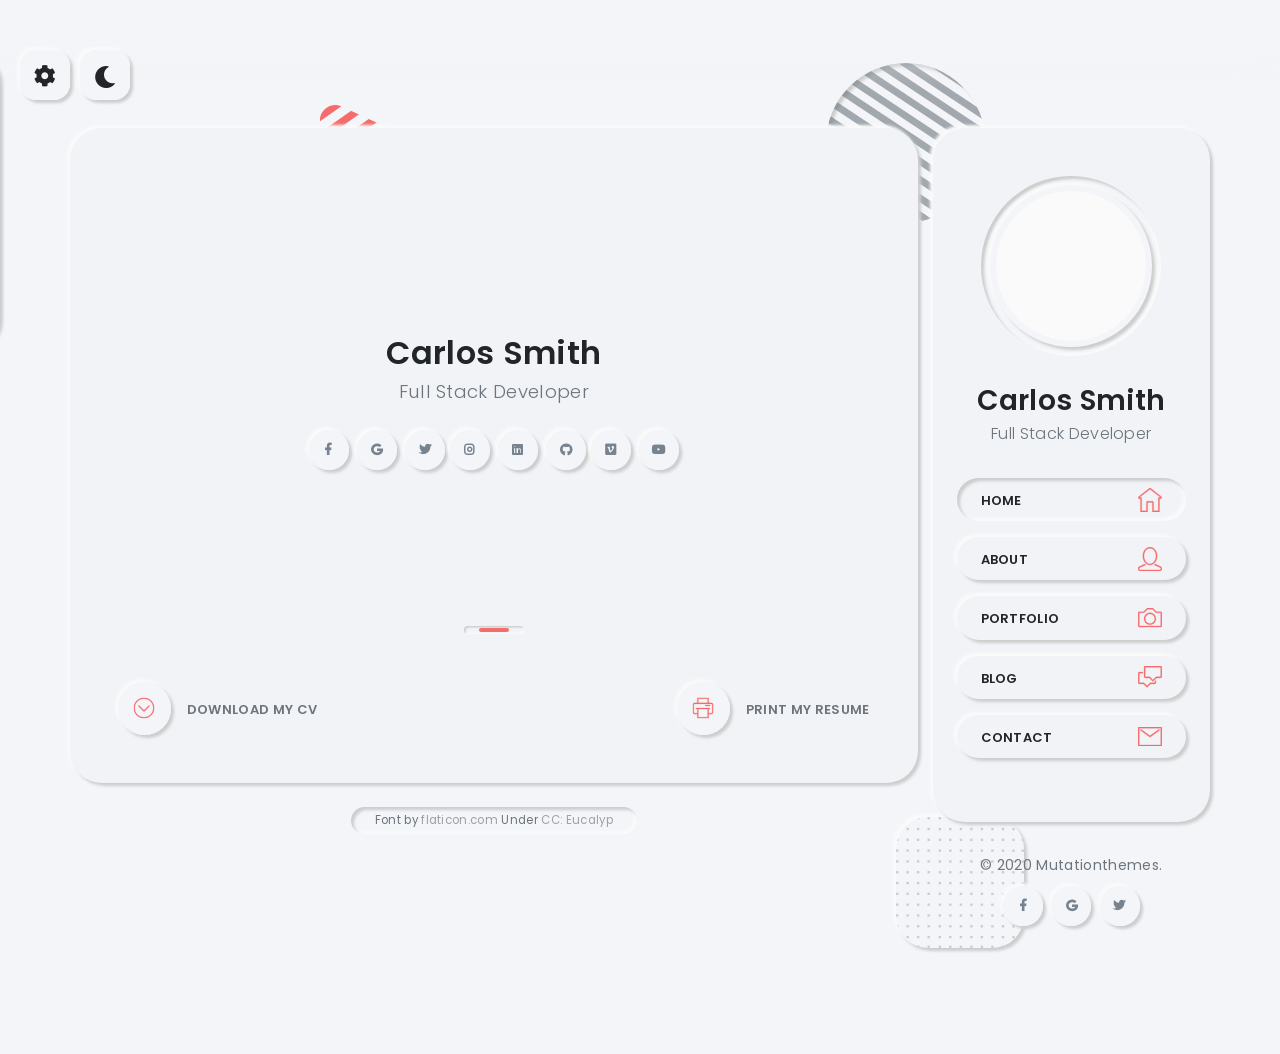
<file: LIGHT/index.html>
<!DOCTYPE html>
<html lang="en">
   <head>
      <!-- Metas -->
      <meta charset="utf-8">
      <title>Foxevcard - Premium Resume/ CV/ Vcard Html Template</title>
      <meta name="description" content="">
      <meta name="viewport" content="width=device-width, initial-scale=1.0">
      <!-- Css -->
      <link href="css/bootstrap.css" rel="stylesheet" type="text/css" media="all" />
      <link href="css/main.css" rel="stylesheet" type="text/css" media="all" />
      <link href="css/venobox.css" rel="stylesheet" type="text/css" media="all" />
      <link href="css/animate.css" rel="stylesheet" type="text/css" media="all"/>
      <link href="css/fonts.css" rel="stylesheet" type="text/css" media="all" />
      <link href="css/owl-carousel/owl.carousel.css" rel="stylesheet"  media="all"/>
      <link href="css/owl-carousel/owl.theme.css" rel="stylesheet"  media="all" />
      <link href="css/owl-carousel/owl.transitions.css" rel="stylesheet"  media="all" />
      <link href="//fonts.googleapis.com/css?family=Poppins:300,400,500,600,700" rel="stylesheet">
      <!--Alternate styles for demo purposes only-->
      <link href="css/switcher.css"  rel="stylesheet" type="text/css"/>
      <link href="css/styles/clr-1.css" rel="stylesheet" type="text/css" title="clr-1" media="all"/>
      <link href="css/styles/clr-2.css" rel="alternate stylesheet" type="text/css" title="clr-2" media="all" />
      <link href="css/styles/clr-3.css" rel="alternate stylesheet" type="text/css" title="clr-3" media="all" />
      <link href="css/styles/clr-4.css" rel="alternate stylesheet" type="text/css" title="clr-4" media="all" />
      <link href="css/styles/clr-5.css" rel="alternate stylesheet" type="text/css" title="clr-5" media="all" />
      <link href="css/styles/clr-6.css" rel="alternate stylesheet" type="text/css" title="clr-6" media="all" />
      <link href="css/styles/clr-7.css" rel="alternate stylesheet" type="text/css" title="clr-7" media="all" />
      <link href="css/styles/clr-8.css" rel="alternate stylesheet" type="text/css" title="clr-8" media="all" />
      <link href="css/styles/clr-9.css" rel="alternate stylesheet" type="text/css" title="clr-9" media="all" />
      <link href="css/styles/clr-10.css" rel="alternate stylesheet" type="text/css" title="clr-10" media="all" />
      <link href="css/styles/clr-11.css" rel="alternate stylesheet" type="text/css" title="clr-11" media="all" />
      <link href="css/styles/clr-12.css" rel="alternate stylesheet" type="text/css" title="clr-12" media="all" />
      <link href="css/styles/clr-13.css" rel="alternate stylesheet" type="text/css" title="clr-13" media="all" />
      <link href="css/styles/clr-14.css" rel="alternate stylesheet" type="text/css" title="clr-14" media="all" />
      <link href="css/styles/clr-15.css" rel="alternate stylesheet" type="text/css" title="clr-15" media="all" />
      <link href="css/styles/clr-16.css" rel="alternate stylesheet" type="text/css" title="clr-16" media="all" />
      <link href="css/styles/clr-17.css" rel="alternate stylesheet" type="text/css" title="clr-17" media="all" />
      <link href="css/styles/clr-18.css" rel="alternate stylesheet" type="text/css" title="clr-18" media="all" />
      <link href="css/styles/clr-19.css" rel="alternate stylesheet" type="text/css" title="clr-19" media="all" />
      <link href="css/styles/clr-20.css" rel="alternate stylesheet" type="text/css" title="clr-20" media="all" />
      <link href="css/styles/clr-21.css" rel="alternate stylesheet" type="text/css" title="clr-21" media="all" />
      <link href="css/styles/clr-22.css" rel="alternate stylesheet" type="text/css" title="clr-22" media="all" />
      <link href="css/styles/clr-23.css" rel="alternate stylesheet" type="text/css" title="clr-23" media="all" />
      <link href="css/styles/clr-24.css" rel="alternate stylesheet" type="text/css" title="clr-24" media="all" />
      <link href="css/styles/clr-25.css" rel="alternate stylesheet" type="text/css" title="clr-25" media="all" />
      <link href="css/styles/clr-26.css" rel="alternate stylesheet" type="text/css" title="clr-26" media="all" />
      <link href="css/styles/clr-27.css" rel="alternate stylesheet" type="text/css" title="clr-27" media="all" />
      <link href="css/styles/clr-28.css" rel="alternate stylesheet" type="text/css" title="clr-28" media="all" />
      <link href="css/styles/clr-29.css" rel="alternate stylesheet" type="text/css" title="clr-29" media="all" />
      <link href="css/styles/clr-30.css" rel="alternate stylesheet" type="text/css" title="clr-30" media="all" />
      <link href="css/styles/clr-31.css" rel="alternate stylesheet" type="text/css" title="clr-31" media="all" />
      <link href="css/styles/clr-32.css" rel="alternate stylesheet" type="text/css" title="clr-32" media="all" />
      <link href="css/styles/clr-33.css" rel="alternate stylesheet" type="text/css" title="clr-33" media="all" />
   </head>
   <body>
      <div class="loader">
         <div class="loader-inner">
            <div class="bounce">
               <div class="bounce-circle"></div>
            </div>
         </div>
      </div>
      <div id="wrapper" class="wrapper home">
         <!--Alternate styles for demo purposes only-->
         <div class="styler">
            <div class="mb-3">
               <h6 class="font-weight-600 font-size-17">Theme Colors</h6>
               <hr class="divider divider-md divider-center m-0">
            </div>
            <div class="toggle">
               <div class="outer radius-1 d-inline-block">
                  <a class=" inner radius-1 d-block" href="#"><span class="fa fa-cog"></span></a>
               </div>
            </div>
            <div class="day-night-mode">
               <div class="outer radius-1 d-inline-block">
                  <a class=" inner radius-1 d-block" href="../DARK/index.html"><span class="fa fa-moon"></span></a>
               </div>
            </div>
            <div>
               <h6 class="text-muted font-weight-400 mb-0">Pick a color</h6>
               <ul class="color-list pl-0 mb-0">
                  <li class="outer-sm"><a onclick="setActiveStyleSheet('clr-1'); return false;" class="clr-1 inner" href="#"><span></span></a></li>
                  <li class="outer-sm"><a onclick="setActiveStyleSheet('clr-2'); return false;" class="clr-2 inner-sm" href="#"><span></span></a></li>
                  <li class="outer-sm"><a onclick="setActiveStyleSheet('clr-3'); return false;" class="clr-3 inner-sm" href="#"><span></span></a></li>
                  <li class="outer-sm"><a onclick="setActiveStyleSheet('clr-4'); return false;" class="clr-4 inner-sm" href="#"><span></span></a></li>
                  <li class="outer-sm"><a onclick="setActiveStyleSheet('clr-5'); return false;" class="clr-5 inner-sm" href="#"><span></span></a></li>
                  <li class="outer-sm"><a onclick="setActiveStyleSheet('clr-6'); return false;" class="clr-6 inner-sm" href="#"><span></span></a></li>
                  <li class="outer-sm"><a onclick="setActiveStyleSheet('clr-7'); return false;" class="clr-7 inner-sm" href="#"><span></span></a></li>
                  <li class="outer-sm"><a onclick="setActiveStyleSheet('clr-8'); return false;" class="clr-8 inner-sm" href="#"><span></span></a></li>
                  <li class="outer-sm"><a onclick="setActiveStyleSheet('clr-9'); return false;" class="clr-9 inner-sm" href="#"><span></span></a></li>
                  <li class="outer-sm"><a onclick="setActiveStyleSheet('clr-10'); return false;" class="clr-10 inner-sm" href="#"><span></span></a></li>
                  <li class="outer-sm"><a onclick="setActiveStyleSheet('clr-11'); return false;" class="clr-11 inner-sm" href="#"><span></span></a></li>
                  <li class="outer-sm"><a onclick="setActiveStyleSheet('clr-12'); return false;" class="clr-12 inner-sm" href="#"><span></span></a></li>
                  <li class="outer-sm"><a onclick="setActiveStyleSheet('clr-13'); return false;" class="clr-13 inner-sm" href="#"><span></span></a></li>
                  <li class="outer-sm"><a onclick="setActiveStyleSheet('clr-14'); return false;" class="clr-14 inner-sm" href="#"><span></span></a></li>
                  <li class="outer-sm"><a onclick="setActiveStyleSheet('clr-15'); return false;" class="clr-15 inner-sm" href="#"><span></span></a></li>
                  <li class="outer-sm"><a onclick="setActiveStyleSheet('clr-16'); return false;" class="clr-16 inner-sm" href="#"><span></span></a></li>
                  <li class="outer-sm"><a onclick="setActiveStyleSheet('clr-17'); return false;" class="clr-17 inner-sm" href="#"><span></span></a></li>
                  <li class="outer-sm"><a onclick="setActiveStyleSheet('clr-18'); return false;" class="clr-18 inner-sm" href="#"><span></span></a></li>
                  <li class="outer-sm"><a onclick="setActiveStyleSheet('clr-19'); return false;" class="clr-19 inner-sm" href="#"><span></span></a></li>
                  <li class="outer-sm"><a onclick="setActiveStyleSheet('clr-20'); return false;" class="clr-20 inner-sm" href="#"><span></span></a></li>
                  <li class="outer"><a onclick="setActiveStyleSheet('clr-21'); return false;" class="clr-21 inner-sm" href="#"><span></span></a></li>
                  <li class="outer-sm"><a onclick="setActiveStyleSheet('clr-22'); return false;" class="clr-22 inner-sm" href="#"><span></span></a></li>
                  <li class="outer-sm"><a onclick="setActiveStyleSheet('clr-23'); return false;" class="clr-23 inner-sm" href="#"><span></span></a></li>
                  <li class="outer-sm"><a onclick="setActiveStyleSheet('clr-24'); return false;" class="clr-24 inner-sm" href="#"><span></span></a></li>
                  <li class="outer-sm"><a onclick="setActiveStyleSheet('clr-25'); return false;" class="clr-25 inner-sm" href="#"><span></span></a></li>
                  <li class="outer"><a onclick="setActiveStyleSheet('clr-26'); return false;" class="clr-26 inner" href="#"><span></span></a></li>
                  <li class="outer-sm"><a onclick="setActiveStyleSheet('clr-27'); return false;" class="clr-27 inner-sm" href="#"><span></span></a></li>
                  <li class="outer-sm"><a onclick="setActiveStyleSheet('clr-28'); return false;" class="clr-28 inner-sm" href="#"><span></span></a></li>
                  <li class="outer-sm"><a onclick="setActiveStyleSheet('clr-29'); return false;" class="clr-29 inner-sm" href="#"><span></span></a></li>
                  <li class="outer-sm"><a onclick="setActiveStyleSheet('clr-30'); return false;" class="clr-30 inner-sm" href="#"><span></span></a></li>
                  <li class="outer-sm"><a onclick="setActiveStyleSheet('clr-31'); return false;" class="clr-31 inner-sm" href="#"><span></span></a></li>
                  <li class="outer-sm"><a onclick="setActiveStyleSheet('clr-32'); return false;" class="clr-32 inner-sm" href="#"><span></span></a></li>
                  <li class="outer-sm"><a onclick="setActiveStyleSheet('clr-33'); return false;" class="clr-33 inner-sm" href="#"><span></span></a></li>
               </ul>
            </div>
            <div class="mt-3">
            <div class="reset outer radius-2 d-inline-block">
               <a class="inner radius-2 d-block px-4 py-1 font-size-13 text-dark font-weight-500" href="#" onclick="setActiveStyleSheet('clr-1'); return false;">
               Reset
               </a>
            </div>
            <div class="ml-1 close-styler outer radius-2 d-inline-block">
               <a class="inner radius-2 d-block px-4 py-1 font-size-13 text-dark font-weight-500" href="#">
               Close
               </a>
            </div>
            </div>
         </div>
         <div class="parallax position-absolute d-none d-lg-block" data-relative-input="true">
            <svg class="max-width-8 layer p1 " version="1.1" xmlns="http://www.w3.org/2000/svg" xmlns:xlink="http://www.w3.org/1999/xlink" x="0px" y="0px"
               viewBox="0 0 35.9 38.6" enable-background="new 0 0 35.9 38.6;" xml:space="preserve" data-depth="0.3">
               <g>
                  <g>
                     <g>
                        <g>
                           <defs>
                              <path id="SVGID_1_" d="M0,4.6l2.7,30.1c0.3,3.3,4,5,6.7,3.1l24.7-17.3c2.7-1.9,2.3-6-0.6-7.4L6.1,0.4C3.1-1-0.3,1.4,0,4.6z"/>
                           </defs>
                           <clipPath id="SVGID_2_">
                              <use xlink:href="#SVGID_1_"/>
                           </clipPath>
                           <line class="st0" x1="-26.8" y1="10.7" x2="20.7" y2="-22.8"/>
                        </g>
                     </g>
                  </g>
               </g>
               <g>
                  <g>
                     <g>
                        <g>
                           <defs>
                              <path id="SVGID_3_" d="M0,4.6l2.7,30.1c0.3,3.3,4,5,6.7,3.1l24.7-17.3c2.7-1.9,2.3-6-0.6-7.4L6.1,0.4C3.1-1-0.3,1.4,0,4.6z"/>
                           </defs>
                           <clipPath id="SVGID_4_">
                              <use xlink:href="#SVGID_3_"/>
                           </clipPath>
                           <line class="st1" x1="-24.2" y1="14.5" x2="23.5" y2="-19"/>
                        </g>
                     </g>
                  </g>
               </g>
               <g>
                  <g>
                     <g>
                        <defs>
                           <path id="SVGID_5_" d="M0,4.6l2.7,30.1c0.3,3.3,4,5,6.7,3.1l24.7-17.3c2.7-1.9,2.3-6-0.6-7.4L6.1,0.4C3.1-1-0.3,1.4,0,4.6z"/>
                        </defs>
                        <clipPath id="SVGID_6_">
                           <use xlink:href="#SVGID_5_"/>
                        </clipPath>
                        <line class="st2" x1="-21.5" y1="18.4" x2="26.2" y2="-15.1"/>
                     </g>
                  </g>
               </g>
               <g>
                  <g>
                     <g>
                        <defs>
                           <path id="SVGID_7_" d="M0,4.6l2.7,30.1c0.3,3.3,4,5,6.7,3.1l24.7-17.3c2.7-1.9,2.3-6-0.6-7.4L6.1,0.4C3.1-1-0.3,1.4,0,4.6z"/>
                        </defs>
                        <clipPath id="SVGID_8_">
                           <use xlink:href="#SVGID_7_" />
                        </clipPath>
                        <line class="st3" x1="-18.7" y1="22.2" x2="28.9" y2="-11.3"/>
                     </g>
                  </g>
               </g>
               <g>
                  <g>
                     <g>
                        <g>
                           <defs>
                              <path id="SVGID_9_" d="M0,4.6l2.7,30.1c0.3,3.3,4,5,6.7,3.1l24.7-17.3c2.7-1.9,2.3-6-0.6-7.4L6.1,0.4C3.1-1-0.3,1.4,0,4.6z"/>
                           </defs>
                           <clipPath id="SVGID_10_">
                              <use xlink:href="#SVGID_9_"/>
                           </clipPath>
                           <line class="st4" x1="-16.1" y1="26.1" x2="31.6" y2="-7.4"/>
                        </g>
                     </g>
                  </g>
               </g>
               <g>
                  <g>
                     <g>
                        <g>
                           <defs>
                              <path id="SVGID_11_" d="M0,4.6l2.7,30.1c0.3,3.3,4,5,6.7,3.1l24.7-17.3c2.7-1.9,2.3-6-0.6-7.4L6.1,0.4C3.1-1-0.3,1.4,0,4.6z"/>
                           </defs>
                           <clipPath id="SVGID_12_">
                              <use xlink:href="#SVGID_11_"/>
                           </clipPath>
                           <line class="st5" x1="-13.3" y1="29.9" x2="34.4" y2="-3.5"/>
                        </g>
                     </g>
                  </g>
               </g>
               <g>
                  <g>
                     <g>
                        <g>
                           <defs>
                              <path id="SVGID_13_" d="M0,4.6l2.7,30.1c0.3,3.3,4,5,6.7,3.1l24.7-17.3c2.7-1.9,2.3-6-0.6-7.4L6.1,0.4C3.1-1-0.3,1.4,0,4.6z"/>
                           </defs>
                           <clipPath id="SVGID_14_">
                              <use xlink:href="#SVGID_13_"/>
                           </clipPath>
                           <line class="st6" x1="-10.6" y1="33.8" x2="37" y2="0.3"/>
                        </g>
                     </g>
                  </g>
               </g>
               <g>
                  <g>
                     <defs>
                        <path id="SVGID_15_" d="M0,4.6l2.7,30.1c0.3,3.3,4,5,6.7,3.1l24.7-17.3c2.7-1.9,2.3-6-0.6-7.4L6.1,0.4C3.1-1-0.3,1.4,0,4.6z"/>
                     </defs>
                     <clipPath id="SVGID_16_">
                        <use xlink:href="#SVGID_15_"/>
                     </clipPath>
                     <line class="st7" x1="-7.9" y1="37.7" x2="39.7" y2="4.2"/>
                  </g>
               </g>
               <g>
                  <g>
                     <g>
                        <g>
                           <defs>
                              <path id="SVGID_17_" d="M0,4.6l2.7,30.1c0.3,3.3,4,5,6.7,3.1l24.7-17.3c2.7-1.9,2.3-6-0.6-7.4L6.1,0.4C3.1-1-0.3,1.4,0,4.6z"/>
                           </defs>
                           <clipPath id="SVGID_18_">
                              <use xlink:href="#SVGID_17_"/>
                           </clipPath>
                           <line class="st8" x1="-5.2" y1="41.5" x2="42.5" y2="8"/>
                        </g>
                     </g>
                  </g>
               </g>
               <g>
                  <g>
                     <g>
                        <g>
                           <defs>
                              <path id="SVGID_19_" d="M0,4.6l2.7,30.1c0.3,3.3,4,5,6.7,3.1l24.7-17.3c2.7-1.9,2.3-6-0.6-7.4L6.1,0.4C3.1-1-0.3,1.4,0,4.6z"/>
                           </defs>
                           <clipPath id="SVGID_20_">
                              <use xlink:href="#SVGID_19_"/>
                           </clipPath>
                           <line class="st9" x1="-2.4" y1="45.4" x2="45.1" y2="11.9"/>
                        </g>
                     </g>
                  </g>
               </g>
               <g>
                  <g>
                     <g>
                        <g>
                           <defs>
                              <path id="SVGID_21_" d="M0,4.6l2.7,30.1c0.3,3.3,4,5,6.7,3.1l24.7-17.3c2.7-1.9,2.3-6-0.6-7.4L6.1,0.4C3.1-1-0.3,1.4,0,4.6z"/>
                           </defs>
                           <clipPath id="SVGID_22_">
                              <use xlink:href="#SVGID_21_"/>
                           </clipPath>
                           <line class="st10" x1="0.2" y1="49.2" x2="47.9" y2="15.8"/>
                        </g>
                     </g>
                  </g>
               </g>
            </svg>
            <img class="max-width-9 layer p2 " src="assets/svg/square-rl.svg" alt="" data-depth="0.7">
            <img class="max-width-9 shadow-inner radius-5 layer p3" src="assets/svg/circle.svg" alt="" data-depth="0.5">
            <img class="max-width-10 shadow-inner radius-5 layer p4 " src="assets/svg/dashed-circle.svg" alt="" data-depth="0.3">
            <img class="max-width-8 layer p5 " src="assets/svg/square-poly.svg" alt="" data-depth="0.7">
            <img class="max-width-8 layer shadow radius-2 p6" src="assets/svg/square.svg" alt="" data-depth="0.5">
         </div>
         <div class="blurred-content"></div>
         <div class="container spacer-xlg">
            <div class="row ">
               <div class="col-lg-9 my-order-switch-1 ">
                  <section id="home" class="shadow bg-light radius-2 padding-dy text-center " >
                     <div class="row v-height-50 v-centred">
                        <div class="col-md-12">
                           <h1 class="font-weight-600 mb-0">Carlos <mark>Smith
                              </mark>
                           </h1>
                           <div class="text-rotation">
                              <div class="item">
                                 <h6 class="h5 text-muted mt-1 mb-0 "> <span class=" text-rotating">Full Stack Developer, UI/UX Designer, World Citizen</span></h6>
                              </div>
                           </div>
                           <ul class="list-inline  mb-0 mt-4">
                              <li class="list-inline-item outer radius-2 mr-1 mb-2 mb-lg-0">
                                 <a class="inner btn btn-round btn-icon" href="#">
                                 <span class="fab fa-facebook-f btn-icon-inner"></span>
                                 </a>
                              </li>
                              <li class="list-inline-item mr-1 outer radius-2 mb-2 mb-lg-0">
                                 <a class="inner btn btn-round btn-icon" href="#">
                                 <span class="fab fa-google btn-icon-inner"></span>
                                 </a>
                              </li>
                              <li class="list-inline-item mx-0 outer radius-2 mb-2 mb-lg-0">
                                 <a class="inner btn btn-round btn-icon" href="#">
                                 <span class="fab fa-twitter btn-icon-inner"></span>
                                 </a>
                              </li>
                              <li class="list-inline-item outer radius-2 mr-1 mb-2 mb-lg-0">
                                 <a class="inner btn btn-round btn-icon" href="#">
                                 <span class="fab fa-instagram btn-icon-inner"></span>
                                 </a>
                              </li>
                              <li class="list-inline-item mr-1 outer radius-2 mb-2 mb-lg-0">
                                 <a class="inner btn btn-round btn-icon" href="#" >
                                 <span class="fab fa-linkedin btn-icon-inner"></span>
                                 </a>
                              </li>
                              <li class="list-inline-item mx-0 outer radius-2 mb-2 mb-lg-0">
                                 <a class="inner btn btn-round btn-icon" href="#" >
                                 <span class="fab fa-github btn-icon-inner"></span>
                                 </a>
                              </li>
                              <li class="list-inline-item mr-1 outer radius-2 mb-2 mb-lg-0">
                                 <a class="inner btn btn-round btn-icon" href="#">
                                 <span class="fab fa-vimeo btn-icon-inner"></span>
                                 </a>
                              </li>
                              <li class="list-inline-item mx-0 outer radius-2 mb-2 mb-lg-0">
                                 <a class="inner btn btn-round btn-icon" href="#" >
                                 <span class="fab fa-youtube btn-icon-inner"></span>
                                 </a>
                              </li>
                           </ul>
                        </div>
                     </div>
                     <div class="row ">
                        <div class="col-md-12 mb-6">
                           <hr class="divider divider-lg divider-center ">
                        </div>
                        <div class="col-md-6 text-left mb-2 mb-lg-0">
                           <a class="float-left" href="#">
                              <div class="media  align-items-center">
                                 <div class="outer radius-2 mr-3">
                                    <div class="ui-icon ui-icon-md inner ">
                                       <div class="ui-icon-inner">
                                          <svg version="1.1" class="max-width-1-3 svg-icon" xmlns="http://www.w3.org/2000/svg" xmlns:xlink="http://www.w3.org/1999/xlink" x="0px" y="0px" viewBox="0 0 517 517" enable-background="new 0 0 517 517;" xml:space="preserve">
                                             <g>
                                                <g>
                                                   <path  d="M514.5,258.5c0-141.4-114.6-256-256-256s-256,114.6-256,256s114.6,256,256,256S514.5,399.9,514.5,258.5z
                                                      M28.1,258.5c0-127,103.4-230.4,230.4-230.4s230.4,103.4,230.4,230.4S385.5,488.9,258.5,488.9S28.1,385.5,28.1,258.5z"></path>
                                                </g>
                                             </g>
                                             <g>
                                                <g>
                                                   <path  d="M267.5,344.4l128-128c5-5,5-13.1,0-18.1s-13.1-5-18.1,0l-119,118.9l-118.9-119c-5-5-13.1-5-18.1,0
                                                      c-2.5,2.5-3.8,5.8-3.8,9.1s1.2,6.6,3.7,9.1l128,128C254.4,349.4,262.5,349.4,267.5,344.4z"></path>
                                                </g>
                                             </g>
                                          </svg>
                                       </div>
                                    </div>
                                 </div>
                                 <div class="media-body">
                                    <span class="text-muted font-size-13 font-weight-600 text-uppercase">Download my CV</span>
                                 </div>
                              </div>
                           </a>
                        </div>
                        <div class="col-md-6 text-left mb-2 mb-lg-0">
                           <a class="float-md-right" href="#">
                              <div class="media  align-items-center">
                                 <div class="outer radius-2  mr-3">
                                    <div class="ui-icon ui-icon-md inner ">
                                       <div class="ui-icon-inner">
                                          <svg version="1.1" class="max-width-1-3 svg-icon" xmlns="http://www.w3.org/2000/svg" xmlns:xlink="http://www.w3.org/1999/xlink" x="0px" y="0px" viewBox="0 0 518 518" enable-background="new 0 0 518 518;" xml:space="preserve">
                                             <g>
                                                <g>
                                                   <rect x="169.4" y="438.2" class="st0" width="179.2" height="25.6"></rect>
                                                </g>
                                             </g>
                                             <g>
                                                <g>
                                                   <rect x="169.4" y="387" class="st0" width="179.2" height="25.6"></rect>
                                                </g>
                                             </g>
                                             <g>
                                                <g>
                                                   <rect x="169.4" y="335.8" class="st0" width="179.2" height="25.6"></rect>
                                                </g>
                                             </g>
                                             <g>
                                                <g>
                                                   <path  d="M463.8,131h-64V3H118.2v128h-64C26,131,3,154,3,182.2v179.2c0,28.2,23,51.2,51.2,51.2h64V515h281.6V412.6h64
                                                      c28.2,0,51.2-23,51.2-51.2V182.2C515,154,492,131,463.8,131z M143.8,28.6h230.4V131H143.8V28.6z M374.2,489.4H143.8V284.6h230.4
                                                      V489.4z M489.4,361.4c0,14.1-11.5,25.6-25.6,25.6h-64V284.6h25.6c7.1,0,12.8-5.7,12.8-12.8c0-7.1-5.7-12.8-12.8-12.8H92.6
                                                      c-7.1,0-12.8,5.7-12.8,12.8c0,7.1,5.7,12.8,12.8,12.8h25.6V387h-64c-14.1,0-25.6-11.5-25.6-25.6V182.2c0-14.1,11.5-25.6,25.6-25.6
                                                      h409.6c14.1,0,25.6,11.5,25.6,25.6V361.4z"></path>
                                                </g>
                                             </g>
                                             <g>
                                                <g>
                                                   <path  d="M425.4,182.2H323c-7.1,0-12.8,5.7-12.8,12.8s5.7,12.8,12.8,12.8h102.4c7.1,0,12.8-5.7,12.8-12.8
                                                      S432.5,182.2,425.4,182.2z"></path>
                                                </g>
                                             </g>
                                          </svg>
                                       </div>
                                    </div>
                                 </div>
                                 <div class="media-body">
                                    <span class="text-muted font-size-13 font-weight-600 text-uppercase">Print my Resume</span>
                                 </div>
                              </div>
                           </a>
                        </div>
                     </div>
                  </section>
                  <section id="about" class="shadow bg-light radius-2 padding-dy">
                     <div class="row mb-5">
                        <div class="col">
                           <h6 class="font-weight-700  mb-0 text-uppercase mb-2">About me</h6>
                           <hr class="divider divider-left divider-lg float-left">
                        </div>
                     </div>
                     <div class="row mb-2">
                        <div class="col-lg-12">
                           <h1 class="font-weight-600 mb-0">Carlos <mark>Smith</mark></h1>
                           <h6 class="h5 text-muted">Full Stack Developer</h6>
                        </div>
                     </div>
                     <div class="row mb-2">
                        <div class="col-md-6">
                           <p>Sed ut perspiciatis unde omnis iste natus error
                              sit voluptatem accusantium doloremque laudantium, totam rem aperiam,
                              eaque ipsa quae ab illo inventore veritatis et quasi architecto beatae
                              vitae dicta sunt explicabo. Nemo enim ipsam voluptatem. 
                           </p>
                        </div>
                        <div class="col-md-6">
                           <p>Sed ut perspiciatis unde omnis iste natus error
                              sit voluptatem accusantium doloremque laudantium, totam rem aperiam,
                              eaque ipsa quae ab illo inventore veritatis et quasi architecto beatae
                              vitae dicta sunt explicabo. Nemo enim ipsam voluptatem. 
                           </p>
                        </div>
                     </div>
                     <div class="row">
                        <div class="col-lg-6 mb-3 mb-lg-0">
                           <div class="text-center  p-2 radius-1 shadow-inner ">
                              <div class="shadow radius-1">
                                 <ul class="text-center info-list font-size-14 p-2 list-inline  mb-0">
                                    <li><span class="inf">Name </span>  <span class="value">Carlos Smith</span></li>
                                    <li><span class="inf">Birth</span>  <span class="value"> September 9, 1982 </span></li>
                                    <li><span class="inf">City</span>  <span class="value"> Melbourne, Australia</span></li>
                                 </ul>
                              </div>
                           </div>
                        </div>
                        <div class="col-lg-6">
                           <div class="text-center  p-2 radius-1 shadow-inner ">
                              <div class="shadow radius-1">
                                 <ul class=" text-center info-list p-2 font-size-14 list-inline mb-0">
                                    <li><span class="inf">Email</span>  <span class="value">youremail@gmail.com</span></li>
                                    <li><span class="inf">Phone</span>  <span class="value"> + 123 456 789 456  </span></li>
                                    <li><span class="inf">Skype</span>  <span class="value">Carlos_Smith</span></li>
                                 </ul>
                              </div>
                           </div>
                        </div>
                     </div>
                     <div class="row mb-5 mt-6">
                        <div class="col">
                           <h6 class="font-weight-700  mb-0 text-uppercase mb-2">Professional skills</h6>
                           <hr class="divider divider-left divider-lg float-left">
                        </div>
                     </div>
                     <div class="row vc skill des mb-5">
                        <div class="col-md-11">
                           <ul class="skills-list list-inline mb-0">
                              <li>
                                 <h6 class="font-weight-600 font-size-14 text-uppercase">Photoshop</h6>
                                 <div class="progress mb-3">
                                    <div class="percentage">
                                       75%
                                    </div>
                                 </div>
                              </li>
                              <li>
                                 <h6 class="font-weight-600 font-size-14 text-uppercase">Illustrator</h6>
                                 <div class="progress mb-3">
                                    <div class="percentage">
                                       85%
                                    </div>
                                 </div>
                              </li>
                              <li>
                                 <h6 class="font-weight-600 font-size-14 text-uppercase">Indesign</h6>
                                 <div class="progress">
                                    <div class="percentage">
                                       70%
                                    </div>
                                 </div>
                              </li>
                           </ul>
                        </div>
                        <div class="col-lg-1">
                           <div class="title des font-size-14">
                              <span>Design</span>
                           </div>
                        </div>
                     </div>
                     <div class="row vc skill dev mb-5">
                        <div class="col-md-11">
                           <ul class="skills-list list-inline mb-0">
                              <li>
                                 <h6 class="font-weight-600 font-size-14 text-uppercase">Html-CSS</h6>
                                 <div class="progress mb-3">
                                    <div class="percentage">
                                       90%
                                    </div>
                                 </div>
                              </li>
                              <li>
                                 <h6 class="font-weight-600 font-size-14 text-uppercase">Javascript</h6>
                                 <div class="progress mb-3">
                                    <div class="percentage">
                                       75%
                                    </div>
                                 </div>
                              </li>
                              <li>
                                 <h6 class="font-weight-600 font-size-14 text-uppercase">Php-mysql</h6>
                                 <div class="progress">
                                    <div class="percentage">
                                       90%
                                    </div>
                                 </div>
                              </li>
                           </ul>
                        </div>
                        <div class="col-lg-1">
                           <div class="title dev font-size-14">
                              <span>Coding</span>
                           </div>
                        </div>
                     </div>
                     <div class="row vc skill prs">
                        <div class="col-md-11">
                           <ul class="skills-list list-inline mb-0">
                              <li>
                                 <h6 class="font-weight-600 font-size-14 text-uppercase">Responsible</h6>
                                 <div class="progress mb-3">
                                    <div class="percentage">
                                       85%
                                    </div>
                                 </div>
                              </li>
                              <li>
                                 <h6 class="font-weight-600 font-size-14 text-uppercase">Creative</h6>
                                 <div class="progress mb-3">
                                    <div class="percentage">
                                       95%
                                    </div>
                                 </div>
                              </li>
                              <li>
                                 <h6 class="font-weight-600 font-size-14 text-uppercase">Multitasking</h6>
                                 <div class="progress">
                                    <div class="percentage">
                                       70%
                                    </div>
                                 </div>
                              </li>
                           </ul>
                        </div>
                        <div class="col-lg-1">
                           <div class="title prs font-size-14">
                              <span>Assets</span>
                           </div>
                        </div>
                     </div>
                     <div class="row mb-5 mt-6">
                        <div class="col">
                           <h6 class="font-weight-700  mb-0 text-uppercase mb-2">Experience</h6>
                           <hr class="divider divider-left divider-lg float-left">
                        </div>
                     </div>
                     <div class="row ">
                        <div class="col-md-12">
                           <div class="timeline">
                              <div class="outer radius-2 position-absolute">
                                 <div class="ui-icon ui-icon-md inner ">
                                    <div class="ui-icon-inner">
                                       <svg version="1.1" class="max-width-1-4 svg-icon" xmlns="http://www.w3.org/2000/svg" xmlns:xlink="http://www.w3.org/1999/xlink" x="0px" y="0px"
                                          viewBox="0 0 517 465.8" enable-background="new 0 0 517 465.8;" xml:space="preserve">
                                          <g>
                                             <g>
                                                <path  d="M488.9,79.3H348.1V28.1c0-14.1-11.5-25.6-25.6-25.6h-128c-14.1,0-25.6,11.5-25.6,25.6v51.2H28.1
                                                   C14,79.3,2.5,90.8,2.5,104.9v332.8c0,14.1,11.5,25.6,25.6,25.6h460.8c14.1,0,25.6-11.5,25.6-25.6V104.9
                                                   C514.5,90.8,503,79.3,488.9,79.3z M194.5,28.1h128v51.2h-128V28.1z M488.9,437.7H28.1V232.9h192v25.6c0,21.2,17.2,38.4,38.4,38.4
                                                   s38.4-17.2,38.4-38.4v-25.6h192V437.7z M245.7,258.5v-25.6h25.6v25.6c0,7.1-5.7,12.8-12.8,12.8
                                                   C251.4,271.3,245.7,265.6,245.7,258.5z M488.9,207.3H28.1V104.9h460.8V207.3z"/>
                                             </g>
                                          </g>
                                       </svg>
                                    </div>
                                 </div>
                              </div>
                              <div class=" pt-7">
                                 <div class="timeline-content">
                                    <div class="mb-1">
                                       <h6 class="font-weight-600 font-size-15 mb-1">WebDesigner – Mutation Media </h6>
                                       <div class="font-size-13 text-dark mb-1"><i class="fa fa-calendar mr-2 text-muted"></i>Feb 2015 - <span class="current">Current</span></div>
                                    </div>
                                    <p class="mb-0">Ut enim ad minim veniam, quis nostrud exerc. Irure dolor in reprehend
                                       incididunt labore
                                       et dolore magna aliqua. Ut enim ad minim
                                       veniam, quis nostrud exercitation ullamco laboris nisi ut aliquip
                                       ex ea commodo consequat inventore veritatis et quasi architecto beatae vitae dicta sunt explicabo.
                                    </p>
                                 </div>
                                 <div class="timeline-content">
                                    <div class="mb-1">
                                       <h6 class="font-weight-600 font-size-15 mb-1">Web Developer – Mutation Media </h6>
                                       <div class="font-size-13 text-dark mb-1"><i class="fa fa-calendar mr-2 text-muted"></i>Sept 2015 - Nov 2015</div>
                                    </div>
                                    <p class=" mb-0">Ut enim ad minim veniam, quis nostrud exerc. Irure dolor in reprehend
                                       incididunt labore
                                       et dolore magna aliqua. Ut enim ad minim
                                       veniam, quis nostrud exercitation ullamco laboris nisi ut aliquip
                                       ex ea commodo consequat inventore veritatis et quasi architecto beatae vitae dicta sunt explicabo.
                                    </p>
                                 </div>
                                 <div class="timeline-content">
                                    <div class="mb-1">
                                       <h6 class="font-weight-600 font-size-15 mb-1">SDK Developer – Mutation Media </h6>
                                       <div class="font-size-13 text-dark mb-1"><i class="fa fa-calendar mr-2 text-muted"></i>May 2015 - Sept 2015</div>
                                    </div>
                                    <p class=" mb-0">Ut enim ad minim veniam, quis nostrud exerc. Irure dolor in reprehend
                                       incididunt labore
                                       et dolore magna aliqua. Ut enim ad minim
                                       veniam, quis nostrud exercitation ullamco laboris nisi ut aliquip
                                       ex ea commodo consequat inventore veritatis et quasi architecto beatae vitae dicta sunt explicabo.
                                    </p>
                                 </div>
                              </div>
                           </div>
                        </div>
                     </div>
                     <div class="row mb-5 mt-6">
                        <div class="col">
                           <h6 class="font-weight-700  mb-0 text-uppercase mb-2">Education</h6>
                           <hr class="divider divider-left divider-lg float-left">
                        </div>
                     </div>
                     <div class="row ">
                        <div class="col-md-12">
                           <div class="timeline">
                              <div class="outer radius-2 position-absolute">
                                 <div class="ui-icon ui-icon-md inner ">
                                    <div class="ui-icon-inner">
                                       <svg version="1.1" class="max-width-1-4 svg-icon" xmlns="http://www.w3.org/2000/svg" xmlns:xlink="http://www.w3.org/1999/xlink" x="0px" y="0px"
                                          viewBox="0 0 512 392" enable-background="new 0 0 512 392;" xml:space="preserve">
                                          <g>
                                             <g>
                                                <path  d="M490.8,126.7L264,51.1c-2.6-0.9-5.3-1.3-8-1.3c-2.7,0-5.4,0.4-8,1.3L21.2,126.7C10.9,130.2,4,139.8,4,150.6
                                                   s6.9,20.5,17.2,23.9l20.6,6.9v41.9L17.9,271l22.5,11.3l13.9-27.9l13.9,27.9L90.9,271L67,223.3v-33.5l37.8,12.6v99.4
                                                   c0,37.4,115.7,40.3,151.2,40.3s151.2-2.9,151.2-40.3v-99.4l83.6-27.9c10.3-3.4,17.2-13.1,17.2-23.9
                                                   C508,139.8,501.1,130.2,490.8,126.7z M256,317c-64.5,0-106.1-8.6-121.2-15.1c15.1-6.5,56.7-15.1,121.2-15.1s106.1,8.6,121.2,15.1
                                                   C362.1,308.3,320.5,317,256,317z M382,277c-36.1-14-101-15.5-126-15.5S166.1,263,130,277V162c8.8-6.5,52.5-17.7,126-17.7
                                                   s117.2,11.2,126,17.7V277z M407.2,175.8v-16.4c0-37.4-115.7-40.3-151.2-40.3s-151.2,2.9-151.2,40.3v16.4l-75.6-25.2L256,75
                                                   l226.8,75.6L407.2,175.8z"/>
                                             </g>
                                          </g>
                                       </svg>
                                    </div>
                                 </div>
                              </div>
                              <div class=" pt-7">
                                 <div class="timeline-content">
                                    <div class="mb-1">
                                       <h6 class="font-weight-600 font-size-15 mb-1">Bachelor Degree – Mutation Media  </h6>
                                       <div class="font-size-13 text-dark mb-1"><i class="fa fa-calendar mr-2 text-muted"></i>Sept 2015 - Nov 2015</div>
                                    </div>
                                    <p class=" mb-0">Ut enim ad minim veniam, quis nostrud exerc. Irure dolor in reprehend
                                       incididunt labore
                                       et dolore magna aliqua. Ut enim ad minim
                                       veniam, quis nostrud exercitation ullamco laboris nisi ut aliquip
                                       ex ea commodo consequat inventore veritatis et quasi architecto beatae vitae dicta sunt explicabo.
                                    </p>
                                 </div>
                                 <div class="timeline-content">
                                    <div class="mb-1">
                                       <h6 class="font-weight-600 font-size-15 mb-1">Master Degree – Mutation Media  </h6>
                                       <div class="font-size-13 text-dark mb-1"><i class="fa fa-calendar mr-2 text-muted"></i>Sept 2015 - Nov 2015</div>
                                    </div>
                                    <p class=" mb-0">Ut enim ad minim veniam, quis nostrud exerc. Irure dolor in reprehend
                                       incididunt labore
                                       et dolore magna aliqua. Ut enim ad minim
                                       veniam, quis nostrud exercitation ullamco laboris nisi ut aliquip
                                       ex ea commodo consequat inventore veritatis et quasi architecto beatae vitae dicta sunt explicabo.
                                    </p>
                                 </div>
                                 <div class="timeline-content">
                                    <div class="mb-1">
                                       <h6 class="font-weight-600 font-size-15 mb-1">School Of Science – Mutation Media  </h6>
                                       <div class="font-size-13 text-dark mb-1"><i class="fa fa-calendar mr-2 text-muted"></i>May 2015 - Sept 2015</div>
                                    </div>
                                    <p class=" mb-0">Ut enim ad minim veniam, quis nostrud exerc. Irure dolor in reprehend
                                       incididunt labore
                                       et dolore magna aliqua. Ut enim ad minim
                                       veniam, quis nostrud exercitation ullamco laboris nisi ut aliquip
                                       ex ea commodo consequat inventore veritatis et quasi architecto beatae vitae dicta sunt explicabo.
                                    </p>
                                 </div>
                              </div>
                           </div>
                        </div>
                     </div>
                     <div class="row mb-5 mt-6">
                        <div class="col">
                           <h6 class="font-weight-700  mb-0 text-uppercase mb-2">Services</h6>
                           <hr class="divider divider-left divider-lg float-left">
                        </div>
                     </div>
                     <div class="row">
                        <div class="col-md-4 mb-3 mb-lg-0">
                           <div class=" service text-center">
                              <div class="outer ui-icon-outer-lg  radius-2 m-auto">
                                 <div class="ui-icon ui-icon-lg  inner ">
                                    <div class="ui-icon-inner ui-icon-inner-lg">
                                       <svg version="1.1" class="max-width-1-7 svg-icon" xmlns="http://www.w3.org/2000/svg" xmlns:xlink="http://www.w3.org/1999/xlink" x="0px" y="0px"
                                          viewBox="0 0 525.6 512" enable-background="new 0 0 525.6 512;" xml:space="preserve">
                                          <g>
                                             <g>
                                                <path  d="M445.7,109.7L431.5,131c37,20.4,61.7,57.3,61.7,99.4s-24.7,79.1-61.7,99.4l14.2,21.3
                                                   c44.3-25.3,73.1-70.5,73.1-120.7S489.9,134.9,445.7,109.7z"/>
                                             </g>
                                          </g>
                                          <g>
                                             <g>
                                                <path  d="M416.4,149.8V64c0-9.8-5.6-18.8-14.5-23.1c-3.5-1.7-7.3-2.5-11.1-2.5c-5.7,0-11.4,1.9-16,5.6l-121,96.8H96.4
                                                   C47,140.8,6.8,181,6.8,230.4S47,320,96.4,320H111l59.2,138.1c2.8,6.5,8.1,11.5,14.7,14c2.9,1,5.8,1.6,8.8,1.6
                                                   c3.9,0,7.9-0.9,11.5-2.7l51.2-25.6c12.1-6.1,17.4-20.5,12.1-33L228.8,320h25l121,96.8c4.6,3.7,10.3,5.6,16,5.6
                                                   c3.8,0,7.6-0.8,11.1-2.5c8.9-4.3,14.5-13.2,14.5-23.1V311c30.5-14.6,51.2-45.6,51.2-80.6S446.9,164.4,416.4,149.8z M109.2,294.4
                                                   H96.4c-35.3,0-64-28.7-64-64s28.7-64,64-64h12.8C109.2,166.4,109.2,294.4,109.2,294.4z M244.9,422.4L193.7,448l-54.9-128H201
                                                   L244.9,422.4z M390.8,396.8l-128-102.4h-128v-128h128L390.8,64V396.8z M416.4,281.3V179.5c15.5,11.7,25.6,30,25.6,50.9
                                                   S431.9,269.6,416.4,281.3z"/>
                                             </g>
                                          </g>
                                       </svg>
                                    </div>
                                 </div>
                              </div>
                              <h6 class="font-weight-600 font-size-15 mb-1 mt-3">Great Support</h6>
                              <p class="mb-0">Sed ut perspiciatis unde omnis iste natus error sit voluptatem accusantium.</p>
                           </div>
                        </div>
                        <div class="col-md-4 mb-3 mb-lg-0">
                           <div class="service text-center">
                              <div class="outer ui-icon-outer-lg  radius-2 m-auto">
                                 <div class="ui-icon ui-icon-lg  inner ">
                                    <div class="ui-icon-inner ui-icon-inner-lg">
                                       <svg version="1.1" class="max-width-1-7 svg-icon" xmlns="http://www.w3.org/2000/svg" xmlns:xlink="http://www.w3.org/1999/xlink" x="0px" y="0px"
                                          viewBox="0 0 517 517" enable-background="new 0 0 517 517;" xml:space="preserve">
                                          <g>
                                             <g>
                                                <path  d="M488.9,207.3h-32.3c-4.8-18.5-12.1-36.2-21.8-52.7l22.8-22.8c10-10,10-26.2,0-36.2l-36.2-36.2
                                                   c-4.8-4.8-11.3-7.5-18.1-7.5c-6.8,0-13.3,2.7-18.1,7.5l-22.8,22.8c-16.4-9.7-34.2-17-52.7-21.8V28.1c0-14.1-11.5-25.6-25.6-25.6
                                                   h-51.2c-14.1,0-25.6,11.5-25.6,25.6v32.3c-18.5,4.8-36.2,12.1-52.7,21.8l-22.8-22.8c-4.8-4.8-11.3-7.5-18.1-7.5
                                                   s-13.3,2.7-18.1,7.5L59.4,95.6c-10,10-10,26.2,0,36.2l22.8,22.8c-9.7,16.4-17,34.2-21.8,52.7H28.1c-14.1,0-25.6,11.5-25.6,25.6
                                                   v51.2c0,14.1,11.5,25.6,25.6,25.6h32.3c4.8,18.5,12.1,36.2,21.8,52.7l-22.8,22.8c-10,10-10,26.2,0,36.2l36.2,36.2
                                                   c5,5,11.6,7.5,18.1,7.5s13.1-2.5,18.1-7.5l22.8-22.8c16.4,9.7,34.2,17,52.7,21.8v32.3c0,14.1,11.5,25.6,25.6,25.6h51.2
                                                   c14.1,0,25.6-11.5,25.6-25.6v-32.3c18.5-4.8,36.2-12.1,52.7-21.8l22.8,22.8c5,5,11.6,7.5,18.1,7.5s13.1-2.5,18.1-7.5l36.2-36.2
                                                   c10-10,10-26.2,0-36.2l-22.8-22.8c9.7-16.4,17-34.2,21.8-52.7h32.3c14.1,0,25.6-11.5,25.6-25.6v-51.2
                                                   C514.5,218.8,503,207.3,488.9,207.3z M488.9,284.1h-53.2c-4.4,30.3-16.2,58.1-33.8,81.6l37.6,37.6l-36.2,36.2l-37.6-37.6
                                                   c-23.4,17.5-51.2,29.4-81.6,33.8v53.2h-51.2v-53.2c-30.3-4.4-58.1-16.2-81.6-33.8l-37.6,37.6l-36.2-36.2l37.6-37.6
                                                   c-17.5-23.4-29.4-51.2-33.8-81.6H28.1v-51.2h53.2c4.4-30.3,16.2-58.1,33.8-81.6l-37.6-37.6l36.2-36.2l37.6,37.6
                                                   c23.4-17.5,51.2-29.4,81.6-33.8V28.1h51.2v53.2c30.3,4.4,58.1,16.2,81.6,33.8l37.6-37.6l36.2,36.2l-37.6,37.6
                                                   c17.5,23.4,29.4,51.2,33.8,81.6h53.2L488.9,284.1L488.9,284.1z"/>
                                             </g>
                                          </g>
                                          <g>
                                             <g>
                                                <path  d="M258.5,130.5c-70.7,0-128,57.3-128,128s57.3,128,128,128s128-57.3,128-128S329.2,130.5,258.5,130.5z
                                                   M258.5,360.9c-56.5,0-102.4-45.9-102.4-102.4S202,156.1,258.5,156.1S360.9,202,360.9,258.5S315,360.9,258.5,360.9z"/>
                                             </g>
                                          </g>
                                       </svg>
                                    </div>
                                 </div>
                              </div>
                              <h6 class="font-weight-600 font-size-15 mb-1 mt-3">Print &amp; Branding</h6>
                              <p class="mb-0">Sed ut perspiciatis unde omnis iste natus error sit voluptatem accusantium.</p>
                           </div>
                        </div>
                        <div class="col-md-4 mb-3 mb-lg-0">
                           <div class="service text-center">
                              <div class="outer ui-icon-outer-lg  radius-2 m-auto">
                                 <div class="ui-icon ui-icon-lg  inner ">
                                    <div class="ui-icon-inner ui-icon-inner-lg">
                                       <svg version="1.1" class="max-width-1-7 svg-icon" xmlns="http://www.w3.org/2000/svg" xmlns:xlink="http://www.w3.org/1999/xlink" x="0px" y="0px"
                                          viewBox="0 0 517 517" enable-background="new 0 0 517 517;" xml:space="preserve">
                                          <g>
                                             <g>
                                                <path  d="M258.5,181.7c-6.8,0-13.3,1.2-19.6,2.9l23.1,23.1c26.6,1.8,47.8,23.8,47.8,50.8c0,28.2-23,51.2-51.2,51.2
                                                   c-27.1,0-49-21.2-50.9-47.7l-23.1-23.1c-1.7,6.3-2.9,12.8-2.9,19.6c0,42.4,34.4,76.8,76.8,76.8s76.8-34.4,76.8-76.8
                                                   S300.9,181.7,258.5,181.7z"/>
                                             </g>
                                          </g>
                                          <g>
                                             <g>
                                                <path  d="M267.6,249.4l-87.1-87.1c0.5-2,1.3-4,1.3-6.2v-51.2c0-6.8-2.7-13.3-7.5-18.1L97.4,10
                                                   C92.5,5.1,86,2.5,79.3,2.5c-3.3,0-6.6,0.6-9.8,1.9c-9.6,4-15.8,13.3-15.8,23.7v25.6H28.1c-10.4,0-19.7,6.2-23.7,15.8
                                                   S2.7,90.1,10,97.4l76.8,76.8c4.8,4.8,11.3,7.5,18.1,7.5h51.2c2.2,0,4.2-0.7,6.2-1.3l87.1,87.1c2.5,2.5,5.8,3.7,9,3.7
                                                   c3.2,0,6.6-1.2,9.1-3.7C272.6,262.6,272.6,254.4,267.6,249.4z M156.1,156.1h-51.2L28.1,79.3h51.2V28.1l76.8,76.8V156.1z"/>
                                             </g>
                                          </g>
                                          <g>
                                             <g>
                                                <path  d="M258.5,92.1c-18,0-35.4,3-51.6,8.3c0.1,1.5,0.4,3,0.4,4.5v22.6c15.9-6.2,33.1-9.8,51.2-9.8
                                                   c77.6,0,140.8,63.2,140.8,140.8s-63.2,140.8-140.8,140.8s-140.8-63.2-140.8-140.8c0-18.1,3.6-35.3,9.8-51.2h-22.6
                                                   c-1.5,0-3-0.3-4.5-0.4c-5.3,16.3-8.3,33.6-8.3,51.6c0,91.9,74.5,166.4,166.4,166.4s166.4-74.5,166.4-166.4S350.4,92.1,258.5,92.1z
                                                   "/>
                                             </g>
                                          </g>
                                          <g>
                                             <g>
                                                <path  d="M258.5,2.5c-38.7,0-75.3,8.8-108.2,24.2L169.6,46C197,34.5,227,28.1,258.5,28.1
                                                   c127,0,230.4,103.4,230.4,230.4S385.6,488.9,258.5,488.9S28.1,385.5,28.1,258.5c0-31.5,6.4-61.5,17.9-88.9l-19.3-19.3
                                                   C11.3,183.2,2.5,219.8,2.5,258.5c0,141.4,114.6,256,256,256s256-114.6,256-256S399.9,2.5,258.5,2.5z"/>
                                             </g>
                                          </g>
                                       </svg>
                                    </div>
                                 </div>
                              </div>
                              <h6 class="font-weight-600 font-size-15 mb-1 mt-3">Marketing</h6>
                              <p class="mb-0">Sed ut perspiciatis unde omnis iste natus error sit voluptatem accusantium.</p>
                           </div>
                        </div>
                     </div>
                     <div class="row">
                        <div class="col-md-12 mt-6 mb-6">
                           <hr class="divider divider-md divider-center ">
                        </div>
                     </div>
                     <div class="row">
                        <div class="col-md-4 mb-3 mb-lg-0">
                           <div class="service text-center">
                              <div class="outer ui-icon-outer-lg  radius-2 m-auto">
                                 <div class="ui-icon ui-icon-lg  inner ">
                                    <div class="ui-icon-inner ui-icon-inner-lg">
                                       <svg version="1.1" class="max-width-1-7 svg-icon" xmlns="http://www.w3.org/2000/svg" xmlns:xlink="http://www.w3.org/1999/xlink" x="0px" y="0px"
                                          viewBox="0 0 517 517" enable-background="new 0 0 517 517;" xml:space="preserve">
                                          <g>
                                             <g>
                                                <path  d="M488.9,2.5H284.1c-6.8,0-13.3,2.7-18.1,7.5L10,266c-10,10-10,26.2,0,36.2L214.8,507c10,10,26.2,10,36.2,0
                                                   l256-256c4.8-4.8,7.5-11.3,7.5-18.1V28.1C514.5,14,503,2.5,488.9,2.5z M488.9,232.9l-256,256L28.1,284.1l256-256h204.8
                                                   L488.9,232.9L488.9,232.9z"/>
                                             </g>
                                          </g>
                                          <g>
                                             <g>
                                                <path  d="M251.7,299.5c-7.4-7.4-15.7-11-24.6-10.6c-8.3,0.4-17.9,4.2-29.4,11.9c-8.5,5.7-12.6,6.5-14,6.6
                                                   c-0.7,0.1-2.3,0.2-4.8-2.3c-1.5-1.5-1.8-2.6-1.4-4.5c1.2-5.2,9.8-14.3,14.6-15c2.1-0.3,4.6,0.6,7.2,2.5c3,2.3,6.7,3.3,10,2.7
                                                   c2.9-0.4,5.4-2,8.5-4.9c2.3-3,3.1-6.7,2.4-9.7c-0.4-2.5-1.7-6.2-5.8-9.1c-6.5-4.7-13.5-7.1-20.8-7c-9.5,0.2-18.5,4.5-26.9,12.9
                                                   c-8.1,8.1-12.9,16.6-14.4,25.3c-1.4,9.5,1.6,18.2,8.7,25.2c7.2,7.2,15.9,10.3,25.5,9.1c6.9-1,15.1-4.5,25.1-10.7
                                                   c10.7-6.8,15.3-7.3,16.4-7.3c1.5,0,3.8,1.3,6.2,3.7c0.8,0.8,2.2,2.2,1,6.7c-2.3,8.5-11.4,16.2-17,16.9c-1.1,0.2-4.3,0.6-10-4.2
                                                   c-3.6-2.7-7-3.2-9.5-3.1c-3.1,0.2-5.9,1.2-8.8,4.5c-2,2.4-3,5.2-3,8.3c0,4,1.8,7.6,4.8,9.8c9.3,7.8,19.1,11.1,28.9,9.8
                                                   c8.9-1.1,17.7-5.9,26.3-14.5c7.7-7.7,12.3-16.2,13.7-25.3C262.3,316.5,259.2,307,251.7,299.5z"/>
                                             </g>
                                          </g>
                                          <g>
                                             <g>
                                                <path  d="M329.5,249.3c-2.4-2.4-5.5-3.7-9.4-3.7c-3.2,0.2-6.1,1.6-8.5,4l-29.5,29.5l-13.2-13.2l25.3-25.3
                                                   c2.6-2.6,4-5.9,3.9-9.1c0-3.3-1.2-6.4-3.6-8.8c-2.4-2.4-5.5-3.7-9.2-3.7c-2.3,0.1-5.6,0.9-8.7,4l-25.5,25.5L239.8,238l29-29
                                                   c2.5-2.5,3.8-5.6,3.8-9.2c0-3.3-1.3-6.3-3.6-8.6c-2.3-2.3-5.4-3.7-9.3-3.7c-3.2,0.2-6.1,1.5-8.5,3.9l-31.8,31.8
                                                   c-5.7,5.7-6.6,11.8-6.3,15.9c0.4,5,2.6,9.6,6.5,13.5L267,300c3.8,3.8,8.4,6,13.4,6.4c4.1,0.3,10.2-0.5,15.9-6.2l33-33
                                                   c2.5-2.5,3.9-5.7,3.9-9.2C333.1,254.7,331.8,251.6,329.5,249.3z"/>
                                             </g>
                                          </g>
                                          <g>
                                             <g>
                                                <path  d="M392.6,181c-1.6-12.7-8-24.6-18.8-35.4c-10.8-10.8-22.7-17.1-35.4-18.8c-15-2-28.4,2.8-40,14.4
                                                   c-11.6,11.6-16.5,25.1-14.4,40.1c1.8,12.5,8.2,24.3,19,35.1s22.6,17.2,35.1,19c15,2.1,28.6-2.8,40.2-14.4
                                                   C389.9,209.4,394.7,196,392.6,181z M360.8,203.5c-5.9,5.9-12,8.2-19,7c-6.8-1.1-13.8-5.2-20.8-12.2s-11.1-14-12.1-20.7
                                                   c-1.2-7,1.1-13.1,7-19s11.9-8.1,19.1-7c6.9,1.1,13.9,5.1,20.8,12s10.9,13.9,12,20.8C368.9,191.6,366.7,197.6,360.8,203.5z"/>
                                             </g>
                                          </g>
                                          <g>
                                             <g>
                                                <circle  cx="437.7" cy="79.3" r="25.6"/>
                                             </g>
                                          </g>
                                       </svg>
                                    </div>
                                 </div>
                              </div>
                              <h6 class="font-weight-600 font-size-15 mb-1 mt-3">Web Design</h6>
                              <p class="mb-0">Sed ut perspiciatis unde omnis iste natus error sit voluptatem accusantium.</p>
                           </div>
                        </div>
                        <div class="col-md-4 mb-3 mb-lg-0">
                           <div class="service text-center">
                              <div class="outer ui-icon-outer-lg  radius-2 m-auto">
                                 <div class="ui-icon ui-icon-lg  inner ">
                                    <div class="ui-icon-inner ui-icon-inner-lg">
                                       <svg version="1.1" class="max-width-1-7 svg-icon" xmlns="http://www.w3.org/2000/svg" xmlns:xlink="http://www.w3.org/1999/xlink" x="0px" y="0px"
                                          viewBox="0 0 526 512" enable-background="new 0 0 526 512;" xml:space="preserve">
                                          <g>
                                             <g>
                                                <path  d="M263,51.2c-141.4,0-256,114.6-256,256C7,364.9,26.3,418,58.5,460.8h408.9C499.7,418,519,364.9,519,307.2
                                                   C519,165.8,404.4,51.2,263,51.2z M454.3,435.2H71.7c-25.6-38.1-39.1-82.1-39.1-128C32.6,180.2,136,76.8,263,76.8
                                                   s230.4,103.4,230.4,230.4C493.4,353.1,479.9,397.1,454.3,435.2z"/>
                                             </g>
                                          </g>
                                          <g>
                                             <g>
                                                <path  d="M263,89.6c-7.1,0-12.8,5.7-12.8,12.8V128c0,7.1,5.7,12.8,12.8,12.8s12.8-5.7,12.8-12.8v-25.6
                                                   C275.8,95.3,270.1,89.6,263,89.6z"/>
                                             </g>
                                          </g>
                                          <g>
                                             <g>
                                                <path  d="M416.9,153.3c-5-5-13.1-5-18.1,0l-18.1,18.1c-5,5-5,13.1,0,18.1c2.5,2.5,5.8,3.7,9.1,3.7
                                                   c3.3,0,6.6-1.2,9.1-3.7l18.1-18.1C421.9,166.4,421.9,158.3,416.9,153.3z"/>
                                             </g>
                                          </g>
                                          <g>
                                             <g>
                                                <path  d="M467.8,294.4h-25.6c-7.1,0-12.8,5.7-12.8,12.8s5.7,12.8,12.8,12.8h25.6c7.1,0,12.8-5.7,12.8-12.8
                                                   S474.9,294.4,467.8,294.4z"/>
                                             </g>
                                          </g>
                                          <g>
                                             <g>
                                                <path  d="M145.3,171.4l-18.1-18.1c-5-5-13.1-5-18.1,0s-5,13.1,0,18.1l18.1,18.1c2.5,2.5,5.8,3.7,9,3.7
                                                   c3.3,0,6.6-1.2,9.1-3.7C150.3,184.5,150.3,176.4,145.3,171.4z"/>
                                             </g>
                                          </g>
                                          <g>
                                             <g>
                                                <path d="M83.8,294.4H58.2c-7.1,0-12.8,5.7-12.8,12.8S51.1,320,58.2,320h25.6c7.1,0,12.8-5.7,12.8-12.8
                                                   S90.9,294.4,83.8,294.4z"/>
                                             </g>
                                          </g>
                                          <g>
                                             <g>
                                                <path  d="M296.9,272c-10.8-9.4-24.8-15.1-38.3-20.7c-24.7-10.2-134.7-32.3-156.5-36.6c-5.1-1-10.2-0.4-14.8,1.5
                                                   c-6.1,2.5-11.2,7.4-13.9,13.9c-4.7,11.3-0.7,24.3,9.4,31.1c18.5,12.4,111.8,74.6,136.6,84.8c20.3,8.4,43.2,17.9,64.9,9
                                                   c8-3.3,19-10.7,25.7-26.9C318.6,307.1,313.9,286.7,296.9,272z M286.3,318.1c-2.9,6.9-6.9,11-11.8,13c-11.8,4.9-28.6-2-45.3-9
                                                   c-23.7-9.8-132.1-82.4-132.1-82.4s128.1,25.3,151.7,35.1C272.5,284.7,296.1,294.5,286.3,318.1z"/>
                                             </g>
                                          </g>
                                       </svg>
                                    </div>
                                 </div>
                              </div>
                              <h6 class="font-weight-600 font-size-15 mb-1 mt-3">Development</h6>
                              <p class="mb-0">Sed ut perspiciatis unde omnis iste natus error sit voluptatem accusantium.</p>
                           </div>
                        </div>
                        <div class="col-md-4 mb-3 mb-lg-0">
                           <div class="service text-center">
                              <div class="outer ui-icon-outer-lg  radius-2 m-auto">
                                 <div class="ui-icon ui-icon-lg  inner ">
                                    <div class="ui-icon-inner ui-icon-inner-lg">
                                       <svg version="1.1" class="max-width-1-7 svg-icon" xmlns="http://www.w3.org/2000/svg" xmlns:xlink="http://www.w3.org/1999/xlink" x="0px" y="0px"
                                          viewBox="0 0 517 517" enable-background="new 0 0 517 517;" xml:space="preserve">
                                          <g>
                                             <g>
                                                <path  d="M258.5,2.5c-141.4,0-256,114.6-256,256s114.6,256,256,256s256-114.6,256-256S399.9,2.5,258.5,2.5z
                                                   M174.7,44.1c-24.9,27.1-44.7,66.1-56.8,112H52.2C77.7,105.2,121.4,65,174.7,44.1z M28.1,258.5c0-27,5.1-52.7,13.7-76.8h70.5
                                                   c-4.6,24.3-7.4,50-7.4,76.8s2.7,52.5,7.3,76.8H41.8C33.2,311.2,28.1,285.5,28.1,258.5z M52.2,360.9H118
                                                   c12.1,45.9,31.8,84.9,56.8,112C121.4,452,77.7,411.8,52.2,360.9z M245.7,487.7c-43.8-8.3-81.9-58.2-101.4-126.8h101.4L245.7,487.7
                                                   L245.7,487.7z M245.7,335.3H138.2c-4.9-24.2-7.7-50-7.7-76.8s2.8-52.6,7.7-76.8h107.5V335.3z M245.7,156.1H144.3
                                                   c19.5-68.5,57.5-118.5,101.4-126.8L245.7,156.1L245.7,156.1z M464.8,156.1H399c-12.1-45.9-31.8-84.9-56.8-112
                                                   C395.6,65,439.3,105.2,464.8,156.1z M271.3,29.3c43.8,8.3,81.9,58.2,101.4,126.8H271.3V29.3z M271.3,181.7h107.5
                                                   c4.9,24.2,7.7,50,7.7,76.8s-2.8,52.6-7.7,76.8H271.3V181.7z M271.3,487.7V360.9h101.4C353.2,429.4,315.1,479.4,271.3,487.7z
                                                   M342.3,472.9c24.9-27.1,44.7-66.1,56.8-112h65.7C439.3,411.8,395.6,452,342.3,472.9z M404.7,335.3c4.6-24.3,7.4-50,7.4-76.8
                                                   s-2.7-52.5-7.3-76.8h70.5c8.6,24.1,13.7,49.8,13.7,76.8s-5.1,52.7-13.7,76.8H404.7z"/>
                                             </g>
                                          </g>
                                       </svg>
                                    </div>
                                 </div>
                              </div>
                              <h6 class="font-weight-600 font-size-15 mb-1 mt-3">Branding</h6>
                              <p class="mb-0">Sed ut perspiciatis unde omnis iste natus error sit voluptatem accusantium.</p>
                           </div>
                        </div>
                     </div>
                     <div class="row mb-5 mt-6">
                        <div class="col">
                           <h6 class="font-weight-700  mb-0 text-uppercase mb-2">Testimonials</h6>
                           <hr class="divider divider-left divider-lg float-left">
                        </div>
                     </div>
                     <div class="row  align-items-center">
                        <div class="testimonial-carousel">
                           <div class="px-3  w-100 pt-5">
                              <div class="card border-0    bg-light">
                                 <div class="card-body pr-5 pl-5 p5-3 pt-0 shadow radius-2">
                                    <div class="testimonial-image">
                                       <div class="testimonial-image-border">
                                          <img class="rounded-circle" src="assets/img/avatar/1.jpg" alt="/">
                                       </div>
                                    </div>
                                    <p class=" mb-0 mt-2">"Mountain Pose is the base for all standing poses it gives
                                       you a sense of how to ground in to your feet and feel the earth
                                       below you."
                                    </p>
                                 </div>
                                 <div class="card-footer border-0  pt-0 px-5 pb-0 mt-3">
                                    <span class="h6 font-size-15 font-weight-600 mb-0">Jeremy Spivak</span>
                                    <small class="d-block text-muted">Business Manager</small>
                                 </div>
                              </div>
                           </div>
                           <div class="px-3  w-100 pt-5">
                              <div class="card border-0  bg-light">
                                 <div class="card-body pr-5 pl-5 pb-5 pt-0 shadow radius-2">
                                    <div class="testimonial-image">
                                       <div class="testimonial-image-border">
                                          <img class="rounded-circle" src="assets/img/avatar/2.jpg" alt="/">
                                       </div>
                                    </div>
                                    <p class=" mb-0 mt-2">"Mountain Pose is the base for all standing poses it gives
                                       you a sense of how to ground in to your feet and feel the earth
                                       below you."
                                    </p>
                                 </div>
                                 <div class="card-footer border-0  pt-0 px-5 pb-0  mt-3">
                                    <span class="h6 font-size-15 font-weight-600 mb-0">Melissa Wagner</span>
                                    <small class="d-block text-muted">Business Manager</small>
                                 </div>
                              </div>
                           </div>
                           <div class="px-3  w-100 pt-5 ">
                              <div class="card border-0   bg-light">
                                 <div class="card-body pr-5 pl-5 pb-5 pt-0 shadow radius-2">
                                    <div class="testimonial-image">
                                       <div class="testimonial-image-border">
                                          <img class="rounded-circle" src="assets/img/avatar/3.jpg" alt="/">
                                       </div>
                                    </div>
                                    <p class=" mb-0 mt-2">"Mountain Pose is the base for all standing poses it gives
                                       you a sense of how to ground in to your feet and feel the earth
                                       below you."
                                    </p>
                                 </div>
                                 <div class="card-footer border-0  pt-0 px-5 pb-0 mt-3">
                                    <span class="h6 font-size-15 font-weight-600 mb-0">Stacy Taylor</span>
                                    <small class="d-block text-muted">Business Manager</small>
                                 </div>
                              </div>
                           </div>
                           <div class="px-3 w-100 pt-5 pb-5">
                              <div class="card border-0   bg-light">
                                 <div class="card-body pr-5 pl-5 pb-5 pt-0 shadow radius-2">
                                    <div class="testimonial-image">
                                       <div class="testimonial-image-border">
                                          <img class="rounded-circle" src="assets/img/avatar/4.jpg" alt="/">
                                       </div>
                                    </div>
                                    <p class=" mb-0 mt-2">"Mountain Pose is the base for all standing poses it gives
                                       you a sense of how to ground in to your feet and feel the earth
                                       below you."
                                    </p>
                                 </div>
                                 <div class="card-footer border-0  pt-0 px-5 pb-0  mt-3">
                                    <span class="h6 font-size-15 font-weight-600 mb-0">Renee Mu</span>
                                    <small class="d-block text-muted">Business Manager</small>
                                 </div>
                              </div>
                           </div>
                        </div>
                     </div>
                     <div class="row mb-5 mt-6">
                        <div class="col">
                           <h6 class="font-weight-700  mb-0 text-uppercase mb-2">Certificats</h6>
                           <hr class="divider divider-left divider-lg float-left">
                        </div>
                     </div>
                     <div class="row">
                        <div class="col-lg-6 mb-3 mb-lg-0">
                           <div class="p-2  radius-1 shadow-inner ">
                              <div class=" shadow radius-1 p-4">
                                 <div class="media  align-items-center">
                                    <div class="d-none d-lg-block radius-5 mr-3">
                                       <div class="shadow-inner  ui-icon ui-icon-xl ">
                                          <div class="ui-icon-inner">
                                             <svg version="1.1" class="max-width-2 svg-icon" xmlns="http://www.w3.org/2000/svg" xmlns:xlink="http://www.w3.org/1999/xlink" x="0px" y="0px"
                                                viewBox="0 0 514 514" enable-background="new 0 0 514 514;" xml:space="preserve">
                                                <g>
                                                   <g>
                                                      <path  d="M505.4,173.1l-36.5-36.5c-10.1-10.1-26.4-10.1-36.5,0L231.6,337.4c-2.8,2.8-5,6.3-6.2,10.1l-18.3,54.8
                                                         c-0.9,2.7-1.2,5.6-1.2,8.4h-25.5H52.2v25.6h135.1h44.1V436c2.8,0,5.6-0.3,8.4-1.2l54.8-18.3c3.8-1.3,7.3-3.4,10.1-6.2l200.8-200.8
                                                         C515.5,199.5,515.5,183.2,505.4,173.1z M231.6,410.4l18.3-54.8l36.5,36.5L231.6,410.4z M304.6,373.9l-36.5-36.5l182.6-182.5
                                                         l36.5,36.5L304.6,373.9z"/>
                                                   </g>
                                                </g>
                                                <g>
                                                   <g>
                                                      <path d="M138.7,52.2c-42.4,0-76.8,34.4-76.8,76.8s34.4,76.8,76.8,76.8s76.8-34.4,76.8-76.8S181.1,52.2,138.7,52.2z
                                                         M138.7,180.2c-28.3,0-51.2-22.9-51.2-51.2s22.9-51.2,51.2-51.2s51.2,22.9,51.2,51.2S167,180.2,138.7,180.2z"/>
                                                   </g>
                                                </g>
                                                <g>
                                                   <g>
                                                      <path  d="M215.1,226.8c-2.2-12.2-12.8-21-25.2-21h-51.2H87.5c-12.4,0-23,8.8-25.2,21l-10.1,55.8h26l9.3-51.2h38.4v51.2
                                                         h25.6v-51.2h38.4l9.3,51.2h26L215.1,226.8z"/>
                                                   </g>
                                                </g>
                                                <g>
                                                   <g>
                                                      <rect x="231.4" y="77.8"  width="153.6" height="25.6"/>
                                                   </g>
                                                </g>
                                                <g>
                                                   <g>
                                                      <path  d="M52.2,333.8v25.6h142.2l6.7-20.1c0.7-2,1.7-3.7,2.6-5.5H52.2z"/>
                                                   </g>
                                                </g>
                                                <g>
                                                   <g>
                                                      <polygon  points="231.4,154.6 231.4,180.2 352.6,180.2 378.2,154.6     "/>
                                                   </g>
                                                </g>
                                                <g>
                                                   <g>
                                                      <path  d="M414.3,118.4c6.2-6.2,13.7-10.4,21.9-12.7V1H1v512h435.2V315l-25.6,25.6v146.8h-384V26.6h384v95.6
                                                         L414.3,118.4z"/>
                                                   </g>
                                                </g>
                                             </svg>
                                          </div>
                                       </div>
                                    </div>
                                    <div class="media-body">
                                       <h5 class="h6 font-weight-600 mb-0">Full Stack Developer Nanodegreee</h5>
                                       <span class="font-size-13 d-block">Certificat ID: 8975<br><span class="text-alt font-size-12">23 March 2019</span></span>
                                    </div>
                                 </div>
                              </div>
                           </div>
                        </div>
                        <div class="col-lg-6">
                           <div class="p-2  radius-1 shadow-inner ">
                              <div class="shadow radius-1 p-4">
                                 <div class="media  align-items-center">
                                    <div class="d-none d-lg-block radius-5 mr-3 ">
                                       <div class="shadow-inner  ui-icon ui-icon-xl ">
                                          <div class="ui-icon-inner">
                                             <svg version="1.1" class="max-width-2 svg-icon" xmlns="http://www.w3.org/2000/svg" xmlns:xlink="http://www.w3.org/1999/xlink" x="0px" y="0px" viewBox="0 0 514 514" enable-background="new 0 0 514 514;" xml:space="preserve">
                                                <g>
                                                   <g>
                                                      <path  d="M505.4,173.1l-36.5-36.5c-10.1-10.1-26.4-10.1-36.5,0L231.6,337.4c-2.8,2.8-5,6.3-6.2,10.1l-18.3,54.8
                                                         c-0.9,2.7-1.2,5.6-1.2,8.4h-25.5H52.2v25.6h135.1h44.1V436c2.8,0,5.6-0.3,8.4-1.2l54.8-18.3c3.8-1.3,7.3-3.4,10.1-6.2l200.8-200.8
                                                         C515.5,199.5,515.5,183.2,505.4,173.1z M231.6,410.4l18.3-54.8l36.5,36.5L231.6,410.4z M304.6,373.9l-36.5-36.5l182.6-182.5
                                                         l36.5,36.5L304.6,373.9z"></path>
                                                   </g>
                                                </g>
                                                <g>
                                                   <g>
                                                      <path  d="M138.7,52.2c-42.4,0-76.8,34.4-76.8,76.8s34.4,76.8,76.8,76.8s76.8-34.4,76.8-76.8S181.1,52.2,138.7,52.2z
                                                         M138.7,180.2c-28.3,0-51.2-22.9-51.2-51.2s22.9-51.2,51.2-51.2s51.2,22.9,51.2,51.2S167,180.2,138.7,180.2z"></path>
                                                   </g>
                                                </g>
                                                <g>
                                                   <g>
                                                      <path  d="M215.1,226.8c-2.2-12.2-12.8-21-25.2-21h-51.2H87.5c-12.4,0-23,8.8-25.2,21l-10.1,55.8h26l9.3-51.2h38.4v51.2
                                                         h25.6v-51.2h38.4l9.3,51.2h26L215.1,226.8z"></path>
                                                   </g>
                                                </g>
                                                <g>
                                                   <g>
                                                      <rect x="231.4" y="77.8"  width="153.6" height="25.6"></rect>
                                                   </g>
                                                </g>
                                                <g>
                                                   <g>
                                                      <path  d="M52.2,333.8v25.6h142.2l6.7-20.1c0.7-2,1.7-3.7,2.6-5.5H52.2z"></path>
                                                   </g>
                                                </g>
                                                <g>
                                                   <g>
                                                      <polygon points="231.4,154.6 231.4,180.2 352.6,180.2 378.2,154.6     "></polygon>
                                                   </g>
                                                </g>
                                                <g>
                                                   <g>
                                                      <path  d="M414.3,118.4c6.2-6.2,13.7-10.4,21.9-12.7V1H1v512h435.2V315l-25.6,25.6v146.8h-384V26.6h384v95.6
                                                         L414.3,118.4z"></path>
                                                   </g>
                                                </g>
                                             </svg>
                                          </div>
                                       </div>
                                    </div>
                                    <div class="media-body">
                                       <h5 class="h6 font-weight-600 mb-0">Full Stack Developer Nanodegreee</h5>
                                       <span class="font-size-13 d-block">Certificat ID: 3456<br><span class="text-alt font-size-12">19 April 2018</span></span>
                                    </div>
                                 </div>
                              </div>
                           </div>
                        </div>
                     </div>
                     <div class="row">
                        <div class="col-md-12 mt-6 pt-6 mb-6">
                           <hr class="divider divider-lg divider-center ">
                        </div>
                        <div class="col-md-6 text-left mb-2 mb-lg-0">
                           <a class="float-left" href="#">
                              <div class="media  align-items-center">
                                 <div class="outer radius-2 mr-3">
                                    <div class="ui-icon ui-icon-md inner ">
                                       <div class="ui-icon-inner">
                                          <svg version="1.1" class="max-width-1-3 svg-icon" xmlns="http://www.w3.org/2000/svg" xmlns:xlink="http://www.w3.org/1999/xlink" x="0px" y="0px" viewBox="0 0 517 517" enable-background="new 0 0 517 517;" xml:space="preserve">
                                             <g>
                                                <g>
                                                   <path  d="M514.5,258.5c0-141.4-114.6-256-256-256s-256,114.6-256,256s114.6,256,256,256S514.5,399.9,514.5,258.5z
                                                      M28.1,258.5c0-127,103.4-230.4,230.4-230.4s230.4,103.4,230.4,230.4S385.5,488.9,258.5,488.9S28.1,385.5,28.1,258.5z"></path>
                                                </g>
                                             </g>
                                             <g>
                                                <g>
                                                   <path  d="M267.5,344.4l128-128c5-5,5-13.1,0-18.1s-13.1-5-18.1,0l-119,118.9l-118.9-119c-5-5-13.1-5-18.1,0
                                                      c-2.5,2.5-3.8,5.8-3.8,9.1s1.2,6.6,3.7,9.1l128,128C254.4,349.4,262.5,349.4,267.5,344.4z"></path>
                                                </g>
                                             </g>
                                          </svg>
                                       </div>
                                    </div>
                                 </div>
                                 <div class="media-body">
                                    <span class="text-muted font-size-13 font-weight-600 text-uppercase">Download my CV</span>
                                 </div>
                              </div>
                           </a>
                        </div>
                        <div class="col-md-6 text-left mb-2 mb-lg-0">
                           <a class="float-md-right" href="#">
                              <div class="media  align-items-center">
                                 <div class="outer radius-2  mr-3">
                                    <div class="ui-icon ui-icon-md inner ">
                                       <div class="ui-icon-inner">
                                          <svg version="1.1" class="max-width-1-3 svg-icon" xmlns="http://www.w3.org/2000/svg" xmlns:xlink="http://www.w3.org/1999/xlink" x="0px" y="0px" viewBox="0 0 518 518" enable-background="new 0 0 518 518;" xml:space="preserve">
                                             <g>
                                                <g>
                                                   <rect x="169.4" y="438.2"  width="179.2" height="25.6"></rect>
                                                </g>
                                             </g>
                                             <g>
                                                <g>
                                                   <rect x="169.4" y="387"  width="179.2" height="25.6"></rect>
                                                </g>
                                             </g>
                                             <g>
                                                <g>
                                                   <rect x="169.4" y="335.8"  width="179.2" height="25.6"></rect>
                                                </g>
                                             </g>
                                             <g>
                                                <g>
                                                   <path  d="M463.8,131h-64V3H118.2v128h-64C26,131,3,154,3,182.2v179.2c0,28.2,23,51.2,51.2,51.2h64V515h281.6V412.6h64
                                                      c28.2,0,51.2-23,51.2-51.2V182.2C515,154,492,131,463.8,131z M143.8,28.6h230.4V131H143.8V28.6z M374.2,489.4H143.8V284.6h230.4
                                                      V489.4z M489.4,361.4c0,14.1-11.5,25.6-25.6,25.6h-64V284.6h25.6c7.1,0,12.8-5.7,12.8-12.8c0-7.1-5.7-12.8-12.8-12.8H92.6
                                                      c-7.1,0-12.8,5.7-12.8,12.8c0,7.1,5.7,12.8,12.8,12.8h25.6V387h-64c-14.1,0-25.6-11.5-25.6-25.6V182.2c0-14.1,11.5-25.6,25.6-25.6
                                                      h409.6c14.1,0,25.6,11.5,25.6,25.6V361.4z"></path>
                                                </g>
                                             </g>
                                             <g>
                                                <g>
                                                   <path  d="M425.4,182.2H323c-7.1,0-12.8,5.7-12.8,12.8s5.7,12.8,12.8,12.8h102.4c7.1,0,12.8-5.7,12.8-12.8
                                                      S432.5,182.2,425.4,182.2z"></path>
                                                </g>
                                             </g>
                                          </svg>
                                       </div>
                                    </div>
                                 </div>
                                 <div class="media-body">
                                    <span class="text-muted font-size-13 font-weight-600 text-uppercase">Print my Resume</span>
                                 </div>
                              </div>
                           </a>
                        </div>
                     </div>
                  </section>
                  <section id="portfolio" class="shadow bg-light radius-2 padding-dy work">
                     <div class="row mb-5">
                        <div class="col">
                           <h6 class="font-weight-700  mb-0 text-uppercase mb-2">My works</h6>
                           <hr class="divider divider-left divider-lg float-left">
                        </div>
                     </div>
                     <div class="row text-center">
                        <div class="col">
                           <ul class="filter mb-0 pl-0">
                              <li class=" radius-2 mb-3 mb-md-0"><a data-filter="all" href="#" class="active inner radius-2">all</a></li>
                              <li class=" radius-2 mb-3 mb-md-0"> <a data-filter="web" href="#" class="inner radius-2">Web design</a></li>
                              <li class=" radius-2 mb-3 mb-md-0"><a data-filter="graphic" href="#" class="inner radius-2">Graphic design</a></li>
                              <li class=" radius-2 mb-3 mb-md-0"><a data-filter="motion" href="#" class="inner radius-2">Motion Graphic</a></li>
                           </ul>
                        </div>
                     </div>
                     <div class="row">
                        <div class="col-md-12 mt-5 mb-5">
                           <hr class="divider divider-md divider-center ">
                        </div>
                     </div>
                     <div class="row ">
                        <div class="col-lg-4 mb-5">
                           <div class="item web">
                              <a class="radius-1 shadow-inner  hover-effect d-block" data-overlay="rgba(52,58,64,.6)" href="project-single.html">
                                 <span class="hover-effect-container">
                                 <span class="hover-effect-icon ">
                                 <span class=" fas fa-eye top-icon "></span>
                                 </span>
                                 </span>
                                 <div class="  p-2  ">
                                    <div class="shadow radius-1">
                                       <img class=" radius-1" alt="" src="assets/img/portfolio/1.jpg">
                                    </div>
                                 </div>
                              </a>
                           </div>
                        </div>
                        <div class="col-lg-4   mb-5">
                           <div class="item web">
                              <a class="radius-1 shadow-inner venobox hover-effect d-block vbox-item" data-overlay="rgba(52,58,64,.6)" href="assets/img/portfolio/2.jpg">
                                 <span class="hover-effect-container">
                                 <span class="hover-effect-icon ">
                                 <span class=" fas fa-eye top-icon "></span>
                                 </span>
                                 </span>
                                 <div class="  p-2  ">
                                    <div class="shadow radius-1">
                                       <img class=" radius-1" alt="" src="assets/img/portfolio/2.jpg">
                                    </div>
                                 </div>
                              </a>
                           </div>
                        </div>
                        <div class="col-lg-4   mb-5">
                           <div class="item graphic">
                              <a class="radius-1 shadow-inner venobox hover-effect d-block vbox-item" data-overlay="rgba(52,58,64,.6)" href="assets/img/portfolio/3.jpg">
                                 <span class="hover-effect-container">
                                 <span class="hover-effect-icon ">
                                 <span class=" fas fa-eye top-icon "></span>
                                 </span>
                                 </span>
                                 <div class="  p-2  ">
                                    <div class="shadow radius-1">
                                       <img class=" radius-1" alt="" src="assets/img/portfolio/3.jpg">
                                    </div>
                                 </div>
                              </a>
                           </div>
                        </div>
                        <div class="col-lg-4 mb-5">
                           <div class="item web">
                              <a class="radius-1 shadow-inner venobox hover-effect d-block vbox-item" data-overlay="rgba(52,58,64,.6)" href="assets/img/portfolio/4.jpg">
                                 <span class="hover-effect-container">
                                 <span class="hover-effect-icon ">
                                 <span class=" fas fa-eye top-icon "></span>
                                 </span>
                                 </span>
                                 <div class="  p-2  ">
                                    <div class="shadow radius-1">
                                       <img class=" radius-1" alt="" src="assets/img/portfolio/4.jpg">
                                    </div>
                                 </div>
                              </a>
                           </div>
                        </div>
                        <div class="col-lg-4   mb-5">
                           <div class="item graphic">
                              <a class="radius-1 shadow-inner venobox hover-effect d-block vbox-item" data-overlay="rgba(52,58,64,.6)" href="assets/img/portfolio/5.jpg">
                                 <span class="hover-effect-container">
                                 <span class="hover-effect-icon ">
                                 <span class=" fas fa-eye top-icon "></span>
                                 </span>
                                 </span>
                                 <div class="  p-2  ">
                                    <div class="shadow radius-1">
                                       <img class=" radius-1" alt="" src="assets/img/portfolio/5.jpg">
                                    </div>
                                 </div>
                              </a>
                           </div>
                        </div>
                        <div class="col-lg-4 mb-5">
                           <div class="item web">
                              <a class="radius-1 shadow-inner venobox hover-effect d-block vbox-item" data-overlay="rgba(52,58,64,.6)" href="assets/img/portfolio/6.jpg">
                                 <span class="hover-effect-container">
                                 <span class="hover-effect-icon ">
                                 <span class=" fas fa-eye top-icon "></span>
                                 </span>
                                 </span>
                                 <div class="  p-2  ">
                                    <div class="shadow radius-1">
                                       <img class=" radius-1" alt="" src="assets/img/portfolio/6.jpg">
                                    </div>
                                 </div>
                              </a>
                           </div>
                        </div>
                        <div class="col-lg-4 mb-5">
                           <div class="item motion">
                              <a class="radius-1 shadow-inner venobox hover-effect d-block vbox-item" data-vbtype="video" data-overlay="rgba(52,58,64,.6)" href="https://youtu.be/8YDd8Wgjj28">
                                 <span class="hover-effect-container">
                                 <span class="hover-effect-icon ">
                                 <span class=" fas fa-eye top-icon "></span>
                                 </span>
                                 </span>
                                 <div class="  p-2  ">
                                    <div class="shadow radius-1">
                                       <img class=" radius-1" alt="" src="assets/img/portfolio/7.jpg">
                                    </div>
                                 </div>
                              </a>
                           </div>
                        </div>
                        <div class="col-lg-4  mb-5">
                           <div class="item graphc">
                              <a class="radius-1 shadow-inner venobox hover-effect d-block vbox-item" data-overlay="rgba(52,58,64,.6)" href="assets/img/portfolio/8.jpg">
                                 <span class="hover-effect-container">
                                 <span class="hover-effect-icon ">
                                 <span class=" fas fa-eye top-icon "></span>
                                 </span>
                                 </span>
                                 <div class="  p-2  ">
                                    <div class="shadow radius-1">
                                       <img class=" radius-1" alt="" src="assets/img/portfolio/8.jpg">
                                    </div>
                                 </div>
                              </a>
                           </div>
                        </div>
                        <div class="col-lg-4 mb-5">
                           <div class="item graphic">
                              <a class="radius-1 shadow-inner venobox hover-effect d-block vbox-item" data-overlay="rgba(52,58,64,.6)" href="assets/img/portfolio/9.jpg">
                                 <span class="hover-effect-container">
                                 <span class="hover-effect-icon ">
                                 <span class=" fas fa-eye top-icon "></span>
                                 </span>
                                 </span>
                                 <div class="  p-2  ">
                                    <div class="shadow radius-1">
                                       <img class=" radius-1" alt="" src="assets/img/portfolio/9.jpg">
                                    </div>
                                 </div>
                              </a>
                           </div>
                        </div>
                        <div class="col-lg-4 mb-5 mb-lg-0">
                           <div class="item graphic">
                              <a class="radius-1 shadow-inner venobox hover-effect d-block vbox-item" data-overlay="rgba(52,58,64,.6)" href="assets/img/portfolio/10.jpg">
                                 <span class="hover-effect-container">
                                 <span class="hover-effect-icon ">
                                 <span class=" fas fa-eye top-icon "></span>
                                 </span>
                                 </span>
                                 <div class="  p-2  ">
                                    <div class="shadow radius-1">
                                       <img class=" radius-1" alt="" src="assets/img/portfolio/10.jpg">
                                    </div>
                                 </div>
                              </a>
                           </div>
                        </div>
                        <div class="col-lg-4   mb-5 mb-lg-0">
                           <div class="item motion">
                              <a class="radius-1 shadow-inner venobox hover-effect d-block vbox-item" data-vbtype="video" data-overlay="rgba(52,58,64,.6)" href="https://youtu.be/8YDd8Wgjj28">
                                 <span class="hover-effect-container">
                                 <span class="hover-effect-icon ">
                                 <span class=" fas fa-eye top-icon "></span>
                                 </span>
                                 </span>
                                 <div class="  p-2  ">
                                    <div class="shadow radius-1">
                                       <img class=" radius-1" alt="" src="assets/img/portfolio/11.jpg">
                                    </div>
                                 </div>
                              </a>
                           </div>
                        </div>
                        <div class="col-lg-4">
                           <div class="item motion">
                              <a class="radius-1 shadow-inner venobox hover-effect d-block vbox-item" data-vbtype="video" data-overlay="rgba(52,58,64,.6)" href="https://youtu.be/8YDd8Wgjj28">
                                 <span class="hover-effect-container">
                                 <span class="hover-effect-icon ">
                                 <span class=" fas fa-eye top-icon "></span>
                                 </span>
                                 </span>
                                 <div class="  p-2  ">
                                    <div class="shadow radius-1">
                                       <img class=" radius-1" alt="" src="assets/img/portfolio/12.jpg">
                                    </div>
                                 </div>
                              </a>
                           </div>
                        </div>
                     </div>
                     <div class="row">
                        <div class="col-md-12 mt-6 pt-6 mb-6">
                           <hr class="divider divider-lg divider-center ">
                        </div>
                        <div class="col-md-6 text-left mb-2 mb-lg-0">
                           <a class="float-left" href="#">
                              <div class="media  align-items-center">
                                 <div class="outer radius-2 mr-3">
                                    <div class="ui-icon ui-icon-md inner ">
                                       <div class="ui-icon-inner">
                                          <svg version="1.1" class="max-width-1-3 svg-icon" xmlns="http://www.w3.org/2000/svg" xmlns:xlink="http://www.w3.org/1999/xlink" x="0px" y="0px" viewBox="0 0 517 517" enable-background="new 0 0 517 517;" xml:space="preserve">
                                             <g>
                                                <g>
                                                   <path  d="M514.5,258.5c0-141.4-114.6-256-256-256s-256,114.6-256,256s114.6,256,256,256S514.5,399.9,514.5,258.5z
                                                      M28.1,258.5c0-127,103.4-230.4,230.4-230.4s230.4,103.4,230.4,230.4S385.5,488.9,258.5,488.9S28.1,385.5,28.1,258.5z"></path>
                                                </g>
                                             </g>
                                             <g>
                                                <g>
                                                   <path  d="M267.5,344.4l128-128c5-5,5-13.1,0-18.1s-13.1-5-18.1,0l-119,118.9l-118.9-119c-5-5-13.1-5-18.1,0
                                                      c-2.5,2.5-3.8,5.8-3.8,9.1s1.2,6.6,3.7,9.1l128,128C254.4,349.4,262.5,349.4,267.5,344.4z"></path>
                                                </g>
                                             </g>
                                          </svg>
                                       </div>
                                    </div>
                                 </div>
                                 <div class="media-body">
                                    <span class="text-muted font-size-13 font-weight-600 text-uppercase">Download my CV</span>
                                 </div>
                              </div>
                           </a>
                        </div>
                        <div class="col-md-6 text-left mb-2 mb-lg-0">
                           <a class="float-md-right" href="#">
                              <div class="media  align-items-center">
                                 <div class="outer radius-2  mr-3">
                                    <div class="ui-icon ui-icon-md inner ">
                                       <div class="ui-icon-inner">
                                          <svg version="1.1" class="max-width-1-3 svg-icon" xmlns="http://www.w3.org/2000/svg" xmlns:xlink="http://www.w3.org/1999/xlink" x="0px" y="0px"
                                             viewBox="0 0 518 518" enable-background="new 0 0 518 518;" xml:space="preserve">
                                             <g>
                                                <g>
                                                   <rect x="169.4" y="438.2"  width="179.2" height="25.6"/>
                                                </g>
                                             </g>
                                             <g>
                                                <g>
                                                   <rect x="169.4" y="387"  width="179.2" height="25.6"/>
                                                </g>
                                             </g>
                                             <g>
                                                <g>
                                                   <rect x="169.4" y="335.8"  width="179.2" height="25.6"/>
                                                </g>
                                             </g>
                                             <g>
                                                <g>
                                                   <path  d="M463.8,131h-64V3H118.2v128h-64C26,131,3,154,3,182.2v179.2c0,28.2,23,51.2,51.2,51.2h64V515h281.6V412.6h64
                                                      c28.2,0,51.2-23,51.2-51.2V182.2C515,154,492,131,463.8,131z M143.8,28.6h230.4V131H143.8V28.6z M374.2,489.4H143.8V284.6h230.4
                                                      V489.4z M489.4,361.4c0,14.1-11.5,25.6-25.6,25.6h-64V284.6h25.6c7.1,0,12.8-5.7,12.8-12.8c0-7.1-5.7-12.8-12.8-12.8H92.6
                                                      c-7.1,0-12.8,5.7-12.8,12.8c0,7.1,5.7,12.8,12.8,12.8h25.6V387h-64c-14.1,0-25.6-11.5-25.6-25.6V182.2c0-14.1,11.5-25.6,25.6-25.6
                                                      h409.6c14.1,0,25.6,11.5,25.6,25.6V361.4z"/>
                                                </g>
                                             </g>
                                             <g>
                                                <g>
                                                   <path  d="M425.4,182.2H323c-7.1,0-12.8,5.7-12.8,12.8s5.7,12.8,12.8,12.8h102.4c7.1,0,12.8-5.7,12.8-12.8
                                                      S432.5,182.2,425.4,182.2z"/>
                                                </g>
                                             </g>
                                          </svg>
                                       </div>
                                    </div>
                                 </div>
                                 <div class="media-body">
                                    <span class="text-muted font-size-13 font-weight-600 text-uppercase">Print my Resume</span>
                                 </div>
                              </div>
                           </a>
                        </div>
                     </div>
                  </section>
                  <section id="blog" class="shadow bg-light radius-2 padding-dy ">
                     <div class="row mb-5">
                        <div class="col">
                           <h6 class="font-weight-700  mb-0 text-uppercase mb-2">Latest News</h6>
                           <hr class="divider divider-left divider-lg float-left">
                        </div>
                     </div>
                     <div class="row">
                        <div class="col-md-12">
                           <div class="mb-4 item">
                              <a class="radius-1 shadow-inner d-block " href="blog-single.html">
                                 <div class="  p-2  ">
                                    <div class="shadow radius-1">
                                       <img class="img-fluid radius-1" src="assets/img/blog/1.jpg" alt="">
                                    </div>
                                 </div>
                              </a>
                           </div>
                           <div>
                              <h1 class="h5 font-weight-500 d-inline-block"><a href="blog-single.html">Which design layout solution should you use ?</a></h1>
                              <span class="d-inline-block shadow-inner text-secondary radius-1 font-size-13 mb-3 mb-lg-0  px-3">13 Dec</span>
                           </div>
                           <ul class="list-inline font-size-13">
                              <li class="list-inline-item">
                                 <span class=" fas fa-user mr-1 "></span>
                                 <span>Post by
                                 <a href="#">Benaissa Ghrib</a>
                                 </span>
                              </li>
                              <li class="list-inline-item">
                                 <span class=" fas fa-tag "></span>
                                 <span>Tagged in
                                 <a href="#">Web Design</a>
                                 </span>
                              </li>
                              <li class="list-inline-item">
                                 <span class=" fas fa-comment mr-1  "></span>
                                 <span>Comments
                                 <a href="#">(2)</a>
                                 </span>
                              </li>
                           </ul>
                           <hr class="mt-3 mb-3">
                           <p>Sed ut perspiciatis unde omnis iste natus error sit voluptatem accusantium doloremque
                              laudantium, totam rem aperiam, eaque ipsa quae ab illo inventore veritatis et quasi 
                              architecto beatae vitae dicta sunt explicabo. Nemo enim ipsam voluptatem quia voluptas sit 
                              aspernatur aut odit aut fugit,
                              sed quia consequuntur magni dolores eos qui ratione voluptatem sequi nesciunt. 
                           </p>
                           <div class="outer radius-2 d-inline-block">
                              <a href="#home" class="inner radius-2 d-block px-4 py-2 font-size-14 text-secondary-2 font-weight-500">
                              Read more
                              </a>
                           </div>
                        </div>
                        <div class="col-md-12 mt-4 mb-6">
                           <hr class="divider divider-md divider-center ">
                        </div>
                        <div class="col-md-12">
                           <div>
                              <h1 class="h5 font-weight-500 d-inline-block"><a href="blog-single.html"> Standar blog post without image display </a></h1>
                              <span class="d-inline-block shadow-inner text-secondary radius-1 font-size-13 mb-3 mb-lg-0  px-3">13 Dec</span>
                           </div>
                           <ul class="list-inline font-size-13">
                              <li class="list-inline-item">
                                 <span class=" fas fa-user mr-1 "></span>
                                 <span>Post by
                                 <a href="#">Benaissa Ghrib</a>
                                 </span>
                              </li>
                              <li class="list-inline-item">
                                 <span class=" fas fa-tag "></span>
                                 <span>Tagged in
                                 <a href="#">Web Design</a>
                                 </span>
                              </li>
                              <li class="list-inline-item">
                                 <span class=" fas fa-comment mr-1  "></span>
                                 <span>Comments
                                 <a href="#">(2)</a>
                                 </span>
                              </li>
                           </ul>
                           <hr class="mt-3 mb-3">
                           <p>Sed ut perspiciatis unde omnis iste natus error sit voluptatem accusantium doloremque
                              laudantium, totam rem aperiam, eaque ipsa quae ab illo inventore veritatis et quasi 
                              architecto beatae vitae dicta sunt explicabo. Nemo enim ipsam voluptatem quia voluptas sit 
                              aspernatur aut odit aut fugit,
                              sed quia consequuntur magni dolores eos qui ratione voluptatem sequi nesciunt. 
                           </p>
                           <div class="outer radius-2 d-inline-block">
                              <a href="blog-single.html" class="inner radius-2 d-block px-4 py-2 font-size-14 text-secondary-2 font-weight-500">
                              Read more
                              </a>
                           </div>
                        </div>
                        <div class="col-md-12 mt-4 mb-6">
                           <hr class="divider divider-md divider-center ">
                        </div>
                        <div class="col-md-12">
                           <div>
                              <h1 class="h5 font-weight-500 d-inline-block"><a href="blog-single.html">  A blockquote blog post style display  </a></h1>
                              <span class="d-inline-block shadow-inner text-secondary radius-1 font-size-13 mb-3 mb-lg-0  px-3">13 Dec</span>
                           </div>
                           <ul class="list-inline font-size-13">
                              <li class="list-inline-item">
                                 <span class=" fas fa-user mr-1 "></span>
                                 <span>Post by
                                 <a href="#">Benaissa Ghrib</a>
                                 </span>
                              </li>
                              <li class="list-inline-item">
                                 <span class=" fas fa-tag "></span>
                                 <span>Tagged in
                                 <a href="#">Web Design</a>
                                 </span>
                              </li>
                              <li class="list-inline-item">
                                 <span class=" fas fa-comment mr-1  "></span>
                                 <span>Comments
                                 <a href="#">(2)</a>
                                 </span>
                              </li>
                           </ul>
                           <div class="px-5 mt-4">
                              <div class="p-2  radius-1 shadow-inner ">
                                 <div class="shadow radius-1 p-5">
                                    <div class="media  align-items-center">
                                       <div class="radius-5 mr-4 d-none d-lg-block">
                                          <div class="shadow-inner  ui-icon ui-icon-xl ui-icon-xxl">
                                             <div class="ui-icon-inner">
                                                <svg version="1.1" class="max-width-3 stroke-12 svg-icon" xmlns="http://www.w3.org/2000/svg" xmlns:xlink="http://www.w3.org/1999/xlink" x="0px" y="0px"
                                                   viewBox="0 0 353.3 240.7" enable-background="new 0 0 353.3 240.7;"  xml:space="preserve">
                                                   <g>
                                                      <path d="M23.5,233.2c10.7-12.5,18.9-26.3,24.7-41.4s9.6-29.4,11.4-42.7c-14.2-4.5-26.5-13.1-36.7-26
                                                         c-10.3-13-15.4-27.4-15.4-43.5c0-20.5,7.1-37.6,21.4-51.4S60.5,7.5,81,7.5s38.3,7.6,53.4,22.7c15.1,15.1,22.7,32.9,22.7,53.4
                                                         c0,29.4-3.8,57.2-11.4,83.5s-18.5,48.3-32.7,66.1L23.5,233.2L23.5,233.2z M212.2,233.2c10.7-12.5,18.9-26.3,24.7-41.4
                                                         s9.6-29.4,11.4-42.7c-14.2-4.5-26.5-13.1-36.7-26s-15.4-27.4-15.4-43.4c0-20.5,7.1-37.6,21.4-51.4c14.2-13.8,31.6-20.7,52.1-20.7
                                                         s38.3,7.6,53.4,22.7s22.7,32.9,22.7,53.4c0,29.4-3.8,57.2-11.4,83.5s-18.5,48.3-32.7,66.1L212.2,233.2L212.2,233.2z"/>
                                                   </g>
                                                </svg>
                                             </div>
                                          </div>
                                       </div>
                                       <div class="media-body">
                                          <blockquote class="mb-2 font-size-16 mr-0 mr-lg-4">"Sed ut perspiciatis unde omnis iste natus error sit voluptatem accusantium doloremque laudantium,
                                             totam rem aperiam, eaque ipsa quae ab illo
                                             inventore veritatis et quasi architecto beatae vitae dicta"
                                          </blockquote>
                                          <h6 class="font-size-15 font-weight-600 mb-0">Melissa Wagner</h6>
                                       </div>
                                    </div>
                                 </div>
                              </div>
                           </div>
                        </div>
                     </div>
                     <div class="row mt-6">
                        <div class="col text-center">
                           <div class="outer radius-2 d-inline-block">
                              <a class="inner radius-2 d-block px-4 py-2 font-size-15 font-weight-500" href="blog.html">
                              View all blog posts
                              </a>
                           </div>
                        </div>
                     </div>
                     <div class="row">
                        <div class="col-md-12 mt-6 pt-6 mb-6">
                           <hr class="divider divider-lg divider-center ">
                        </div>
                        <div class="col-md-6 text-left mb-2 mb-lg-0">
                           <a class="float-left" href="#">
                              <div class="media  align-items-center">
                                 <div class="outer radius-2 mr-3">
                                    <div class="ui-icon ui-icon-md inner ">
                                       <div class="ui-icon-inner">
                                          <svg version="1.1" class="max-width-1-3 svg-icon" xmlns="http://www.w3.org/2000/svg" xmlns:xlink="http://www.w3.org/1999/xlink" x="0px" y="0px" viewBox="0 0 517 517" enable-background="new 0 0 517 517;" xml:space="preserve">
                                             <g>
                                                <g>
                                                   <path  d="M514.5,258.5c0-141.4-114.6-256-256-256s-256,114.6-256,256s114.6,256,256,256S514.5,399.9,514.5,258.5z
                                                      M28.1,258.5c0-127,103.4-230.4,230.4-230.4s230.4,103.4,230.4,230.4S385.5,488.9,258.5,488.9S28.1,385.5,28.1,258.5z"></path>
                                                </g>
                                             </g>
                                             <g>
                                                <g>
                                                   <path  d="M267.5,344.4l128-128c5-5,5-13.1,0-18.1s-13.1-5-18.1,0l-119,118.9l-118.9-119c-5-5-13.1-5-18.1,0
                                                      c-2.5,2.5-3.8,5.8-3.8,9.1s1.2,6.6,3.7,9.1l128,128C254.4,349.4,262.5,349.4,267.5,344.4z"></path>
                                                </g>
                                             </g>
                                          </svg>
                                       </div>
                                    </div>
                                 </div>
                                 <div class="media-body">
                                    <span class="text-muted font-size-13 font-weight-600 text-uppercase">Download my CV</span>
                                 </div>
                              </div>
                           </a>
                        </div>
                        <div class="col-md-6 text-left mb-2 mb-lg-0">
                           <a class="float-md-right" href="#">
                              <div class="media  align-items-center">
                                 <div class="outer radius-2  mr-3">
                                    <div class="ui-icon ui-icon-md inner ">
                                       <div class="ui-icon-inner">
                                          <svg version="1.1" class="max-width-1-3 svg-icon" xmlns="http://www.w3.org/2000/svg" xmlns:xlink="http://www.w3.org/1999/xlink" x="0px" y="0px" viewBox="0 0 518 518" enable-background="new 0 0 518 518;" xml:space="preserve">
                                             <g>
                                                <g>
                                                   <rect x="169.4" y="438.2"  width="179.2" height="25.6"></rect>
                                                </g>
                                             </g>
                                             <g>
                                                <g>
                                                   <rect x="169.4" y="387"  width="179.2" height="25.6"></rect>
                                                </g>
                                             </g>
                                             <g>
                                                <g>
                                                   <rect x="169.4" y="335.8"  width="179.2" height="25.6"></rect>
                                                </g>
                                             </g>
                                             <g>
                                                <g>
                                                   <path d="M463.8,131h-64V3H118.2v128h-64C26,131,3,154,3,182.2v179.2c0,28.2,23,51.2,51.2,51.2h64V515h281.6V412.6h64
                                                      c28.2,0,51.2-23,51.2-51.2V182.2C515,154,492,131,463.8,131z M143.8,28.6h230.4V131H143.8V28.6z M374.2,489.4H143.8V284.6h230.4
                                                      V489.4z M489.4,361.4c0,14.1-11.5,25.6-25.6,25.6h-64V284.6h25.6c7.1,0,12.8-5.7,12.8-12.8c0-7.1-5.7-12.8-12.8-12.8H92.6
                                                      c-7.1,0-12.8,5.7-12.8,12.8c0,7.1,5.7,12.8,12.8,12.8h25.6V387h-64c-14.1,0-25.6-11.5-25.6-25.6V182.2c0-14.1,11.5-25.6,25.6-25.6
                                                      h409.6c14.1,0,25.6,11.5,25.6,25.6V361.4z"></path>
                                                </g>
                                             </g>
                                             <g>
                                                <g>
                                                   <path  d="M425.4,182.2H323c-7.1,0-12.8,5.7-12.8,12.8s5.7,12.8,12.8,12.8h102.4c7.1,0,12.8-5.7,12.8-12.8
                                                      S432.5,182.2,425.4,182.2z"></path>
                                                </g>
                                             </g>
                                          </svg>
                                       </div>
                                    </div>
                                 </div>
                                 <div class="media-body">
                                    <span class="text-muted font-size-13 font-weight-600 text-uppercase">Print my Resume</span>
                                 </div>
                              </div>
                           </a>
                        </div>
                     </div>
                  </section>
                  <section id="contact" class="shadow bg-light radius-2 padding-dy">
                     <div class="row mb-5">
                        <div class="col">
                           <h6 class="font-weight-700  mb-0 text-uppercase mb-2">Map location</h6>
                           <hr class="divider divider-left divider-lg float-left">
                        </div>
                     </div>
                     <div class="row">
                        <div class="col-lg-12">
                           <div class="item">
                              <div class="bounce-circle map-marker"></div>
                              <a class="radius-1 shadow-inner d-block " href="https://goo.gl/maps/VzdvTYgNeqtEtVJT7">
                                 <div class="  p-2  ">
                                    <div class="shadow radius-1">
                                       <img class="img-fluid radius-1" src="assets/img/map-light.jpg" alt="">
                                    </div>
                                 </div>
                              </a>
                           </div>
                        </div>
                     </div>
                     <div class="row mb-5 mt-6">
                        <div class="col">
                           <h6 class="font-weight-700  mb-0 text-uppercase mb-2">Contact Info</h6>
                           <hr class="divider divider-left divider-lg float-left">
                        </div>
                     </div>
                     <div class="row info-before position-relative">
                        <div class="col-md-12 mb-5">
                           <div class="w-75 m-auto ">
                              <div class="radius-5">
                                 <div class="shadow-inner  ui-icon ui-icon-xl ui-icon-lg-2 ">
                                    <div class="ui-icon-inner">
                                       <svg version="1.1" class="max-width-2-7 svg-icon stroke-0" xmlns="http://www.w3.org/2000/svg" xmlns:xlink="http://www.w3.org/1999/xlink" x="0px" y="0px"
                                          viewBox="0 0 61 61.1" enable-background="new 0 0 61 61.1;" xml:space="preserve">
                                          <g>
                                             <path  d="M30.5,26.5c3.9,0,7-3.1,7-7s-3.1-7-7-7s-7,3.1-7,7S26.7,26.5,30.5,26.5z M30.5,14.5c2.8,0,5,2.2,5,5
                                                s-2.2,5-5,5s-5-2.2-5-5S27.8,14.5,30.5,14.5z"/>
                                             <path  d="M30.3,55.3l15.3-22.2c5.8-7.7,4.9-20.3-1.8-27c-3.5-3.6-8.3-5.6-13.5-5.6s-9.9,2-13.6,5.6
                                                c-6.7,6.7-7.5,19.3-1.8,27L30.3,55.3z M18.3,7.5c3.2-3.2,7.6-5,12.1-5s8.9,1.8,12.2,5c6,6,6.8,17.4,1.6,24.4L30.3,51.8L16.7,31.9
                                                C11.4,25.1,12.2,13.7,18.3,7.5z"/>
                                             <path d="M42.6,43.5c-0.5-0.1-1,0.3-1.1,0.9s0.3,1,0.9,1.1c10.5,1.2,16.1,4.6,16.1,6.5c0,2.7-10.7,6.5-28,6.5
                                                s-28-3.8-28-6.5c0-1.9,5.6-5.3,16.1-6.5c0.5-0.1,0.9-0.6,0.9-1.1c-0.1-0.5-0.6-0.9-1.1-0.9C8,44.8,0.5,48.3,0.5,52.1
                                                c0,4.2,10.3,8.5,30,8.5s30-4.3,30-8.5C60.5,48.3,53.1,44.8,42.6,43.5z"/>
                                          </g>
                                       </svg>
                                    </div>
                                 </div>
                              </div>
                              <h2 class="h5 font-size-18 text-center font-weight-600 mt-4">The Company Name Inc.1234 Street Road<br>
                                 City Name,IN 567 890.
                              </h2>
                           </div>
                        </div>
                        <div class="col-md-4 mb-3 mb-lg-0">
                           <div class="  text-center">
                              <div class="radius-5">
                                 <div class="shadow-inner  ui-icon ui-icon-lg ">
                                    <div class="ui-icon-inner">
                                       <svg version="1.1" class="max-width-1-7 svg-icon" xmlns="http://www.w3.org/2000/svg" xmlns:xlink="http://www.w3.org/1999/xlink" x="0px" y="0px"
                                          viewBox="0 0 517 397.6" enable-background="new 0 0 517 397.6;" xml:space="preserve">
                                          <g>
                                             <g>
                                                <g>
                                                   <path  d="M488.9,2.5H28.2C14.1,2.5,2.5,14,2.5,28.2v341.3c0,14.1,11.5,25.6,25.6,25.6h460.8
                                                      c14.1,0,25.6-11.5,25.6-25.6V28.2C514.5,14,503.1,2.5,488.9,2.5z M497.4,369.5c0,4.7-3.8,8.5-8.5,8.5H28.2
                                                      c-4.7,0-8.5-3.8-8.5-8.5V28.2c0-4.7,3.8-8.5,8.5-8.5H489c4.7,0,8.5,3.8,8.5,8.5L497.4,369.5L497.4,369.5z"/>
                                                   <path  d="M472.7,36.8c-2.3-0.2-4.5,0.5-6.2,2l-197,165.3c-6.3,5.3-15.6,5.3-22,0L50.8,38.8c-2.3-2-5.5-2.5-8.4-1.5
                                                      s-5,3.5-5.5,6.5s0.6,6.1,2.9,8l196.8,165.4c12.7,10.7,31.2,10.7,43.9,0L477.3,51.7c1.7-1.5,2.8-3.5,3-5.8s-0.5-4.5-2-6.2
                                                      C476.9,38,474.8,36.9,472.7,36.8z"/>
                                                   <path  d="M166.7,216c-3-0.7-6.2,0.3-8.2,2.6L39,346.6c-2.2,2.2-3,5.4-2.1,8.4s3.3,5.2,6.3,5.9c3,0.7,6.2-0.3,8.2-2.6
                                                      l119.5-128c2.2-2.2,3-5.4,2.1-8.4S169.7,216.6,166.7,216z"/>
                                                   <path  d="M358.7,218.6c-2.1-2.3-5.2-3.3-8.2-2.6s-5.4,2.9-6.3,5.9s-0.1,6.2,2.1,8.4l119.5,128
                                                      c3.2,3.3,8.5,3.4,11.9,0.3c3.4-3.2,3.6-8.5,0.5-11.9L358.7,218.6z"/>
                                                </g>
                                             </g>
                                          </g>
                                       </svg>
                                    </div>
                                 </div>
                              </div>
                              <p class="mb-0 mt-3 font-size-14 shadow-inner radius-2 px-3 py-1">Email : name@gmail.com </p>
                           </div>
                        </div>
                        <div class="col-md-4 mb-3 mb-lg-0">
                           <div class="  text-center">
                              <div class="radius-5">
                                 <div class="shadow-inner  ui-icon ui-icon-lg ">
                                    <div class="ui-icon-inner">
                                       <svg version="1.1" class="max-width-1-7 svg-icon" xmlns="http://www.w3.org/2000/svg" xmlns:xlink="http://www.w3.org/1999/xlink" x="0px" y="0px"
                                          viewBox="0 0 517.1 517" enable-background="new 0 0 517.1 517;" xml:space="preserve">
                                          <g transform="translate(-1 -1)">
                                             <g>
                                                <g>
                                                   <path  d="M502,398.5l-103.6-69.1c-13.2-8.7-30.8-5.8-40.5,6.6l-30.2,38.8c-3.9,5.1-10.9,6.6-16.5,3.5l-5.7-3.2
                                                      c-19-10.4-42.7-23.3-90.5-71s-60.7-71.4-71-90.5l-3.1-5.7c-3.2-5.6-1.7-12.7,3.4-16.6l38.8-30.2c12.4-9.7,15.3-27.4,6.6-40.5
                                                      L120.4,17C111.5,3.6,93.6-0.5,79.9,7.8l-43.3,26C23,41.8,13,54.8,8.7,70c-15.6,56.9-3.9,155,140.7,299.6
                                                      c115,115,200.6,145.9,259.5,145.9c13.5,0.1,27-1.7,40.1-5.2c15.2-4.3,28.2-14.3,36.2-27.9l26.1-43.3
                                                      C519.5,425.3,515.4,407.5,502,398.5z M496.5,430.4l-26,43.3c-5.7,9.8-15.1,17.1-26,20.2c-52.5,14.4-144.2,2.5-283-136.3
                                                      S10.7,127.1,25.1,74.6c3.1-11,10.4-20.3,20.2-26.1l43.3-26c6-3.6,13.7-1.9,17.6,4l37.5,56.4l31.5,47.3c3.8,5.7,2.5,13.4-2.9,17.6
                                                      L133.5,178c-11.8,9-15.2,25.4-7.9,38.3l3.1,5.6c10.9,20,24.5,44.9,74,94.4s74.4,63.1,94.4,74l5.6,3.1c13,7.3,29.3,3.9,38.3-7.9
                                                      l30.2-38.8c4.2-5.4,11.9-6.6,17.6-2.9l103.6,69.1C498.3,416.6,500.1,424.4,496.5,430.4z"/>
                                                   <path  d="M293.6,88.9c80.1,0.1,145,65,145.1,145.1c0,4.7,3.8,8.5,8.5,8.5s8.5-3.8,8.5-8.5
                                                      c-0.1-89.5-72.6-162-162.1-162.1c-4.7,0-8.5,3.8-8.5,8.5S288.8,88.9,293.6,88.9z"/>
                                                   <path  d="M293.6,140.1c51.8,0.1,93.8,42.1,93.9,93.9c0,4.7,3.8,8.5,8.5,8.5s8.5-3.8,8.5-8.5
                                                      c-0.1-61.2-49.7-110.9-110.9-110.9c-4.7,0-8.5,3.8-8.5,8.5C285,136.3,288.8,140.1,293.6,140.1z"/>
                                                   <path  d="M293.6,191.3c23.6,0,42.6,19.1,42.7,42.7c0,4.7,3.8,8.5,8.5,8.5s8.5-3.8,8.5-8.5c0-33-26.8-59.7-59.7-59.7
                                                      c-4.7,0-8.5,3.8-8.5,8.5S288.8,191.3,293.6,191.3z"/>
                                                </g>
                                             </g>
                                          </g>
                                       </svg>
                                    </div>
                                 </div>
                              </div>
                              <p class="mb-0 mt-3 font-size-14 shadow-inner radius-2 px-3 py-1">Phone : (513) 352-3209 </p>
                           </div>
                        </div>
                        <div class="col-md-4 mb-3 mb-lg-0">
                           <div class="  text-center">
                              <div class="radius-5">
                                 <div class="shadow-inner  ui-icon ui-icon-lg ">
                                    <div class="ui-icon-inner">
                                       <svg version="1.1" class="max-width-1-7 svg-icon stroke-0" xmlns="http://www.w3.org/2000/svg" xmlns:xlink="http://www.w3.org/1999/xlink" x="0px" y="0px" viewBox="0 0 517 517" enable-background="new 0 0 517 517;" xml:space="preserve">
                                          <g>
                                             <g>
                                                <path  d="M258.5,2.5c-141.4,0-256,114.6-256,256s114.6,256,256,256s256-114.6,256-256S399.9,2.5,258.5,2.5z
                                                   M174.7,44.1c-24.9,27.1-44.7,66.1-56.8,112H52.2C77.7,105.2,121.4,65,174.7,44.1z M28.1,258.5c0-27,5.1-52.7,13.7-76.8h70.5
                                                   c-4.6,24.3-7.4,50-7.4,76.8s2.7,52.5,7.3,76.8H41.8C33.2,311.2,28.1,285.5,28.1,258.5z M52.2,360.9H118
                                                   c12.1,45.9,31.8,84.9,56.8,112C121.4,452,77.7,411.8,52.2,360.9z M245.7,487.7c-43.8-8.3-81.9-58.2-101.4-126.8h101.4L245.7,487.7
                                                   L245.7,487.7z M245.7,335.3H138.2c-4.9-24.2-7.7-50-7.7-76.8s2.8-52.6,7.7-76.8h107.5V335.3z M245.7,156.1H144.3
                                                   c19.5-68.5,57.5-118.5,101.4-126.8L245.7,156.1L245.7,156.1z M464.8,156.1H399c-12.1-45.9-31.8-84.9-56.8-112
                                                   C395.6,65,439.3,105.2,464.8,156.1z M271.3,29.3c43.8,8.3,81.9,58.2,101.4,126.8H271.3V29.3z M271.3,181.7h107.5
                                                   c4.9,24.2,7.7,50,7.7,76.8s-2.8,52.6-7.7,76.8H271.3V181.7z M271.3,487.7V360.9h101.4C353.2,429.4,315.1,479.4,271.3,487.7z
                                                   M342.3,472.9c24.9-27.1,44.7-66.1,56.8-112h65.7C439.3,411.8,395.6,452,342.3,472.9z M404.7,335.3c4.6-24.3,7.4-50,7.4-76.8
                                                   s-2.7-52.5-7.3-76.8h70.5c8.6,24.1,13.7,49.8,13.7,76.8s-5.1,52.7-13.7,76.8H404.7z"></path>
                                             </g>
                                          </g>
                                       </svg>
                                    </div>
                                 </div>
                              </div>
                              <p class="mb-0 mt-3 font-size-14 shadow-inner radius-2 px-3 py-1">Site : www.yoursite.com</p>
                           </div>
                        </div>
                     </div>
                     <div class="row mb-5 mt-6">
                        <div class="col">
                           <h6 class="font-weight-700  mb-0 text-uppercase mb-2">Send me an email</h6>
                           <hr class="divider divider-left divider-lg float-left">
                        </div>
                     </div>
                     <div class="row justify-content-center">
                        <div class="col-md-12">
                           <form class="contact-form" method="post" action="send.php">
                              <div class="row">
                                 <div class="col-sm-6">
                                    <div class="outer radius-2 mb-3">
	                                    <input class="inner form-control  h-100 "  placeholder="Name" value="" id="name" name="name" type="text">
                                    </div>
                                 </div>
                                 <div class="col-sm-6">
                                    <div class="outer radius-2 mb-3">
	                                    <input class="inner form-control  h-100 " placeholder="Email" value="" id="email" name="email" type="email">
                                                                           </div>
                                 </div>
                                 <div class="col-sm-6">
                                    <div class="outer radius-2 mb-3">
                                       <input  class="inner form-control  h-100 " value="" id="compagny" name="compagny" placeholder="Compagny" type="text">
                                    </div>
                                 </div>
                                 <div class="col-sm-6">
                                    <div class="outer radius-2 mb-3">
                                       <input  class="inner form-control  h-100 " value="" id="subject" name="subject" placeholder="Subject" type="text">
                                    </div>
                                 </div>
                                 <div class="col-12">
                                    <div class="outer radius-2 mb-3">
                                       <textarea class="radius-2 inner form-control   resize-n " name="message" placeholder="Message" id="message"  rows="6"  ></textarea>
                                    </div>
                                 </div>
                                 <div class="col-12">
                                    <div class="outer radius-2 d-inline-block text-center">
                                       <a class="send inner radius-2 d-block py-2 px-4 font-size-15 font-weight-500" href="#">
                                       Send message
                                       </a>
                                    </div>
                                 </div>
                              </div>
                           </form>                           <div id="success">
                              <h2>Your message has been sent. Thank you!</h2>
                           </div>
                           <div id="error">
                              <h2>Sorry your message can not be sent.</h2>
                           </div>
                        </div>
                     </div>
                     <div class="row">
                        <div class="col-md-12 mt-6 pt-6 mb-6">
                           <hr class="divider divider-lg divider-center ">
                        </div>
                        <div class="col-md-6 text-left mb-2 mb-lg-0">
                           <a class="float-left" href="#">
                              <div class="media  align-items-center">
                                 <div class="outer radius-2 mr-3">
                                    <div class="ui-icon ui-icon-md inner ">
                                       <div class="ui-icon-inner">
                                          <svg version="1.1" class="max-width-1-3 svg-icon" xmlns="http://www.w3.org/2000/svg" xmlns:xlink="http://www.w3.org/1999/xlink" x="0px" y="0px"
                                             viewBox="0 0 517 517" enable-background="new 0 0 517 517;" xml:space="preserve">
                                             <g>
                                                <g>
                                                   <path d="M514.5,258.5c0-141.4-114.6-256-256-256s-256,114.6-256,256s114.6,256,256,256S514.5,399.9,514.5,258.5z
                                                      M28.1,258.5c0-127,103.4-230.4,230.4-230.4s230.4,103.4,230.4,230.4S385.5,488.9,258.5,488.9S28.1,385.5,28.1,258.5z"/>
                                                </g>
                                             </g>
                                             <g>
                                                <g>
                                                   <path  d="M267.5,344.4l128-128c5-5,5-13.1,0-18.1s-13.1-5-18.1,0l-119,118.9l-118.9-119c-5-5-13.1-5-18.1,0
                                                      c-2.5,2.5-3.8,5.8-3.8,9.1s1.2,6.6,3.7,9.1l128,128C254.4,349.4,262.5,349.4,267.5,344.4z"/>
                                                </g>
                                             </g>
                                          </svg>
                                       </div>
                                    </div>
                                 </div>
                                 <div class="media-body">
                                    <span class="text-muted font-size-13 font-weight-600 text-uppercase">Download my CV</span>
                                 </div>
                              </div>
                           </a>
                        </div>
                        <div class="col-md-6 text-left mb-2 mb-lg-0">
                           <a class="float-md-right" href="#">
                              <div class="media  align-items-center">
                                 <div class="outer radius-2  mr-3">
                                    <div class="ui-icon ui-icon-md inner ">
                                       <div class="ui-icon-inner">
                                          <svg version="1.1" class="max-width-1-3 svg-icon" xmlns="http://www.w3.org/2000/svg" xmlns:xlink="http://www.w3.org/1999/xlink" x="0px" y="0px"
                                             viewBox="0 0 518 518" enable-background="new 0 0 518 518;" xml:space="preserve">
                                             <g>
                                                <g>
                                                   <rect x="169.4" y="438.2"  width="179.2" height="25.6"/>
                                                </g>
                                             </g>
                                             <g>
                                                <g>
                                                   <rect x="169.4" y="387"  width="179.2" height="25.6"/>
                                                </g>
                                             </g>
                                             <g>
                                                <g>
                                                   <rect x="169.4" y="335.8"  width="179.2" height="25.6"/>
                                                </g>
                                             </g>
                                             <g>
                                                <g>
                                                   <path  d="M463.8,131h-64V3H118.2v128h-64C26,131,3,154,3,182.2v179.2c0,28.2,23,51.2,51.2,51.2h64V515h281.6V412.6h64
                                                      c28.2,0,51.2-23,51.2-51.2V182.2C515,154,492,131,463.8,131z M143.8,28.6h230.4V131H143.8V28.6z M374.2,489.4H143.8V284.6h230.4
                                                      V489.4z M489.4,361.4c0,14.1-11.5,25.6-25.6,25.6h-64V284.6h25.6c7.1,0,12.8-5.7,12.8-12.8c0-7.1-5.7-12.8-12.8-12.8H92.6
                                                      c-7.1,0-12.8,5.7-12.8,12.8c0,7.1,5.7,12.8,12.8,12.8h25.6V387h-64c-14.1,0-25.6-11.5-25.6-25.6V182.2c0-14.1,11.5-25.6,25.6-25.6
                                                      h409.6c14.1,0,25.6,11.5,25.6,25.6V361.4z"/>
                                                </g>
                                             </g>
                                             <g>
                                                <g>
                                                   <path  d="M425.4,182.2H323c-7.1,0-12.8,5.7-12.8,12.8s5.7,12.8,12.8,12.8h102.4c7.1,0,12.8-5.7,12.8-12.8
                                                      S432.5,182.2,425.4,182.2z"/>
                                                </g>
                                             </g>
                                          </svg>
                                       </div>
                                    </div>
                                 </div>
                                 <div class="media-body">
                                    <span class="text-muted font-size-13 font-weight-600 text-uppercase">Print my Resume</span>
                                 </div>
                              </div>
                           </a>
                        </div>
                     </div>
                  </section>
                  <div class="row mt-4 justify-content-center ">
                     <div class="text-center shadow-inner radius-2  py-1 px-4">
                        <p class="font-size-11  mb-0 ">Font by <a class="text-alt"  href="https://www.flaticon.com">flaticon.com</a>
                           Under <a class="text-alt"  href="http://creativecommons.org/licenses/by/3.0/">CC: </a> <a class="text-alt"  href="https://www.flaticon.com/authors/eucalyp" title="Eucalyp">Eucalyp</a>
                        </p>
                     </div>
                  </div>
               </div>
               <div class="col-lg-3 pl-lg-0  my-order-switch-2 mb-lg-0 mb-5">
                  <div class="sticky-lg-top">
                     <header class="shadow bg-light radius-2 px-4 py-6 text-center ">
                        <div class="profile-image">
                           <div class="profile-image-border">
                              <img class="rounded-circle" src="assets/img/profile.jpg" alt="/">
                           </div>
                        </div>
                        <div class="mt-4 mb-5">
                           <h3 class="font-weight-600 mb-0">Carlos <mark>Smith
                              </mark>
                           </h3>
                           <h6 class="text-muted">Full Stack Developer</h6>
                        </div>
                        <nav id="main-nav" class="main-nav clearfix tabbed">
                           <ul class="pl-0">
                              <li class="outer radius-2 mb-3">
                                 <a class="inner radius-2" href="#home" >
                                    <div class="media align-items-center ">
                                       <div class="media-body text-left">
                                          <span class="font-weight-600 font-size-13 text-uppercase  text-secondary-2">Home</span>
                                       </div>
                                       <svg version="1.1" class="max-width-1 svg-icon" xmlns="http://www.w3.org/2000/svg" xmlns:xlink="http://www.w3.org/1999/xlink" x="0px" y="0px"
                                          viewBox="0 0 517 517" enable-background="new 0 0 517 517;" xml:space="preserve">
                                          <g>
                                             <g>
                                                <path  d="M504.6,187.1L274.2,7.9c-4.6-3.6-10.2-5.4-15.7-5.4s-11.1,1.8-15.7,5.4L12.4,187.1c-8.6,6.7-12,18.2-8.5,28.5
                                                   c3.6,10.3,13.3,17.3,24.2,17.3h25.6v281.6h153.6V309.7h102.4v204.8h153.6V232.9h25.6c10.9,0,20.7-6.9,24.2-17.3
                                                   C516.7,205.3,513.2,193.8,504.6,187.1z M437.7,207.3v281.6H335.3V309.7c0-14.1-11.5-25.6-25.6-25.6H207.3
                                                   c-14.1,0-25.6,11.5-25.6,25.6v179.2H79.3V207.3H28.1L258.5,28.1l230.4,179.2H437.7L437.7,207.3z"/>
                                             </g>
                                          </g>
                                       </svg>
                                    </div>
                                 </a>
                              </li>
                              <li class="outer radius-2 mb-3">
                                 <a class="inner radius-2" href="#about" >
                                    <div class="media  align-items-center ">
                                       <div class="media-body text-left">
                                          <span class="font-weight-600 font-size-13 text-uppercase  text-secondary-2">About</span>
                                       </div>
                                       <svg version="1.1" class="max-width-1 svg-icon" xmlns="http://www.w3.org/2000/svg" xmlns:xlink="http://www.w3.org/1999/xlink" x="0px" y="0px"
                                          viewBox="0 0 512 514.5" enable-background="new 0 0 512 514.5;" xml:space="preserve">
                                          <g>
                                             <g>
                                                <path  d="M256,2.5c-84.8,0-153.6,86-153.6,192s68.8,192,153.6,192s153.6-86,153.6-192S340.8,2.5,256,2.5z M256,360.9
                                                   c-70.6,0-128-74.6-128-166.4S185.4,28.1,256,28.1s128,74.7,128,166.4S326.6,360.9,256,360.9z"/>
                                             </g>
                                          </g>
                                          <g>
                                             <g>
                                                <path  d="M367.8,364.3c-6.9,6.7-14.2,12.7-21.8,18.1c24.4,11.3,45.8,20.8,64.1,28.7c67.8,29.6,76.4,35.4,76.4,52.2
                                                   c0,11.6-11.4,25.6-25.6,25.6H51.2c-14.2,0-25.6-14-25.6-25.6c0-16.8,8.6-22.6,76.3-52.2c18.3-8,39.7-17.4,64.1-28.7
                                                   c-7.6-5.4-14.9-11.4-21.8-18.1C37.6,413,0,419.6,0,463.3c0,25.6,22.9,51.2,51.2,51.2h409.6c28.3,0,51.2-25.6,51.2-51.2
                                                   C512,419.6,474.4,413,367.8,364.3z"/>
                                             </g>
                                          </g>
                                       </svg>
                                    </div>
                                 </a>
                              </li>
                              <li class="outer radius-2 mb-3">
                                 <a class="inner radius-2" href="#portfolio" >
                                    <div class="media  align-items-center ">
                                       <div class="media-body text-left">
                                          <span class="font-weight-600 font-size-13 text-uppercase  text-secondary-2">Portfolio</span>
                                       </div>
                                       <svg class="max-width-1 svg-icon" version="1.1" xmlns="http://www.w3.org/2000/svg" xmlns:xlink="http://www.w3.org/1999/xlink" x="0px" y="0px"
                                          viewBox="0 0 517 414.6" enable-background="new 0 0 517 414.6;" xml:space="preserve">
                                          <g>
                                             <g>
                                                <path  d="M488.9,79.3h-91.8L327.8,10c-4.8-4.8-11.3-7.5-18.1-7.5H207.3c-6.8,0-13.3,2.7-18.1,7.5l-69.3,69.3H28.1
                                                   C14,79.3,2.5,90.8,2.5,104.9v281.6c0,14.1,11.5,25.6,25.6,25.6h460.8c14.1,0,25.6-11.5,25.6-25.6V104.9
                                                   C514.5,90.8,503,79.3,488.9,79.3z M488.9,386.5H28.1V104.9h102.4l76.8-76.8h102.4l76.8,76.8h102.4V386.5z"/>
                                             </g>
                                          </g>
                                          <g>
                                             <g>
                                                <path  d="M258.5,104.9c-70.7,0-128,57.3-128,128s57.3,128,128,128s128-57.3,128-128S329.2,104.9,258.5,104.9z
                                                   M258.5,335.3c-56.5,0-102.4-45.9-102.4-102.4S202,130.5,258.5,130.5s102.4,45.9,102.4,102.4S315,335.3,258.5,335.3z"/>
                                             </g>
                                          </g>
                                       </svg>
                                    </div>
                                 </a>
                              </li>
                              <li class="outer radius-2 mb-3">
                                 <a class=" inner radius-2" href="#blog" >
                                    <div class="media  align-items-center ">
                                       <div class="media-body text-left">
                                          <span class="font-weight-600 font-size-13 text-uppercase text-secondary-2">Blog</span>
                                       </div>
                                       <svg version="1.1" class="max-width-1 svg-icon" xmlns="http://www.w3.org/2000/svg" xmlns:xlink="http://www.w3.org/1999/xlink" x="0px" y="0px"
                                          viewBox="0 0 517 466.8" enable-background="new 0 0 517 466.8;" xml:space="preserve">
                                          <g>
                                             <g>
                                                <path  d="M488.9,2.5H156.1c-14.1,0-25.6,11.5-25.6,25.6v204.8c0,14.1,11.5,25.6,25.6,25.6h89.6l76.8,76.8l76.8-76.8
                                                   h89.6c14.1,0,25.6-11.5,25.6-25.6V28.1C514.5,14,503,2.5,488.9,2.5z M488.9,232.9H388.7l-66.2,66.2l-66.2-66.2H156.1V28.1h332.8
                                                   V232.9z"/>
                                             </g>
                                          </g>
                                          <g>
                                             <g>
                                                <path  d="M360.9,333.1v27.8H260.7l-66.2,66.2l-66.2-66.2H28.1V156.1h76.8v-25.6H28.1C14,130.5,2.5,142,2.5,156.1v204.8
                                                   c0,14.1,11.5,25.6,25.6,25.6h89.6l76.8,76.8l76.8-76.8h89.6c14.1,0,25.6-11.5,25.6-25.6v-53.4L360.9,333.1z"/>
                                             </g>
                                          </g>
                                       </svg>
                                    </div>
                                 </a>
                              </li>
                              <li class="outer radius-2 mb-3">
                                 <a class=" inner radius-2" href="#contact" >
                                    <div class="media  align-items-center ">
                                       <div class="media-body text-left">
                                          <span class="font-weight-600 font-size-13 text-uppercase  text-secondary-2">Contact</span>
                                       </div>
                                       <svg version="1.1" class="max-width-1 svg-icon" xmlns="http://www.w3.org/2000/svg" xmlns:xlink="http://www.w3.org/1999/xlink" x="0px" y="0px"
                                          viewBox="0 0 514 411.6" enable-background="new 0 0 514 411.6;" xml:space="preserve">
                                          <g>
                                             <g>
                                                <path  d="M500.2,1H13.8C6.7,1,1,6.7,1,13.8v384c0,7.1,5.7,12.8,12.8,12.8h486.4c7.1,0,12.8-5.7,12.8-12.8v-384
                                                   C513,6.7,507.3,1,500.2,1z M487.4,385H26.6V26.6h460.8V385z"/>
                                             </g>
                                          </g>
                                          <g>
                                             <g>
                                                <path  d="M459.3,57.4c-4.2-5.7-12.2-6.9-17.9-2.7L257,189.9L72.6,54.7c-5.7-4.2-13.7-3-17.9,2.7s-3,13.7,2.7,17.9
                                                   l192,140.8c2.3,1.6,4.9,2.5,7.6,2.5s5.3-0.8,7.6-2.5l192-140.8C462.3,71.2,463.5,63.1,459.3,57.4z"/>
                                             </g>
                                          </g>
                                       </svg>
                                    </div>
                                 </a>
                              </li>
                           </ul>
                        </nav>
                     </header>
                     <div class="text-center mt-5 ">
                        <p class="font-size-14 mb-2">© 2020 Mutationthemes.</p>
                        <ul class="list-inline mt-auto mb-0">
                           <li class="list-inline-item outer radius-2 mr-1">
                              <a class="inner btn btn-round btn-icon" href="#" >
                              <span class="fab fa-facebook-f btn-icon-inner"></span>
                              </a>
                           </li>
                           <li class="list-inline-item mr-1 outer radius-2">
                              <a class="inner btn btn-round btn-icon" href="#">
                              <span class="fab fa-google btn-icon-inner"></span>
                              </a>
                           </li>
                           <li class="list-inline-item mx-0 outer radius-2 ">
                              <a class="inner btn btn-round btn-icon" href="#">
                              <span class="fab fa-twitter btn-icon-inner"></span>
                              </a>
                           </li>
                        </ul>
                     </div>
                  </div>
               </div>
            </div>
         </div>
         <a class="outer scroll-to-top  scroll" href="#wrapper">
            <div class="scroll-to-top-inner inner radius-2"><span class=" fas fa-arrow-up top-icon "></span></div>
         </a>
      </div>
      <!-- End wrapper-->
      <!--Javascript-->
      <script src="js/jquery-1.12.4.min.js"></script>
      <script src="js/bootstrap.min.js"></script>
      <script src="js/jquery.easytabs.min.js"></script>
      <script src="js/jquery.easing.1.3.js"></script>
      <script src="js/smooth-scroll.js"></script>
      <script src="js/venobox.js"></script>
      <script src="js/owl.carousel.js"></script>
      <script src="js/placeholders.min.js"></script>
      <script src="js/parallax.js"></script>
      <script src="js/morphext.min.js"></script>
      <script src="js/switcher.js"></script>
      <script src="js/script.js"></script>
      <!-- Google analytics -->
      <!-- End google analytics -->
   </body>
</html>
</file>
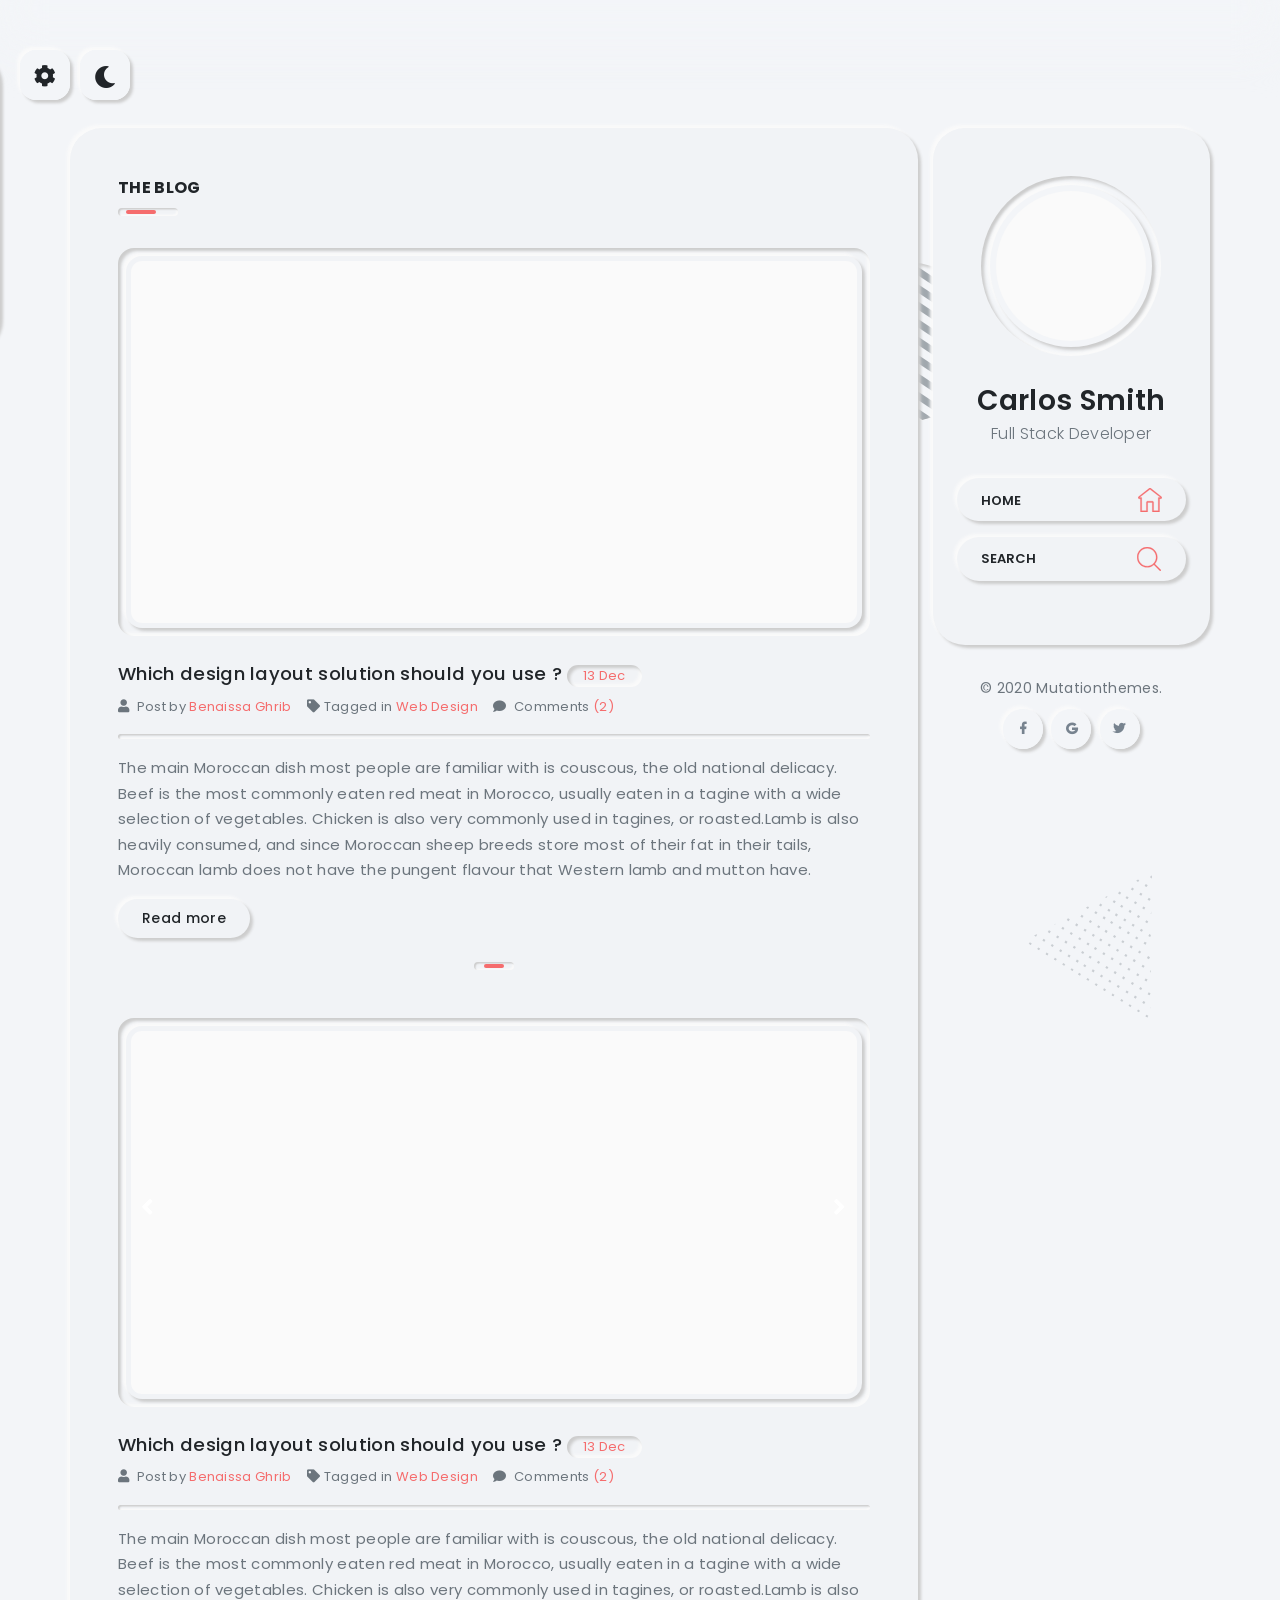
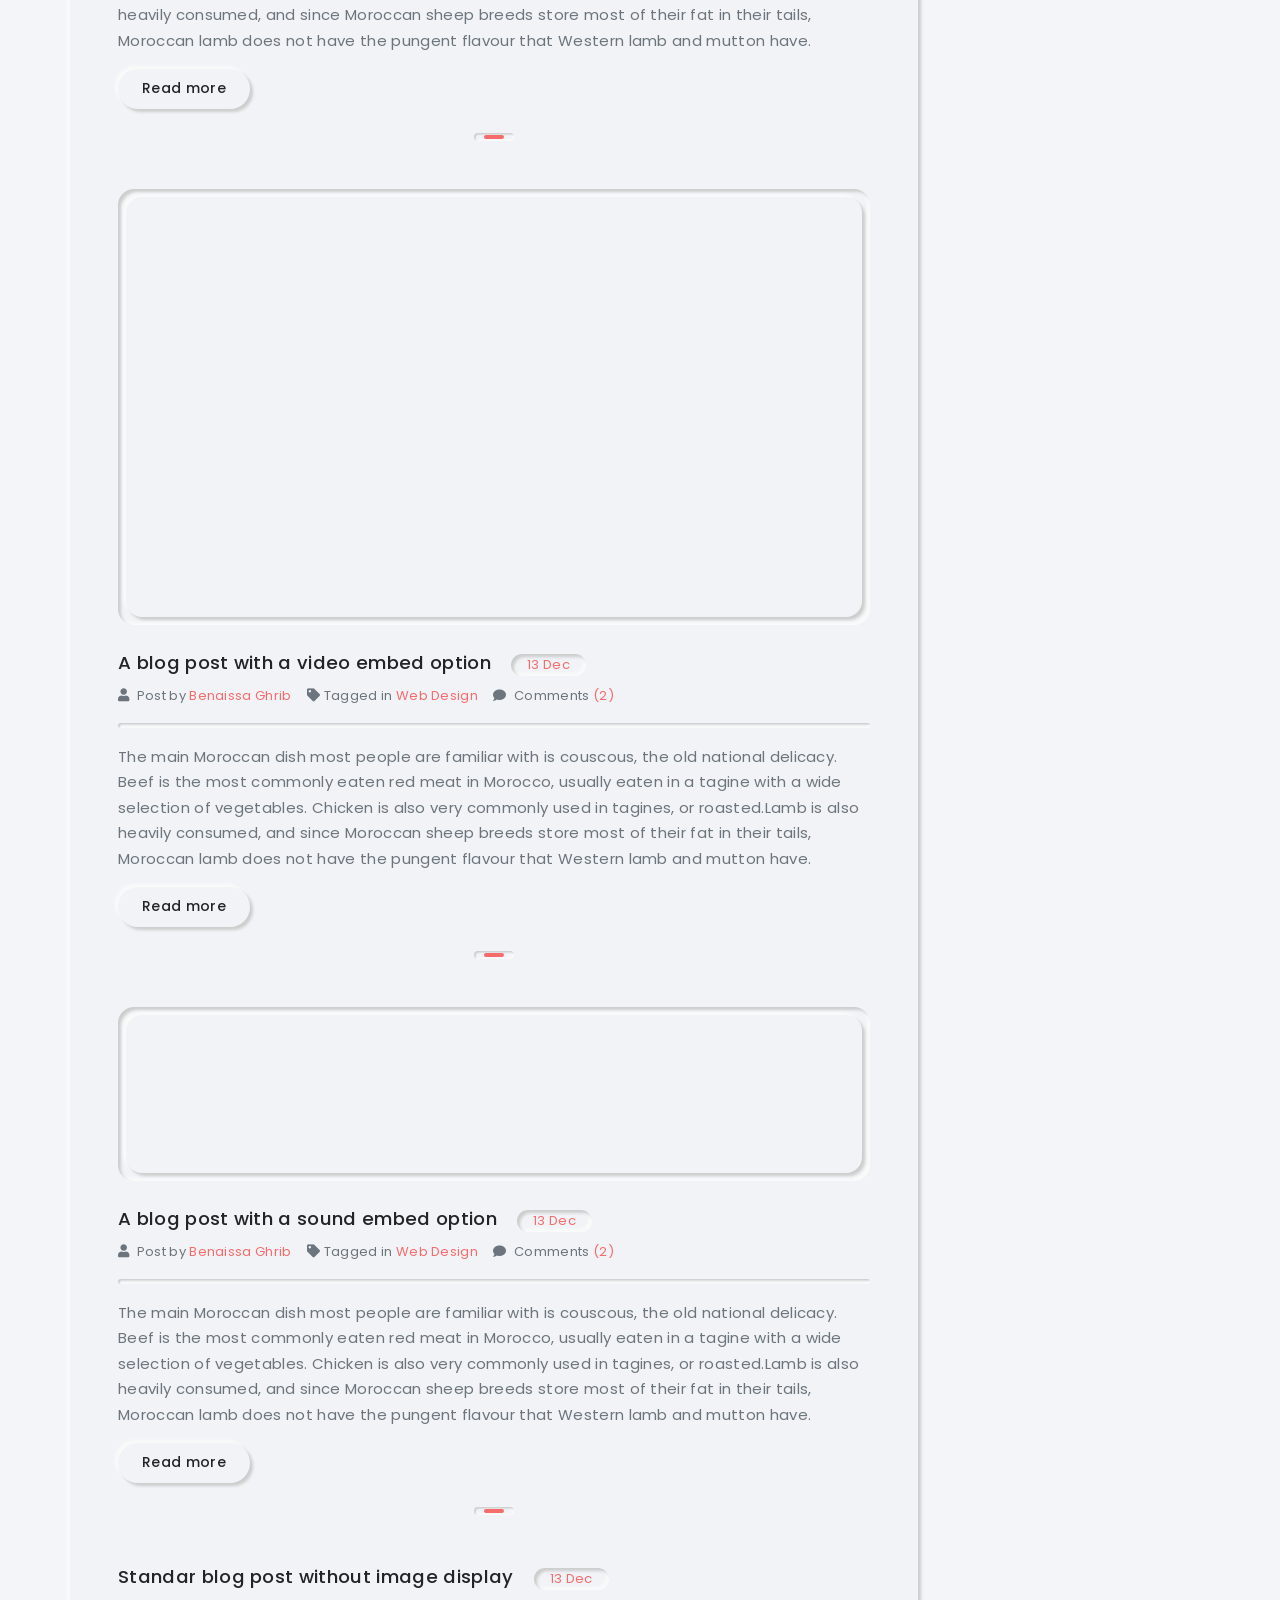
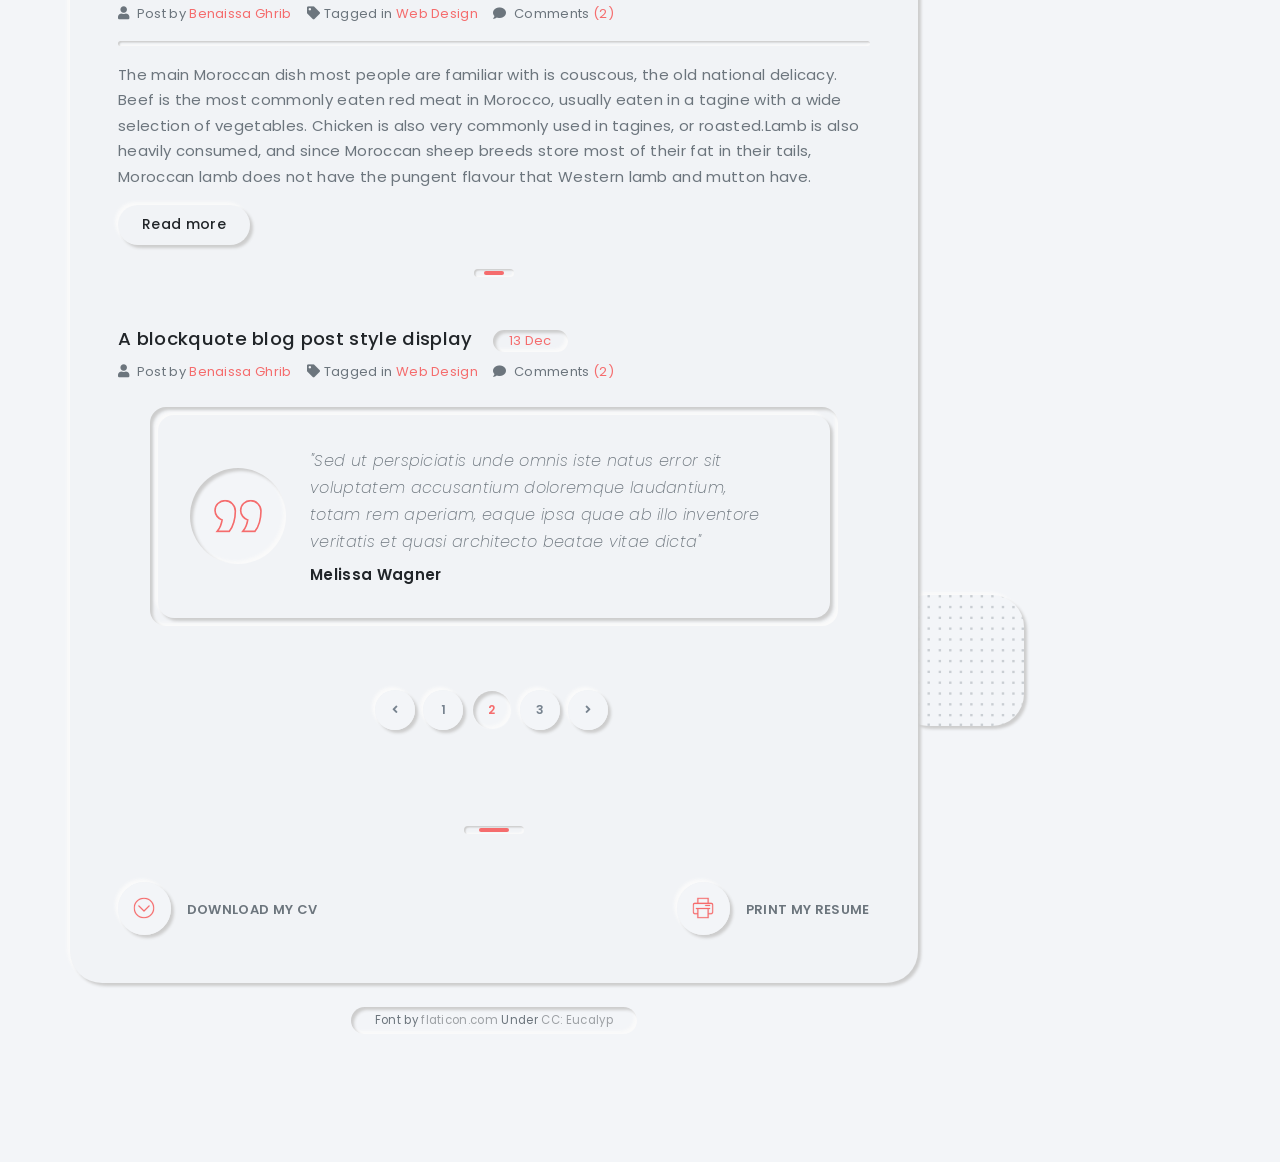
<file: LIGHT/blog.html>
<!DOCTYPE html>
<html lang="en">
   <head>
      <!-- Metas -->
      <meta charset="utf-8">
      <title>Foxevcard - Premium Resume/ CV/ Vcard Html Template</title>
      <meta name="description" content="">
      <meta name="viewport" content="width=device-width, initial-scale=1.0">
      <!-- Css -->
      <link href="css/bootstrap.css" rel="stylesheet" type="text/css" media="all" />
      <link href="css/main.css" rel="stylesheet" type="text/css" media="all" />
      <link href="css/venobox.css" rel="stylesheet" type="text/css" media="all" />
      <link href="css/animate.css" rel="stylesheet" type="text/css" media="all"/>
      <link href="css/fonts.css" rel="stylesheet" type="text/css" media="all" />
      <link href="css/owl-carousel/owl.carousel.css" rel="stylesheet"  media="all"/>
      <link href="css/owl-carousel/owl.theme.css" rel="stylesheet"  media="all" />
      <link href="css/owl-carousel/owl.transitions.css" rel="stylesheet"  media="all" />
      <link href="//fonts.googleapis.com/css?family=Poppins:300,400,500,600,700" rel="stylesheet">
      <!--Alternate styles for demo purposes only-->
      <link href="css/switcher.css"  rel="stylesheet" type="text/css"/>
      <link href="css/styles/clr-1.css" rel="stylesheet" type="text/css" title="clr-1" media="all"/>
      <link href="css/styles/clr-2.css" rel="alternate stylesheet" type="text/css" title="clr-2" media="all" />
      <link href="css/styles/clr-3.css" rel="alternate stylesheet" type="text/css" title="clr-3" media="all" />
      <link href="css/styles/clr-4.css" rel="alternate stylesheet" type="text/css" title="clr-4" media="all" />
      <link href="css/styles/clr-5.css" rel="alternate stylesheet" type="text/css" title="clr-5" media="all" />
      <link href="css/styles/clr-6.css" rel="alternate stylesheet" type="text/css" title="clr-6" media="all" />
      <link href="css/styles/clr-7.css" rel="alternate stylesheet" type="text/css" title="clr-7" media="all" />
      <link href="css/styles/clr-8.css" rel="alternate stylesheet" type="text/css" title="clr-8" media="all" />
      <link href="css/styles/clr-9.css" rel="alternate stylesheet" type="text/css" title="clr-9" media="all" />
      <link href="css/styles/clr-10.css" rel="alternate stylesheet" type="text/css" title="clr-10" media="all" />
      <link href="css/styles/clr-11.css" rel="alternate stylesheet" type="text/css" title="clr-11" media="all" />
      <link href="css/styles/clr-12.css" rel="alternate stylesheet" type="text/css" title="clr-12" media="all" />
      <link href="css/styles/clr-13.css" rel="alternate stylesheet" type="text/css" title="clr-13" media="all" />
      <link href="css/styles/clr-14.css" rel="alternate stylesheet" type="text/css" title="clr-14" media="all" />
      <link href="css/styles/clr-15.css" rel="alternate stylesheet" type="text/css" title="clr-15" media="all" />
      <link href="css/styles/clr-16.css" rel="alternate stylesheet" type="text/css" title="clr-16" media="all" />
      <link href="css/styles/clr-17.css" rel="alternate stylesheet" type="text/css" title="clr-17" media="all" />
      <link href="css/styles/clr-18.css" rel="alternate stylesheet" type="text/css" title="clr-18" media="all" />
      <link href="css/styles/clr-19.css" rel="alternate stylesheet" type="text/css" title="clr-19" media="all" />
      <link href="css/styles/clr-20.css" rel="alternate stylesheet" type="text/css" title="clr-20" media="all" />
      <link href="css/styles/clr-21.css" rel="alternate stylesheet" type="text/css" title="clr-21" media="all" />
      <link href="css/styles/clr-22.css" rel="alternate stylesheet" type="text/css" title="clr-22" media="all" />
      <link href="css/styles/clr-23.css" rel="alternate stylesheet" type="text/css" title="clr-23" media="all" />
      <link href="css/styles/clr-24.css" rel="alternate stylesheet" type="text/css" title="clr-24" media="all" />
      <link href="css/styles/clr-25.css" rel="alternate stylesheet" type="text/css" title="clr-25" media="all" />
      <link href="css/styles/clr-26.css" rel="alternate stylesheet" type="text/css" title="clr-26" media="all" />
      <link href="css/styles/clr-27.css" rel="alternate stylesheet" type="text/css" title="clr-27" media="all" />
      <link href="css/styles/clr-28.css" rel="alternate stylesheet" type="text/css" title="clr-28" media="all" />
      <link href="css/styles/clr-29.css" rel="alternate stylesheet" type="text/css" title="clr-29" media="all" />
      <link href="css/styles/clr-30.css" rel="alternate stylesheet" type="text/css" title="clr-30" media="all" />
      <link href="css/styles/clr-31.css" rel="alternate stylesheet" type="text/css" title="clr-31" media="all" />
      <link href="css/styles/clr-32.css" rel="alternate stylesheet" type="text/css" title="clr-32" media="all" />
      <link href="css/styles/clr-33.css" rel="alternate stylesheet" type="text/css" title="clr-33" media="all" />
   </head>
   <body>
      <div class="loader">
         <div class="loader-inner">
            <div class="bounce">
               <div class="bounce-circle"></div>
            </div>
         </div>
      </div>
      <div id="wrapper" class="wrapper">
         <!--Alternate styles for demo purposes only-->
         <div class="styler">
            <div class="mb-3">
               <h6 class="font-weight-600 font-size-17">Theme Colors</h6>
               <hr class="divider divider-md divider-center m-0">
            </div>
            <div class="toggle">
               <div class="outer radius-1 d-inline-block">
                  <a class=" inner radius-1 d-block" href="#"><span class="fa fa-cog"></span></a>
               </div>
            </div>
            <div class="day-night-mode">
               <div class="outer radius-1 d-inline-block">
                  <a class=" inner radius-1 d-block" href="../DARK/index.html"><span class="fa fa-moon"></span></a>
               </div>
            </div>
            <div>
               <h6 class="text-muted font-weight-400 mb-0">Pick a color</h6>
               <ul class="color-list pl-0 mb-0">
                  <li class="outer-sm"><a onclick="setActiveStyleSheet('clr-1'); return false;" class="clr-1 inner" href="#"><span></span></a></li>
                  <li class="outer-sm"><a onclick="setActiveStyleSheet('clr-2'); return false;" class="clr-2 inner-sm" href="#"><span></span></a></li>
                  <li class="outer-sm"><a onclick="setActiveStyleSheet('clr-3'); return false;" class="clr-3 inner-sm" href="#"><span></span></a></li>
                  <li class="outer-sm"><a onclick="setActiveStyleSheet('clr-4'); return false;" class="clr-4 inner-sm" href="#"><span></span></a></li>
                  <li class="outer-sm"><a onclick="setActiveStyleSheet('clr-5'); return false;" class="clr-5 inner-sm" href="#"><span></span></a></li>
                  <li class="outer-sm"><a onclick="setActiveStyleSheet('clr-6'); return false;" class="clr-6 inner-sm" href="#"><span></span></a></li>
                  <li class="outer-sm"><a onclick="setActiveStyleSheet('clr-7'); return false;" class="clr-7 inner-sm" href="#"><span></span></a></li>
                  <li class="outer-sm"><a onclick="setActiveStyleSheet('clr-8'); return false;" class="clr-8 inner-sm" href="#"><span></span></a></li>
                  <li class="outer-sm"><a onclick="setActiveStyleSheet('clr-9'); return false;" class="clr-9 inner-sm" href="#"><span></span></a></li>
                  <li class="outer-sm"><a onclick="setActiveStyleSheet('clr-10'); return false;" class="clr-10 inner-sm" href="#"><span></span></a></li>
                  <li class="outer-sm"><a onclick="setActiveStyleSheet('clr-11'); return false;" class="clr-11 inner-sm" href="#"><span></span></a></li>
                  <li class="outer-sm"><a onclick="setActiveStyleSheet('clr-12'); return false;" class="clr-12 inner-sm" href="#"><span></span></a></li>
                  <li class="outer-sm"><a onclick="setActiveStyleSheet('clr-13'); return false;" class="clr-13 inner-sm" href="#"><span></span></a></li>
                  <li class="outer-sm"><a onclick="setActiveStyleSheet('clr-14'); return false;" class="clr-14 inner-sm" href="#"><span></span></a></li>
                  <li class="outer-sm"><a onclick="setActiveStyleSheet('clr-15'); return false;" class="clr-15 inner-sm" href="#"><span></span></a></li>
                  <li class="outer-sm"><a onclick="setActiveStyleSheet('clr-16'); return false;" class="clr-16 inner-sm" href="#"><span></span></a></li>
                  <li class="outer-sm"><a onclick="setActiveStyleSheet('clr-17'); return false;" class="clr-17 inner-sm" href="#"><span></span></a></li>
                  <li class="outer-sm"><a onclick="setActiveStyleSheet('clr-18'); return false;" class="clr-18 inner-sm" href="#"><span></span></a></li>
                  <li class="outer-sm"><a onclick="setActiveStyleSheet('clr-19'); return false;" class="clr-19 inner-sm" href="#"><span></span></a></li>
                  <li class="outer-sm"><a onclick="setActiveStyleSheet('clr-20'); return false;" class="clr-20 inner-sm" href="#"><span></span></a></li>
                  <li class="outer"><a onclick="setActiveStyleSheet('clr-21'); return false;" class="clr-21 inner-sm" href="#"><span></span></a></li>
                  <li class="outer-sm"><a onclick="setActiveStyleSheet('clr-22'); return false;" class="clr-22 inner-sm" href="#"><span></span></a></li>
                  <li class="outer-sm"><a onclick="setActiveStyleSheet('clr-23'); return false;" class="clr-23 inner-sm" href="#"><span></span></a></li>
                  <li class="outer-sm"><a onclick="setActiveStyleSheet('clr-24'); return false;" class="clr-24 inner-sm" href="#"><span></span></a></li>
                  <li class="outer-sm"><a onclick="setActiveStyleSheet('clr-25'); return false;" class="clr-25 inner-sm" href="#"><span></span></a></li>
                  <li class="outer"><a onclick="setActiveStyleSheet('clr-26'); return false;" class="clr-26 inner" href="#"><span></span></a></li>
                  <li class="outer-sm"><a onclick="setActiveStyleSheet('clr-27'); return false;" class="clr-27 inner-sm" href="#"><span></span></a></li>
                  <li class="outer-sm"><a onclick="setActiveStyleSheet('clr-28'); return false;" class="clr-28 inner-sm" href="#"><span></span></a></li>
                  <li class="outer-sm"><a onclick="setActiveStyleSheet('clr-29'); return false;" class="clr-29 inner-sm" href="#"><span></span></a></li>
                  <li class="outer-sm"><a onclick="setActiveStyleSheet('clr-30'); return false;" class="clr-30 inner-sm" href="#"><span></span></a></li>
                  <li class="outer-sm"><a onclick="setActiveStyleSheet('clr-31'); return false;" class="clr-31 inner-sm" href="#"><span></span></a></li>
                  <li class="outer-sm"><a onclick="setActiveStyleSheet('clr-32'); return false;" class="clr-32 inner-sm" href="#"><span></span></a></li>
                  <li class="outer-sm"><a onclick="setActiveStyleSheet('clr-33'); return false;" class="clr-33 inner-sm" href="#"><span></span></a></li>
               </ul>
            </div>
            <div class="mt-3">
            <div class="reset outer radius-2 d-inline-block">
               <a class="inner radius-2 d-block px-4 py-1 font-size-13 text-dark font-weight-500" href="#" onclick="setActiveStyleSheet('clr-1'); return false;">
               Reset
               </a>
            </div>
            <div class="ml-1 close-styler outer radius-2 d-inline-block">
               <a class="inner radius-2 d-block px-4 py-1 font-size-13 text-dark font-weight-500" href="#">
               Close
               </a>
            </div>
            </div>
         </div>
         <div class="parallax position-absolute" data-relative-input="true">
            <svg class="max-width-8 layer p1 " version="1.1" xmlns="http://www.w3.org/2000/svg" xmlns:xlink="http://www.w3.org/1999/xlink" x="0px" y="0px"
               viewBox="0 0 35.9 38.6" enable-background="new 0 0 35.9 38.6;" xml:space="preserve" data-depth="0.3">
               <g>
                  <g>
                     <g>
                        <g>
                           <defs>
                              <path id="SVGID_1_" d="M0,4.6l2.7,30.1c0.3,3.3,4,5,6.7,3.1l24.7-17.3c2.7-1.9,2.3-6-0.6-7.4L6.1,0.4C3.1-1-0.3,1.4,0,4.6z"/>
                           </defs>
                           <clipPath id="SVGID_2_">
                              <use xlink:href="#SVGID_1_"/>
                           </clipPath>
                           <line class="st0" x1="-26.8" y1="10.7" x2="20.7" y2="-22.8"/>
                        </g>
                     </g>
                  </g>
               </g>
               <g>
                  <g>
                     <g>
                        <g>
                           <defs>
                              <path id="SVGID_3_" d="M0,4.6l2.7,30.1c0.3,3.3,4,5,6.7,3.1l24.7-17.3c2.7-1.9,2.3-6-0.6-7.4L6.1,0.4C3.1-1-0.3,1.4,0,4.6z"/>
                           </defs>
                           <clipPath id="SVGID_4_">
                              <use xlink:href="#SVGID_3_"/>
                           </clipPath>
                           <line class="st1" x1="-24.2" y1="14.5" x2="23.5" y2="-19"/>
                        </g>
                     </g>
                  </g>
               </g>
               <g>
                  <g>
                     <g>
                        <defs>
                           <path id="SVGID_5_" d="M0,4.6l2.7,30.1c0.3,3.3,4,5,6.7,3.1l24.7-17.3c2.7-1.9,2.3-6-0.6-7.4L6.1,0.4C3.1-1-0.3,1.4,0,4.6z"/>
                        </defs>
                        <clipPath id="SVGID_6_">
                           <use xlink:href="#SVGID_5_"/>
                        </clipPath>
                        <line class="st2" x1="-21.5" y1="18.4" x2="26.2" y2="-15.1"/>
                     </g>
                  </g>
               </g>
               <g>
                  <g>
                     <g>
                        <defs>
                           <path id="SVGID_7_" d="M0,4.6l2.7,30.1c0.3,3.3,4,5,6.7,3.1l24.7-17.3c2.7-1.9,2.3-6-0.6-7.4L6.1,0.4C3.1-1-0.3,1.4,0,4.6z"/>
                        </defs>
                        <clipPath id="SVGID_8_">
                           <use xlink:href="#SVGID_7_" />
                        </clipPath>
                        <line class="st3" x1="-18.7" y1="22.2" x2="28.9" y2="-11.3"/>
                     </g>
                  </g>
               </g>
               <g>
                  <g>
                     <g>
                        <g>
                           <defs>
                              <path id="SVGID_9_" d="M0,4.6l2.7,30.1c0.3,3.3,4,5,6.7,3.1l24.7-17.3c2.7-1.9,2.3-6-0.6-7.4L6.1,0.4C3.1-1-0.3,1.4,0,4.6z"/>
                           </defs>
                           <clipPath id="SVGID_10_">
                              <use xlink:href="#SVGID_9_"/>
                           </clipPath>
                           <line class="st4" x1="-16.1" y1="26.1" x2="31.6" y2="-7.4"/>
                        </g>
                     </g>
                  </g>
               </g>
               <g>
                  <g>
                     <g>
                        <g>
                           <defs>
                              <path id="SVGID_11_" d="M0,4.6l2.7,30.1c0.3,3.3,4,5,6.7,3.1l24.7-17.3c2.7-1.9,2.3-6-0.6-7.4L6.1,0.4C3.1-1-0.3,1.4,0,4.6z"/>
                           </defs>
                           <clipPath id="SVGID_12_">
                              <use xlink:href="#SVGID_11_"/>
                           </clipPath>
                           <line class="st5" x1="-13.3" y1="29.9" x2="34.4" y2="-3.5"/>
                        </g>
                     </g>
                  </g>
               </g>
               <g>
                  <g>
                     <g>
                        <g>
                           <defs>
                              <path id="SVGID_13_" d="M0,4.6l2.7,30.1c0.3,3.3,4,5,6.7,3.1l24.7-17.3c2.7-1.9,2.3-6-0.6-7.4L6.1,0.4C3.1-1-0.3,1.4,0,4.6z"/>
                           </defs>
                           <clipPath id="SVGID_14_">
                              <use xlink:href="#SVGID_13_"/>
                           </clipPath>
                           <line class="st6" x1="-10.6" y1="33.8" x2="37" y2="0.3"/>
                        </g>
                     </g>
                  </g>
               </g>
               <g>
                  <g>
                     <defs>
                        <path id="SVGID_15_" d="M0,4.6l2.7,30.1c0.3,3.3,4,5,6.7,3.1l24.7-17.3c2.7-1.9,2.3-6-0.6-7.4L6.1,0.4C3.1-1-0.3,1.4,0,4.6z"/>
                     </defs>
                     <clipPath id="SVGID_16_">
                        <use xlink:href="#SVGID_15_"/>
                     </clipPath>
                     <line class="st7" x1="-7.9" y1="37.7" x2="39.7" y2="4.2"/>
                  </g>
               </g>
               <g>
                  <g>
                     <g>
                        <g>
                           <defs>
                              <path id="SVGID_17_" d="M0,4.6l2.7,30.1c0.3,3.3,4,5,6.7,3.1l24.7-17.3c2.7-1.9,2.3-6-0.6-7.4L6.1,0.4C3.1-1-0.3,1.4,0,4.6z"/>
                           </defs>
                           <clipPath id="SVGID_18_">
                              <use xlink:href="#SVGID_17_"/>
                           </clipPath>
                           <line class="st8" x1="-5.2" y1="41.5" x2="42.5" y2="8"/>
                        </g>
                     </g>
                  </g>
               </g>
               <g>
                  <g>
                     <g>
                        <g>
                           <defs>
                              <path id="SVGID_19_" d="M0,4.6l2.7,30.1c0.3,3.3,4,5,6.7,3.1l24.7-17.3c2.7-1.9,2.3-6-0.6-7.4L6.1,0.4C3.1-1-0.3,1.4,0,4.6z"/>
                           </defs>
                           <clipPath id="SVGID_20_">
                              <use xlink:href="#SVGID_19_"/>
                           </clipPath>
                           <line class="st9" x1="-2.4" y1="45.4" x2="45.1" y2="11.9"/>
                        </g>
                     </g>
                  </g>
               </g>
               <g>
                  <g>
                     <g>
                        <g>
                           <defs>
                              <path id="SVGID_21_" d="M0,4.6l2.7,30.1c0.3,3.3,4,5,6.7,3.1l24.7-17.3c2.7-1.9,2.3-6-0.6-7.4L6.1,0.4C3.1-1-0.3,1.4,0,4.6z"/>
                           </defs>
                           <clipPath id="SVGID_22_">
                              <use xlink:href="#SVGID_21_"/>
                           </clipPath>
                           <line class="st10" x1="0.2" y1="49.2" x2="47.9" y2="15.8"/>
                        </g>
                     </g>
                  </g>
               </g>
            </svg>
            <img class="max-width-9 layer p2 " src="assets/svg/square-rl.svg" alt="" data-depth="0.7">
            <img class="max-width-9 shadow-inner radius-5 layer p3" src="assets/svg/circle.svg" alt="" data-depth="0.5">
            <img class="max-width-10 shadow-inner radius-5 layer p4 " src="assets/svg/dashed-circle.svg" alt="" data-depth="0.3">
            <img class="max-width-8 layer p5 " src="assets/svg/square-poly.svg" alt="" data-depth="0.7">
            <img class="max-width-8 layer shadow radius-2 p6" src="assets/svg/square.svg" alt="" data-depth="0.5">
         </div>
         <div class="blurred-content"></div>
         <div class="container spacer-xlg">
            <div class="row ">
               <div class="col-lg-9 my-order-switch-1">
                  <section id="blog" class="shadow bg-light radius-2 padding-dy">
                     <div class="row mb-5">
                        <div class="col">
                           <h6 class="font-weight-700  mb-0 text-uppercase mb-2">The blog</h6>
                           <hr class="divider divider-left divider-lg float-left">
                        </div>
                     </div>
                     <div class="row">
                        <div class="col-md-12">
                           <div class="mb-4 item">
                              <a class="radius-1 shadow-inner d-block " href="blog-single.html">
                                 <div class="  p-2  ">
                                    <div class="shadow radius-1">
                                       <img class="img-fluid radius-1" src="assets/img/blog/1.jpg" alt="">
                                    </div>
                                 </div>
                              </a>
                           </div>
                           <div>
                              <h1 class="h5 font-weight-500 d-inline-block"><a href="blog-single.html">Which design layout solution should you use ?</a></h1>
                              <span class="d-inline-block shadow-inner text-secondary radius-1 font-size-13 mb-3 mb-lg-0  px-3">13 Dec</span>
                           </div>
                           <ul class="list-inline font-size-13">
                              <li class="list-inline-item">
                                 <span class=" fas fa-user mr-1 "></span>
                                 <span>Post by
                                 <a href="#">Benaissa Ghrib</a>
                                 </span>
                              </li>
                              <li class="list-inline-item">
                                 <span class=" fas fa-tag "></span>
                                 <span>Tagged in
                                 <a href="#">Web Design</a>
                                 </span>
                              </li>
                              <li class="list-inline-item">
                                 <span class=" fas fa-comment mr-1  "></span>
                                 <span>Comments
                                 <a href="#">(2)</a>
                                 </span>
                              </li>
                           </ul>
                           <hr class="mt-3 mb-3">
                           <p>The main Moroccan dish most people are familiar with is couscous, the old national delicacy. Beef is the most commonly eaten red meat in Morocco, usually eaten in a tagine with a wide selection of vegetables. Chicken is also very commonly used in tagines, or roasted.Lamb is also heavily consumed, and since Moroccan sheep breeds store most of their fat in their tails, Moroccan lamb does not have the pungent flavour that Western lamb and mutton have.  
                           </p>
                           <div class="outer radius-2 d-inline-block">
                              <a href="blog-single.html" class="inner radius-2 d-block px-4 py-2 font-size-14 text-secondary-2 font-weight-500">
                              Read more
                              </a>
                           </div>
                        </div>
                        <div class="col-md-12 mt-4 mb-6">
                           <hr class="divider divider-md divider-center ">
                        </div>
                        <div class="col-md-12">
                           <div class="mb-4 item">
                              <div class="radius-1 shadow-inner d-block ">
                                 <div class="  p-2  ">
                                    <div class="shadow radius-1">
                                       <ul class="block-slider pl-0 mb-0">
                                          <li class="radius-1"><img class="img-fluid radius-1" src="assets/img/blog/2.jpg" alt=""/></li>
                                          <li class="radius-1"><img class="img-fluid radius-1" src="assets/img/blog/1.jpg" alt=""/></li>
                                       </ul>
                                    </div>
                                 </div>
                              </div>
                           </div>
                           <div>
                              <h1 class="h5 font-weight-500 d-inline-block"><a href="blog-single.html">Which design layout solution should you use ?</a></h1>
                              <span class="d-inline-block shadow-inner text-secondary radius-1 font-size-13 mb-3 mb-lg-0  px-3">13 Dec</span>
                           </div>
                           <ul class="list-inline font-size-13">
                              <li class="list-inline-item">
                                 <span class=" fas fa-user mr-1 "></span>
                                 <span>Post by
                                 <a href="#">Benaissa Ghrib</a>
                                 </span>
                              </li>
                              <li class="list-inline-item">
                                 <span class=" fas fa-tag "></span>
                                 <span>Tagged in
                                 <a href="#">Web Design</a>
                                 </span>
                              </li>
                              <li class="list-inline-item">
                                 <span class=" fas fa-comment mr-1  "></span>
                                 <span>Comments
                                 <a href="#">(2)</a>
                                 </span>
                              </li>
                           </ul>
                           <hr class="mt-3 mb-3">
                           <p>The main Moroccan dish most people are familiar with is couscous, the old national delicacy. Beef is the most commonly eaten red meat in Morocco, usually eaten in a tagine with a wide selection of vegetables. Chicken is also very commonly used in tagines, or roasted.Lamb is also heavily consumed, and since Moroccan sheep breeds store most of their fat in their tails, Moroccan lamb does not have the pungent flavour that Western lamb and mutton have.  
                           </p>
                           <div class="outer radius-2 d-inline-block">
                              <a href="blog-single.html" class="inner radius-2 d-block px-4 py-2 font-size-14 text-secondary-2 font-weight-500">
                              Read more
                              </a>
                           </div>
                        </div>
                        <div class="col-md-12 mt-4 mb-6">
                           <hr class="divider divider-md divider-center ">
                        </div>
                        <div class="col-md-12">
                           <div class="mb-4 item">
                              <div class="radius-1 shadow-inner d-block ">
                                 <div class="  p-2  ">
                                    <div class="shadow radius-1">
                                       <div class="post-media  embed-video  margBSmall ">
                                          <iframe width="560" height="315" src="https://www.youtube.com/embed/_3o2s94wNXk"  allow="accelerometer; autoplay; encrypted-media; gyroscope; picture-in-picture" allowfullscreen></iframe>
                                       </div>
                                    </div>
                                 </div>
                              </div>
                           </div>
                           <div>
                              <h1 class="h5 font-weight-500 d-inline-block"><a href="blog-single.html">A blog post with a video embed option</a></h1>
                              <span class="d-inline-block shadow-inner text-secondary radius-1 font-size-13 mb-3 mb-lg-0 ml-lg-3 px-3">13 Dec</span>
                           </div>
                           <ul class="list-inline font-size-13">
                              <li class="list-inline-item">
                                 <span class=" fas fa-user mr-1 "></span>
                                 <span>Post by
                                 <a href="#">Benaissa Ghrib</a>
                                 </span>
                              </li>
                              <li class="list-inline-item">
                                 <span class=" fas fa-tag "></span>
                                 <span>Tagged in
                                 <a href="#">Web Design</a>
                                 </span>
                              </li>
                              <li class="list-inline-item">
                                 <span class=" fas fa-comment mr-1  "></span>
                                 <span>Comments
                                 <a href="#">(2)</a>
                                 </span>
                              </li>
                           </ul>
                           <hr class="mt-3 mb-3">
                           <p>The main Moroccan dish most people are familiar with is couscous, the old national delicacy. Beef is the most commonly eaten red meat in Morocco, usually eaten in a tagine with a wide selection of vegetables. Chicken is also very commonly used in tagines, or roasted.Lamb is also heavily consumed, and since Moroccan sheep breeds store most of their fat in their tails, Moroccan lamb does not have the pungent flavour that Western lamb and mutton have.  
                           </p>
                           <div class="outer radius-2 d-inline-block">
                              <a href="blog-single.html" class="inner radius-2 d-block px-4 py-2 font-size-14 text-secondary-2 font-weight-500">
                              Read more
                              </a>
                           </div>
                        </div>
                        <div class="col-md-12 mt-4 mb-6">
                           <hr class="divider divider-md divider-center ">
                        </div>
                        <div class="col-md-12">
                           <div class="mb-4 item">
                              <div class="radius-1 shadow-inner d-block ">
                                 <div class="  p-2  ">
                                    <div class="shadow radius-1">
                                       <iframe class="sound-frame" src="https://w.soundcloud.com/player/?url=https%3A//api.soundcloud.com/playlists/155046275&amp;auto_play=false&amp;hide_related=false&amp;show_comments=true&amp;show_user=true&amp;show_reposts=false&amp;visual=true"></iframe>  
                                    </div>
                                 </div>
                              </div>
                           </div>
                           <div>
                              <h1 class="h5 font-weight-500 d-inline-block"><a href="blog-single.html">A blog post with a sound embed option</a></h1>
                              <span class="d-inline-block shadow-inner text-secondary radius-1 font-size-13 mb-3 mb-lg-0 ml-lg-3 px-3">13 Dec</span>
                           </div>
                           <ul class="list-inline font-size-13">
                              <li class="list-inline-item">
                                 <span class=" fas fa-user mr-1 "></span>
                                 <span>Post by
                                 <a href="#">Benaissa Ghrib</a>
                                 </span>
                              </li>
                              <li class="list-inline-item">
                                 <span class=" fas fa-tag "></span>
                                 <span>Tagged in
                                 <a href="#">Web Design</a>
                                 </span>
                              </li>
                              <li class="list-inline-item">
                                 <span class=" fas fa-comment mr-1  "></span>
                                 <span>Comments
                                 <a href="#">(2)</a>
                                 </span>
                              </li>
                           </ul>
                           <hr class="mt-3 mb-3">
                           <p>The main Moroccan dish most people are familiar with is couscous, the old national delicacy. Beef is the most commonly eaten red meat in Morocco, usually eaten in a tagine with a wide selection of vegetables. Chicken is also very commonly used in tagines, or roasted.Lamb is also heavily consumed, and since Moroccan sheep breeds store most of their fat in their tails, Moroccan lamb does not have the pungent flavour that Western lamb and mutton have. 
                           </p>
                           <div class="outer radius-2 d-inline-block">
                              <a href="blog-single.html" class="inner radius-2 d-block px-4 py-2 font-size-14 text-secondary-2 font-weight-500">
                              Read more
                              </a>
                           </div>
                        </div>
                        <div class="col-md-12 mt-4 mb-6">
                           <hr class="divider divider-md divider-center ">
                        </div>
                        <div class="col-md-12">
                           <div class="mb-1">
                              <h1 class="h5 font-weight-500 d-inline-block"><a href="blog-single.html"> Standar blog post without image display </a></h1>
                              <span class="d-inline-block shadow-inner text-secondary radius-1 font-size-13 mb-3 mb-lg-0 ml-lg-3 px-3">13 Dec</span>
                           </div>
                           <ul class="list-inline font-size-13">
                              <li class="list-inline-item">
                                 <span class=" fas fa-user mr-1 "></span>
                                 <span>Post by
                                 <a href="#">Benaissa Ghrib</a>
                                 </span>
                              </li>
                              <li class="list-inline-item">
                                 <span class=" fas fa-tag "></span>
                                 <span>Tagged in
                                 <a href="#">Web Design</a>
                                 </span>
                              </li>
                              <li class="list-inline-item">
                                 <span class=" fas fa-comment mr-1  "></span>
                                 <span>Comments
                                 <a href="#">(2)</a>
                                 </span>
                              </li>
                           </ul>
                           <hr class="mt-3 mb-3">
                           <p>The main Moroccan dish most people are familiar with is couscous, the old national delicacy. Beef is the most commonly eaten red meat in Morocco, usually eaten in a tagine with a wide selection of vegetables. Chicken is also very commonly used in tagines, or roasted.Lamb is also heavily consumed, and since Moroccan sheep breeds store most of their fat in their tails, Moroccan lamb does not have the pungent flavour that Western lamb and mutton have. 
                           </p>
                           <div class="outer radius-2 d-inline-block">
                              <a href="blog-single.html" class="inner radius-2 d-block px-4 py-2 font-size-14 text-secondary-2 font-weight-500">
                              Read more
                              </a>
                           </div>
                        </div>
                        <div class="col-md-12 mt-4 mb-6">
                           <hr class="divider divider-md divider-center ">
                        </div>
                        <div class="col-md-12">
                           <div>
                              <h1 class="h5 font-weight-500 d-inline-block"><a href="blog-single.html">  A blockquote blog post style display  </a></h1>
                              <span class="d-inline-block shadow-inner text-secondary radius-1 font-size-13 mb-3 mb-lg-0 ml-lg-3 px-3">13 Dec</span>
                           </div>
                           <ul class="list-inline font-size-13">
                              <li class="list-inline-item">
                                 <span class=" fas fa-user mr-1 "></span>
                                 <span>Post by
                                 <a href="#">Benaissa Ghrib</a>
                                 </span>
                              </li>
                              <li class="list-inline-item">
                                 <span class=" fas fa-tag "></span>
                                 <span>Tagged in
                                 <a href="#">Web Design</a>
                                 </span>
                              </li>
                              <li class="list-inline-item">
                                 <span class=" fas fa-comment mr-1  "></span>
                                 <span>Comments
                                 <a href="#">(2)</a>
                                 </span>
                              </li>
                           </ul>
                           <div class="px-5 mt-4">
                              <div class="p-2  radius-1 shadow-inner ">
                                 <div class="shadow radius-1 p-5">
                                    <div class="media  align-items-center">
                                       <div class="radius-5 mr-4 d-none d-lg-block">
                                          <div class="shadow-inner  ui-icon ui-icon-xl ui-icon-xxl">
                                             <div class="ui-icon-inner">
                                                <svg version="1.1" class="max-width-3 stroke-12 svg-icon" xmlns="http://www.w3.org/2000/svg" xmlns:xlink="http://www.w3.org/1999/xlink" x="0px" y="0px" viewBox="0 0 353.3 240.7" enable-background="new 0 0 353.3 240.7;" xml:space="preserve">
                                                   <g>
                                                      <path d="M23.5,233.2c10.7-12.5,18.9-26.3,24.7-41.4s9.6-29.4,11.4-42.7c-14.2-4.5-26.5-13.1-36.7-26
                                                         c-10.3-13-15.4-27.4-15.4-43.5c0-20.5,7.1-37.6,21.4-51.4S60.5,7.5,81,7.5s38.3,7.6,53.4,22.7c15.1,15.1,22.7,32.9,22.7,53.4
                                                         c0,29.4-3.8,57.2-11.4,83.5s-18.5,48.3-32.7,66.1L23.5,233.2L23.5,233.2z M212.2,233.2c10.7-12.5,18.9-26.3,24.7-41.4
                                                         s9.6-29.4,11.4-42.7c-14.2-4.5-26.5-13.1-36.7-26s-15.4-27.4-15.4-43.4c0-20.5,7.1-37.6,21.4-51.4c14.2-13.8,31.6-20.7,52.1-20.7
                                                         s38.3,7.6,53.4,22.7s22.7,32.9,22.7,53.4c0,29.4-3.8,57.2-11.4,83.5s-18.5,48.3-32.7,66.1L212.2,233.2L212.2,233.2z"></path>
                                                   </g>
                                                </svg>
                                             </div>
                                          </div>
                                       </div>
                                       <div class="media-body">
                                          <blockquote class="mb-2 font-size-16 mr-0 mr-lg-4">"Sed ut perspiciatis unde omnis iste natus error sit voluptatem accusantium doloremque laudantium,
                                             totam rem aperiam, eaque ipsa quae ab illo
                                             inventore veritatis et quasi architecto beatae vitae dicta"
                                          </blockquote>
                                          <h6 class="font-size-15 font-weight-600 mb-0">Melissa Wagner</h6>
                                       </div>
                                    </div>
                                 </div>
                              </div>
                           </div>
                        </div>
                     </div>
                     <div class="row mt-7">
                        <div class="col text-center">
                           <ul class="list-inline blog-nav mb-0">
                              <li class="outer radius-2 list-inline-item mr-1"><a class="inner btn btn-round btn-icon" href="#">
                                 <span class="fa fa-angle-left btn-icon-inner"></span></a>
                              </li>
                              <li class="outer radius-2 list-inline-item mr-1"><a class="inner btn btn-round btn-icon" href="index.html#portfolio">
                                 <span class="btn-icon-inner">1</span></a>
                              </li>
                              <li class="outer active radius-2 list-inline-item mr-1"><a class="inner active btn btn-round btn-icon" href="index.html#portfolio">
                                 <span class="btn-icon-inner text-secondary">2</span></a>
                              </li>
                              <li class="outer radius-2 list-inline-item mr-1"><a class="inner btn btn-round btn-icon" href="index.html#portfolio">
                                 <span class="btn-icon-inner">3</span></a>
                              </li>
                              <li class="outer radius-2 list-inline-item mr-1"><a class="inner btn btn-round btn-icon" href="#">
                                 <span class="fa fa-angle-right btn-icon-inner"></span></a>
                              </li>
                           </ul>
                        </div>
                     </div>
                     <div class="row">
                        <div class="col-md-12 mt-6 pt-6 mb-6">
                           <hr class="divider divider-lg divider-center ">
                        </div>
                        <div class="col-md-6 text-left mb-2 mb-lg-0">
                           <a class="float-left" href="#">
                              <div class="media  align-items-center">
                                 <div class="outer radius-2 mr-3">
                                    <div class="ui-icon ui-icon-md inner ">
                                       <div class="ui-icon-inner">
                                          <svg version="1.1" class="max-width-1-3 svg-icon" xmlns="http://www.w3.org/2000/svg" xmlns:xlink="http://www.w3.org/1999/xlink" x="0px" y="0px" viewBox="0 0 517 517" enable-background="new 0 0 517 517;" xml:space="preserve">
                                             <g>
                                                <g>
                                                   <path d="M514.5,258.5c0-141.4-114.6-256-256-256s-256,114.6-256,256s114.6,256,256,256S514.5,399.9,514.5,258.5z
                                                      M28.1,258.5c0-127,103.4-230.4,230.4-230.4s230.4,103.4,230.4,230.4S385.5,488.9,258.5,488.9S28.1,385.5,28.1,258.5z"></path>
                                                </g>
                                             </g>
                                             <g>
                                                <g>
                                                   <path  d="M267.5,344.4l128-128c5-5,5-13.1,0-18.1s-13.1-5-18.1,0l-119,118.9l-118.9-119c-5-5-13.1-5-18.1,0
                                                      c-2.5,2.5-3.8,5.8-3.8,9.1s1.2,6.6,3.7,9.1l128,128C254.4,349.4,262.5,349.4,267.5,344.4z"></path>
                                                </g>
                                             </g>
                                          </svg>
                                       </div>
                                    </div>
                                 </div>
                                 <div class="media-body">
                                    <span class="text-muted font-size-13 font-weight-600 text-uppercase">Download my CV</span>
                                 </div>
                              </div>
                           </a>
                        </div>
                        <div class="col-md-6 text-left mb-2 mb-lg-0">
                           <a class="float-md-right" href="#">
                              <div class="media  align-items-center">
                                 <div class="outer radius-2  mr-3">
                                    <div class="ui-icon ui-icon-md inner ">
                                       <div class="ui-icon-inner">
                                          <svg version="1.1" class="max-width-1-3 svg-icon" xmlns="http://www.w3.org/2000/svg" xmlns:xlink="http://www.w3.org/1999/xlink" x="0px" y="0px" viewBox="0 0 518 518" enable-background="new 0 0 518 518;" xml:space="preserve">
                                             <g>
                                                <g>
                                                   <rect x="169.4" y="438.2" class="st0" width="179.2" height="25.6"></rect>
                                                </g>
                                             </g>
                                             <g>
                                                <g>
                                                   <rect x="169.4" y="387" class="st0" width="179.2" height="25.6"></rect>
                                                </g>
                                             </g>
                                             <g>
                                                <g>
                                                   <rect x="169.4" y="335.8" class="st0" width="179.2" height="25.6"></rect>
                                                </g>
                                             </g>
                                             <g>
                                                <g>
                                                   <path  d="M463.8,131h-64V3H118.2v128h-64C26,131,3,154,3,182.2v179.2c0,28.2,23,51.2,51.2,51.2h64V515h281.6V412.6h64
                                                      c28.2,0,51.2-23,51.2-51.2V182.2C515,154,492,131,463.8,131z M143.8,28.6h230.4V131H143.8V28.6z M374.2,489.4H143.8V284.6h230.4
                                                      V489.4z M489.4,361.4c0,14.1-11.5,25.6-25.6,25.6h-64V284.6h25.6c7.1,0,12.8-5.7,12.8-12.8c0-7.1-5.7-12.8-12.8-12.8H92.6
                                                      c-7.1,0-12.8,5.7-12.8,12.8c0,7.1,5.7,12.8,12.8,12.8h25.6V387h-64c-14.1,0-25.6-11.5-25.6-25.6V182.2c0-14.1,11.5-25.6,25.6-25.6
                                                      h409.6c14.1,0,25.6,11.5,25.6,25.6V361.4z"></path>
                                                </g>
                                             </g>
                                             <g>
                                                <g>
                                                   <path  d="M425.4,182.2H323c-7.1,0-12.8,5.7-12.8,12.8s5.7,12.8,12.8,12.8h102.4c7.1,0,12.8-5.7,12.8-12.8
                                                      S432.5,182.2,425.4,182.2z"></path>
                                                </g>
                                             </g>
                                          </svg>
                                       </div>
                                    </div>
                                 </div>
                                 <div class="media-body">
                                    <span class="text-muted font-size-13 font-weight-600 text-uppercase">Print my Resume</span>
                                 </div>
                              </div>
                           </a>
                        </div>
                     </div>
                  </section>
                  <div class="row mt-4 justify-content-center ">
                     <div class="text-center shadow-inner radius-2  py-1 px-4">
                        <p class="font-size-11  mb-0 ">Font by <a class="text-alt"  href="https://www.flaticon.com">flaticon.com</a>
                           Under <a class="text-alt"  href="http://creativecommons.org/licenses/by/3.0/">CC: </a> <a class="text-alt"  href="https://www.flaticon.com/authors/eucalyp" title="Eucalyp">Eucalyp</a>
                        </p>
                     </div>
                  </div>
               </div>
               <div class="col-lg-3 pl-0 pl-lg-0  my-order-switch-2 mb-lg-0 mb-5">
                  <div class="sticky-lg-top">
                     <header class="shadow bg-light radius-2 px-4 py-6 text-center">
                        <div class="profile-image">
                           <div class="profile-image-border">
                              <img class="rounded-circle" src="assets/img/profile.jpg" alt="/">
                           </div>
                        </div>
                        <div class="mt-4 mb-5">
                           <h3 class="font-weight-600 mb-0">Carlos <mark>Smith
                              </mark>
                           </h3>
                           <h6 class="text-muted">Full Stack Developer</h6>
                        </div>
                        <nav id="main-nav" class="main-nav clearfix ">
                           <ul class="pl-0">
                              <li class="outer radius-2 mb-3">
                                 <a class="inner radius-2" href="index.html" >
                                    <div class="media align-items-center ">
                                       <div class="media-body text-left">
                                          <span class="font-weight-600 font-size-13 text-uppercase  text-secondary-2">Home</span>
                                       </div>
                                       <svg version="1.1" class="max-width-1 svg-icon" xmlns="http://www.w3.org/2000/svg" xmlns:xlink="http://www.w3.org/1999/xlink" x="0px" y="0px" viewBox="0 0 517 517" enable-background="new 0 0 517 517;" xml:space="preserve">
                                          <g>
                                             <g>
                                                <path  d="M504.6,187.1L274.2,7.9c-4.6-3.6-10.2-5.4-15.7-5.4s-11.1,1.8-15.7,5.4L12.4,187.1c-8.6,6.7-12,18.2-8.5,28.5
                                                   c3.6,10.3,13.3,17.3,24.2,17.3h25.6v281.6h153.6V309.7h102.4v204.8h153.6V232.9h25.6c10.9,0,20.7-6.9,24.2-17.3
                                                   C516.7,205.3,513.2,193.8,504.6,187.1z M437.7,207.3v281.6H335.3V309.7c0-14.1-11.5-25.6-25.6-25.6H207.3
                                                   c-14.1,0-25.6,11.5-25.6,25.6v179.2H79.3V207.3H28.1L258.5,28.1l230.4,179.2H437.7L437.7,207.3z"></path>
                                             </g>
                                          </g>
                                       </svg>
                                    </div>
                                 </a>
                              </li>
                              <li class="outer radius-2">
                                 <div class="inner radius-2"  >
                                    <form class="header-search-form position-relative" action="#">
                                       <input type="text" value="Search" onblur="if(this.value == '') { this.value = 'Search'; }" onfocus="if(this.value == 'Search') { this.value = ''; }">
                                       <input type="submit" value="">
                                       <svg version="1.1" class="max-width-1 svg-icon search-form-icon" xmlns="http://www.w3.org/2000/svg" xmlns:xlink="http://www.w3.org/1999/xlink" x="0px" y="0px"
                                          viewBox="0 0 517 517" enable-background="new 0 0 517 517;" xml:space="preserve">
                                          <g>
                                             <g>
                                                <path  d="M510.8,492.6l-128-128c-0.1-0.1-0.1-0.1-0.2-0.1c34.2-38.4,55.1-88.9,55.1-144.4
                                                   c0-120.2-97.4-217.6-217.6-217.6S2.5,99.9,2.5,220.1s97.4,217.6,217.6,217.6c55.5,0,106-20.9,144.4-55.2c0.1,0.1,0.1,0.1,0.1,0.2
                                                   l128,128c2.5,2.5,5.8,3.8,9.1,3.8s6.6-1.2,9.1-3.7C515.7,505.8,515.7,497.6,510.8,492.6z M220.1,412.1c-105.9,0-192-86.1-192-192
                                                   s86.1-192,192-192s192,86.1,192,192S326,412.1,220.1,412.1z"/>
                                             </g>
                                          </g>
                                       </svg>
                                    </form>
                                 </div>
                              </li>
                           </ul>
                        </nav>
                     </header>
                     <div class="text-center mt-5">
                        <p class="font-size-14 mb-2">© 2020 Mutationthemes.</p>
                        <ul class="list-inline mt-auto mb-0">
                           <li class="list-inline-item outer radius-2 mr-1">
                              <a class="inner btn btn-round btn-icon" href="#" >
                              <span class="fab fa-facebook-f btn-icon-inner"></span>
                              </a>
                           </li>
                           <li class="list-inline-item mr-1 outer radius-2">
                              <a class="inner btn btn-round btn-icon" href="#">
                              <span class="fab fa-google btn-icon-inner"></span>
                              </a>
                           </li>
                           <li class="list-inline-item mx-0 outer radius-2 ">
                              <a class="inner btn btn-round btn-icon" href="#">
                              <span class="fab fa-twitter btn-icon-inner"></span>
                              </a>
                           </li>
                        </ul>
                     </div>
                  </div>
               </div>
            </div>
         </div>
         <a class="outer scroll-to-top  scroll" href="#wrapper">
            <div class="scroll-to-top-inner inner radius-2"><span class=" fas fa-arrow-up top-icon "></span></div>
         </a>
         <!-- End to the top -->
      </div>
      <!-- End wrapper-->
      <!--Javascript-->
      <script src="js/jquery-1.12.4.min.js"></script>
      <script src="js/bootstrap.min.js"></script>
      <script src="js/jquery.easytabs.min.js"></script>
      <script src="js/jquery.easing.1.3.js"></script>
      <script src="js/smooth-scroll.js"></script>
      <script src="js/venobox.js"></script>
      <script src="js/owl.carousel.js"></script>
      <script src="js/placeholders.min.js"></script>
      <script src="js/parallax.js"></script>
      <script src="js/morphext.min.js"></script>
      <script src="js/switcher.js"></script>
      <script src="js/script.js"></script>
      <!-- Google analytics -->
      <!-- End google analytics -->
   </body>
</html>
</file>
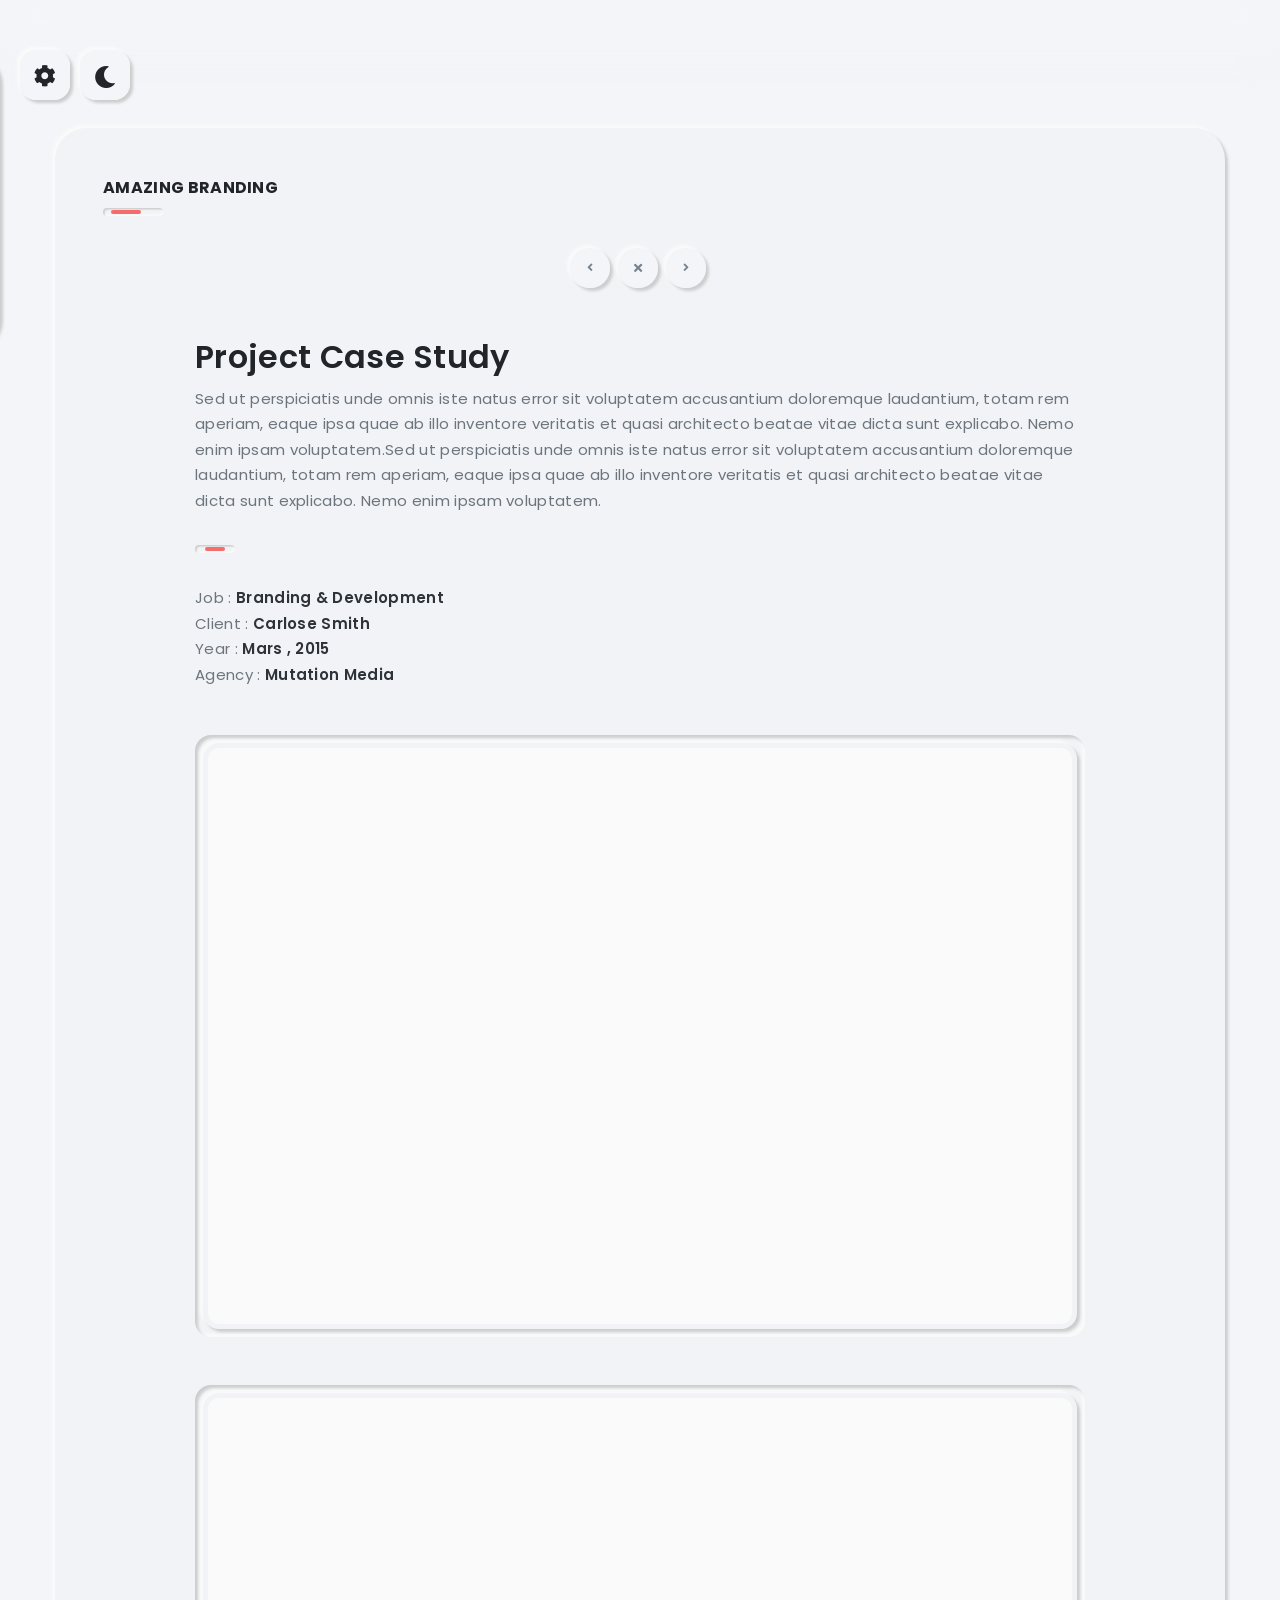
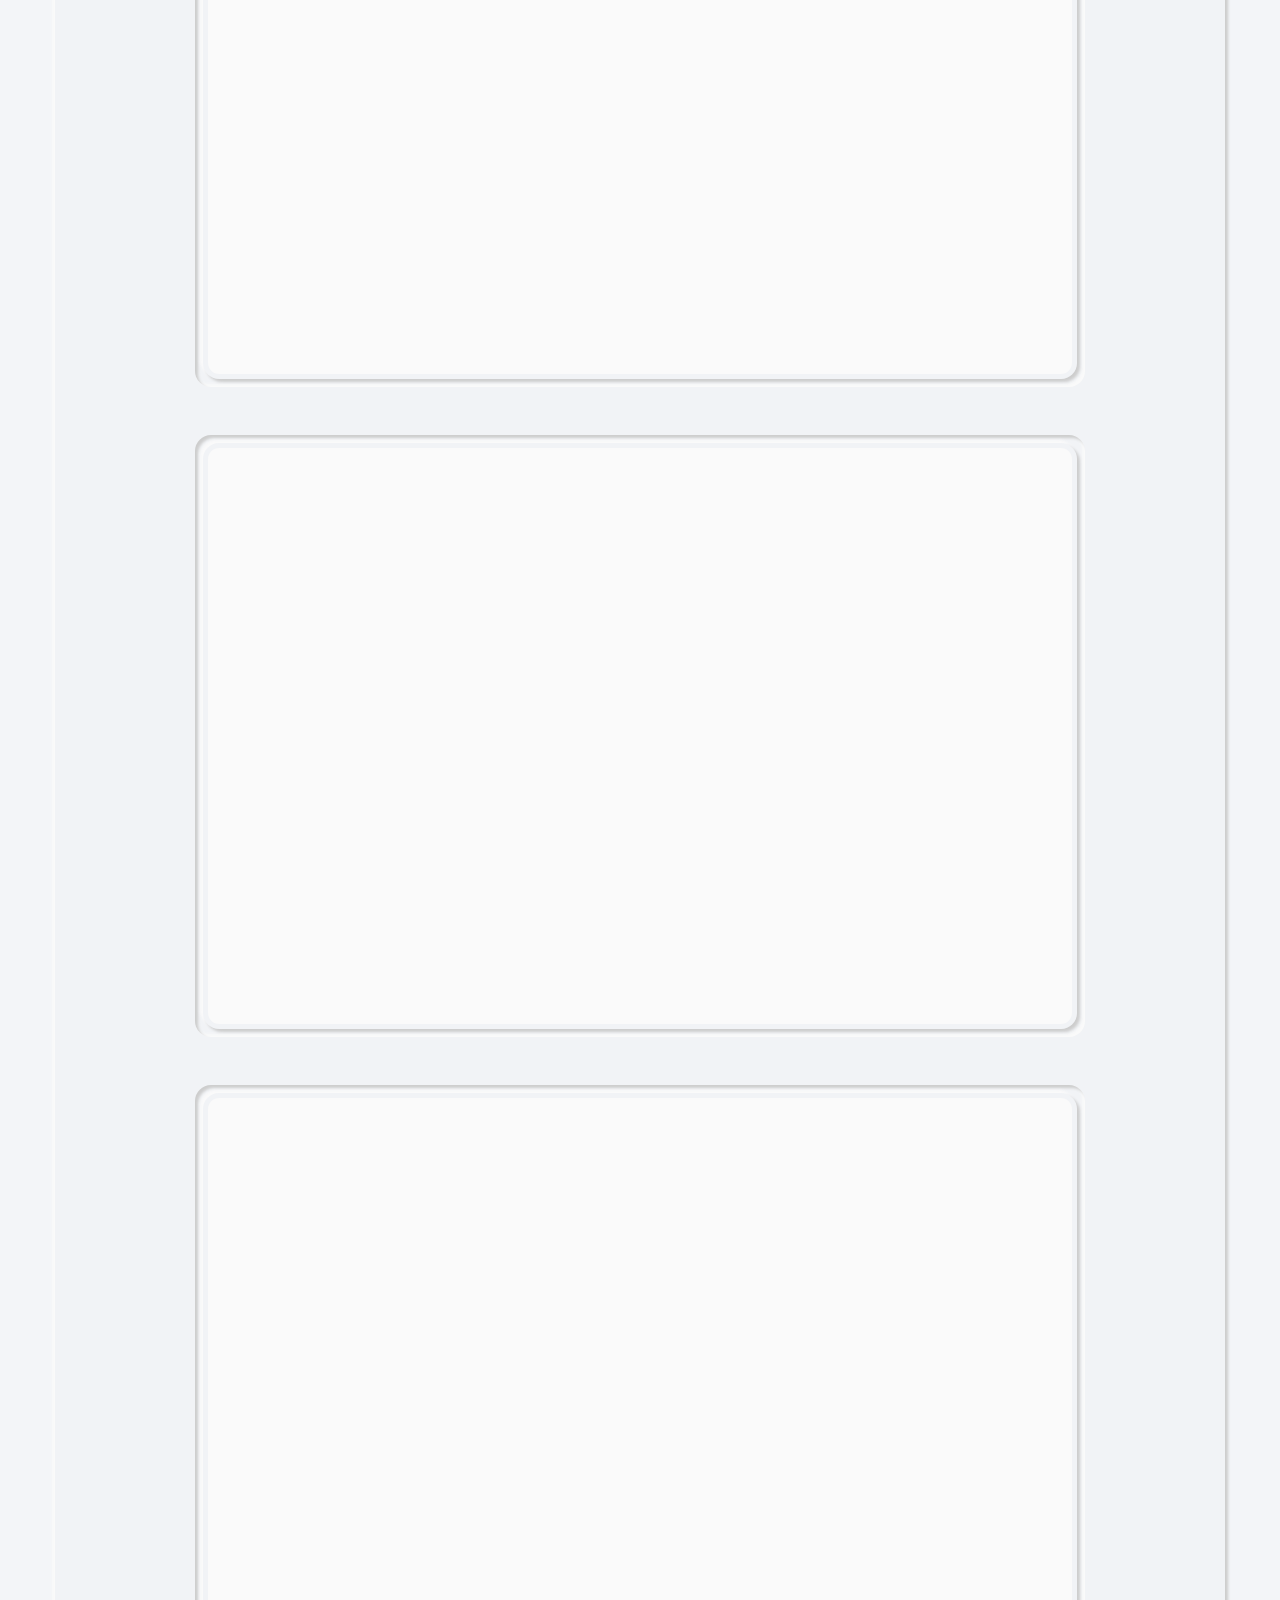
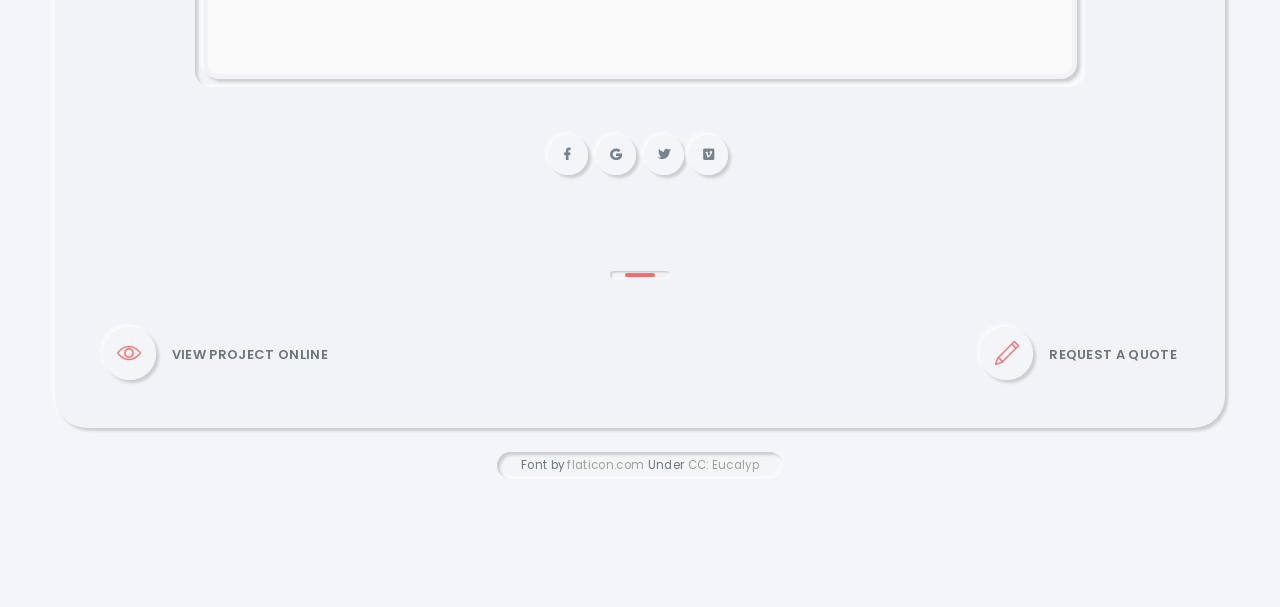
<file: LIGHT/project-single.html>
<!DOCTYPE html>
<html lang="en">
   <head>
      <!-- Metas -->
      <meta charset="utf-8">
      <title>Foxevcard - Premium Resume/ CV/ Vcard Html Template</title>
      <meta name="description" content="">
      <meta name="viewport" content="width=device-width, initial-scale=1.0">
      <!-- Css -->
      <link href="css/bootstrap.css" rel="stylesheet" type="text/css" media="all" />
      <link href="css/main.css" rel="stylesheet" type="text/css" media="all" />
      <link href="css/venobox.css" rel="stylesheet" type="text/css" media="all" />
      <link href="css/animate.css" rel="stylesheet" type="text/css" media="all"/>
      <link href="css/fonts.css" rel="stylesheet" type="text/css" media="all" />
      <link href="css/owl-carousel/owl.carousel.css" rel="stylesheet"  media="all"/>
      <link href="css/owl-carousel/owl.theme.css" rel="stylesheet"  media="all" />
      <link href="css/owl-carousel/owl.transitions.css" rel="stylesheet"  media="all" />
      <link href="//fonts.googleapis.com/css?family=Poppins:300,400,500,600,700" rel="stylesheet">
      <!--Alternate styles for demo purposes only-->
      <link href="css/switcher.css"  rel="stylesheet" type="text/css"/>
      <link href="css/styles/clr-1.css" rel="stylesheet" type="text/css" title="clr-1" media="all"/>
      <link href="css/styles/clr-2.css" rel="alternate stylesheet" type="text/css" title="clr-2" media="all" />
      <link href="css/styles/clr-3.css" rel="alternate stylesheet" type="text/css" title="clr-3" media="all" />
      <link href="css/styles/clr-4.css" rel="alternate stylesheet" type="text/css" title="clr-4" media="all" />
      <link href="css/styles/clr-5.css" rel="alternate stylesheet" type="text/css" title="clr-5" media="all" />
      <link href="css/styles/clr-6.css" rel="alternate stylesheet" type="text/css" title="clr-6" media="all" />
      <link href="css/styles/clr-7.css" rel="alternate stylesheet" type="text/css" title="clr-7" media="all" />
      <link href="css/styles/clr-8.css" rel="alternate stylesheet" type="text/css" title="clr-8" media="all" />
      <link href="css/styles/clr-9.css" rel="alternate stylesheet" type="text/css" title="clr-9" media="all" />
      <link href="css/styles/clr-10.css" rel="alternate stylesheet" type="text/css" title="clr-10" media="all" />
      <link href="css/styles/clr-11.css" rel="alternate stylesheet" type="text/css" title="clr-11" media="all" />
      <link href="css/styles/clr-12.css" rel="alternate stylesheet" type="text/css" title="clr-12" media="all" />
      <link href="css/styles/clr-13.css" rel="alternate stylesheet" type="text/css" title="clr-13" media="all" />
      <link href="css/styles/clr-14.css" rel="alternate stylesheet" type="text/css" title="clr-14" media="all" />
      <link href="css/styles/clr-15.css" rel="alternate stylesheet" type="text/css" title="clr-15" media="all" />
      <link href="css/styles/clr-16.css" rel="alternate stylesheet" type="text/css" title="clr-16" media="all" />
      <link href="css/styles/clr-17.css" rel="alternate stylesheet" type="text/css" title="clr-17" media="all" />
      <link href="css/styles/clr-18.css" rel="alternate stylesheet" type="text/css" title="clr-18" media="all" />
      <link href="css/styles/clr-19.css" rel="alternate stylesheet" type="text/css" title="clr-19" media="all" />
      <link href="css/styles/clr-20.css" rel="alternate stylesheet" type="text/css" title="clr-20" media="all" />
      <link href="css/styles/clr-21.css" rel="alternate stylesheet" type="text/css" title="clr-21" media="all" />
      <link href="css/styles/clr-22.css" rel="alternate stylesheet" type="text/css" title="clr-22" media="all" />
      <link href="css/styles/clr-23.css" rel="alternate stylesheet" type="text/css" title="clr-23" media="all" />
      <link href="css/styles/clr-24.css" rel="alternate stylesheet" type="text/css" title="clr-24" media="all" />
      <link href="css/styles/clr-25.css" rel="alternate stylesheet" type="text/css" title="clr-25" media="all" />
      <link href="css/styles/clr-26.css" rel="alternate stylesheet" type="text/css" title="clr-26" media="all" />
      <link href="css/styles/clr-27.css" rel="alternate stylesheet" type="text/css" title="clr-27" media="all" />
      <link href="css/styles/clr-28.css" rel="alternate stylesheet" type="text/css" title="clr-28" media="all" />
      <link href="css/styles/clr-29.css" rel="alternate stylesheet" type="text/css" title="clr-29" media="all" />
      <link href="css/styles/clr-30.css" rel="alternate stylesheet" type="text/css" title="clr-30" media="all" />
      <link href="css/styles/clr-31.css" rel="alternate stylesheet" type="text/css" title="clr-31" media="all" />
      <link href="css/styles/clr-32.css" rel="alternate stylesheet" type="text/css" title="clr-32" media="all" />
      <link href="css/styles/clr-33.css" rel="alternate stylesheet" type="text/css" title="clr-33" media="all" />
   </head>
   <body>
      <div class="loader">
         <div class="loader-inner">
            <div class="bounce">
               <div class="bounce-circle"></div>
            </div>
         </div>
      </div>
      <div id="wrapper" class="wrapper">
         <!--Alternate styles for demo purposes only-->
         <div class="styler">
            <div class="mb-3">
               <h6 class="font-weight-600 font-size-17">Theme Colors</h6>
               <hr class="divider divider-md divider-center m-0">
            </div>
            <div class="toggle">
               <div class="outer radius-1 d-inline-block">
                  <a class=" inner radius-1 d-block" href="#"><span class="fa fa-cog"></span></a>
               </div>
            </div>
            <div class="day-night-mode">
               <div class="outer radius-1 d-inline-block">
                  <a class=" inner radius-1 d-block" href="../DARK/index.html"><span class="fa fa-moon"></span></a>
               </div>
            </div>
            <div>
               <h6 class="text-muted font-weight-400 mb-0">Pick a color</h6>
               <ul class="color-list pl-0 mb-0">
                  <li class="outer-sm"><a onclick="setActiveStyleSheet('clr-1'); return false;" class="clr-1 inner" href="#"><span></span></a></li>
                  <li class="outer-sm"><a onclick="setActiveStyleSheet('clr-2'); return false;" class="clr-2 inner-sm" href="#"><span></span></a></li>
                  <li class="outer-sm"><a onclick="setActiveStyleSheet('clr-3'); return false;" class="clr-3 inner-sm" href="#"><span></span></a></li>
                  <li class="outer-sm"><a onclick="setActiveStyleSheet('clr-4'); return false;" class="clr-4 inner-sm" href="#"><span></span></a></li>
                  <li class="outer-sm"><a onclick="setActiveStyleSheet('clr-5'); return false;" class="clr-5 inner-sm" href="#"><span></span></a></li>
                  <li class="outer-sm"><a onclick="setActiveStyleSheet('clr-6'); return false;" class="clr-6 inner-sm" href="#"><span></span></a></li>
                  <li class="outer-sm"><a onclick="setActiveStyleSheet('clr-7'); return false;" class="clr-7 inner-sm" href="#"><span></span></a></li>
                  <li class="outer-sm"><a onclick="setActiveStyleSheet('clr-8'); return false;" class="clr-8 inner-sm" href="#"><span></span></a></li>
                  <li class="outer-sm"><a onclick="setActiveStyleSheet('clr-9'); return false;" class="clr-9 inner-sm" href="#"><span></span></a></li>
                  <li class="outer-sm"><a onclick="setActiveStyleSheet('clr-10'); return false;" class="clr-10 inner-sm" href="#"><span></span></a></li>
                  <li class="outer-sm"><a onclick="setActiveStyleSheet('clr-11'); return false;" class="clr-11 inner-sm" href="#"><span></span></a></li>
                  <li class="outer-sm"><a onclick="setActiveStyleSheet('clr-12'); return false;" class="clr-12 inner-sm" href="#"><span></span></a></li>
                  <li class="outer-sm"><a onclick="setActiveStyleSheet('clr-13'); return false;" class="clr-13 inner-sm" href="#"><span></span></a></li>
                  <li class="outer-sm"><a onclick="setActiveStyleSheet('clr-14'); return false;" class="clr-14 inner-sm" href="#"><span></span></a></li>
                  <li class="outer-sm"><a onclick="setActiveStyleSheet('clr-15'); return false;" class="clr-15 inner-sm" href="#"><span></span></a></li>
                  <li class="outer-sm"><a onclick="setActiveStyleSheet('clr-16'); return false;" class="clr-16 inner-sm" href="#"><span></span></a></li>
                  <li class="outer-sm"><a onclick="setActiveStyleSheet('clr-17'); return false;" class="clr-17 inner-sm" href="#"><span></span></a></li>
                  <li class="outer-sm"><a onclick="setActiveStyleSheet('clr-18'); return false;" class="clr-18 inner-sm" href="#"><span></span></a></li>
                  <li class="outer-sm"><a onclick="setActiveStyleSheet('clr-19'); return false;" class="clr-19 inner-sm" href="#"><span></span></a></li>
                  <li class="outer-sm"><a onclick="setActiveStyleSheet('clr-20'); return false;" class="clr-20 inner-sm" href="#"><span></span></a></li>
                  <li class="outer"><a onclick="setActiveStyleSheet('clr-21'); return false;" class="clr-21 inner-sm" href="#"><span></span></a></li>
                  <li class="outer-sm"><a onclick="setActiveStyleSheet('clr-22'); return false;" class="clr-22 inner-sm" href="#"><span></span></a></li>
                  <li class="outer-sm"><a onclick="setActiveStyleSheet('clr-23'); return false;" class="clr-23 inner-sm" href="#"><span></span></a></li>
                  <li class="outer-sm"><a onclick="setActiveStyleSheet('clr-24'); return false;" class="clr-24 inner-sm" href="#"><span></span></a></li>
                  <li class="outer-sm"><a onclick="setActiveStyleSheet('clr-25'); return false;" class="clr-25 inner-sm" href="#"><span></span></a></li>
                  <li class="outer"><a onclick="setActiveStyleSheet('clr-26'); return false;" class="clr-26 inner" href="#"><span></span></a></li>
                  <li class="outer-sm"><a onclick="setActiveStyleSheet('clr-27'); return false;" class="clr-27 inner-sm" href="#"><span></span></a></li>
                  <li class="outer-sm"><a onclick="setActiveStyleSheet('clr-28'); return false;" class="clr-28 inner-sm" href="#"><span></span></a></li>
                  <li class="outer-sm"><a onclick="setActiveStyleSheet('clr-29'); return false;" class="clr-29 inner-sm" href="#"><span></span></a></li>
                  <li class="outer-sm"><a onclick="setActiveStyleSheet('clr-30'); return false;" class="clr-30 inner-sm" href="#"><span></span></a></li>
                  <li class="outer-sm"><a onclick="setActiveStyleSheet('clr-31'); return false;" class="clr-31 inner-sm" href="#"><span></span></a></li>
                  <li class="outer-sm"><a onclick="setActiveStyleSheet('clr-32'); return false;" class="clr-32 inner-sm" href="#"><span></span></a></li>
                  <li class="outer-sm"><a onclick="setActiveStyleSheet('clr-33'); return false;" class="clr-33 inner-sm" href="#"><span></span></a></li>
               </ul>
            </div>
            <div class="mt-3">
            <div class="reset outer radius-2 d-inline-block">
               <a class="inner radius-2 d-block px-4 py-1 font-size-13 text-dark font-weight-500" href="#" onclick="setActiveStyleSheet('clr-1'); return false;">
               Reset
               </a>
            </div>
            <div class="ml-1 close-styler outer radius-2 d-inline-block">
               <a class="inner radius-2 d-block px-4 py-1 font-size-13 text-dark font-weight-500" href="#">
               Close
               </a>
            </div>
            </div>
         </div>
         <div class="parallax position-absolute" data-relative-input="true">
            <svg class="max-width-8 layer p1 " version="1.1" xmlns="http://www.w3.org/2000/svg" xmlns:xlink="http://www.w3.org/1999/xlink" x="0px" y="0px"
               viewBox="0 0 35.9 38.6" enable-background="new 0 0 35.9 38.6;" xml:space="preserve" data-depth="0.3">
               <g>
                  <g>
                     <g>
                        <g>
                           <defs>
                              <path id="SVGID_1_" d="M0,4.6l2.7,30.1c0.3,3.3,4,5,6.7,3.1l24.7-17.3c2.7-1.9,2.3-6-0.6-7.4L6.1,0.4C3.1-1-0.3,1.4,0,4.6z"/>
                           </defs>
                           <clipPath id="SVGID_2_">
                              <use xlink:href="#SVGID_1_"/>
                           </clipPath>
                           <line class="st0" x1="-26.8" y1="10.7" x2="20.7" y2="-22.8"/>
                        </g>
                     </g>
                  </g>
               </g>
               <g>
                  <g>
                     <g>
                        <g>
                           <defs>
                              <path id="SVGID_3_" d="M0,4.6l2.7,30.1c0.3,3.3,4,5,6.7,3.1l24.7-17.3c2.7-1.9,2.3-6-0.6-7.4L6.1,0.4C3.1-1-0.3,1.4,0,4.6z"/>
                           </defs>
                           <clipPath id="SVGID_4_">
                              <use xlink:href="#SVGID_3_"/>
                           </clipPath>
                           <line class="st1" x1="-24.2" y1="14.5" x2="23.5" y2="-19"/>
                        </g>
                     </g>
                  </g>
               </g>
               <g>
                  <g>
                     <g>
                        <defs>
                           <path id="SVGID_5_" d="M0,4.6l2.7,30.1c0.3,3.3,4,5,6.7,3.1l24.7-17.3c2.7-1.9,2.3-6-0.6-7.4L6.1,0.4C3.1-1-0.3,1.4,0,4.6z"/>
                        </defs>
                        <clipPath id="SVGID_6_">
                           <use xlink:href="#SVGID_5_"/>
                        </clipPath>
                        <line class="st2" x1="-21.5" y1="18.4" x2="26.2" y2="-15.1"/>
                     </g>
                  </g>
               </g>
               <g>
                  <g>
                     <g>
                        <defs>
                           <path id="SVGID_7_" d="M0,4.6l2.7,30.1c0.3,3.3,4,5,6.7,3.1l24.7-17.3c2.7-1.9,2.3-6-0.6-7.4L6.1,0.4C3.1-1-0.3,1.4,0,4.6z"/>
                        </defs>
                        <clipPath id="SVGID_8_">
                           <use xlink:href="#SVGID_7_" />
                        </clipPath>
                        <line class="st3" x1="-18.7" y1="22.2" x2="28.9" y2="-11.3"/>
                     </g>
                  </g>
               </g>
               <g>
                  <g>
                     <g>
                        <g>
                           <defs>
                              <path id="SVGID_9_" d="M0,4.6l2.7,30.1c0.3,3.3,4,5,6.7,3.1l24.7-17.3c2.7-1.9,2.3-6-0.6-7.4L6.1,0.4C3.1-1-0.3,1.4,0,4.6z"/>
                           </defs>
                           <clipPath id="SVGID_10_">
                              <use xlink:href="#SVGID_9_"/>
                           </clipPath>
                           <line class="st4" x1="-16.1" y1="26.1" x2="31.6" y2="-7.4"/>
                        </g>
                     </g>
                  </g>
               </g>
               <g>
                  <g>
                     <g>
                        <g>
                           <defs>
                              <path id="SVGID_11_" d="M0,4.6l2.7,30.1c0.3,3.3,4,5,6.7,3.1l24.7-17.3c2.7-1.9,2.3-6-0.6-7.4L6.1,0.4C3.1-1-0.3,1.4,0,4.6z"/>
                           </defs>
                           <clipPath id="SVGID_12_">
                              <use xlink:href="#SVGID_11_"/>
                           </clipPath>
                           <line class="st5" x1="-13.3" y1="29.9" x2="34.4" y2="-3.5"/>
                        </g>
                     </g>
                  </g>
               </g>
               <g>
                  <g>
                     <g>
                        <g>
                           <defs>
                              <path id="SVGID_13_" d="M0,4.6l2.7,30.1c0.3,3.3,4,5,6.7,3.1l24.7-17.3c2.7-1.9,2.3-6-0.6-7.4L6.1,0.4C3.1-1-0.3,1.4,0,4.6z"/>
                           </defs>
                           <clipPath id="SVGID_14_">
                              <use xlink:href="#SVGID_13_"/>
                           </clipPath>
                           <line class="st6" x1="-10.6" y1="33.8" x2="37" y2="0.3"/>
                        </g>
                     </g>
                  </g>
               </g>
               <g>
                  <g>
                     <defs>
                        <path id="SVGID_15_" d="M0,4.6l2.7,30.1c0.3,3.3,4,5,6.7,3.1l24.7-17.3c2.7-1.9,2.3-6-0.6-7.4L6.1,0.4C3.1-1-0.3,1.4,0,4.6z"/>
                     </defs>
                     <clipPath id="SVGID_16_">
                        <use xlink:href="#SVGID_15_"/>
                     </clipPath>
                     <line class="st7" x1="-7.9" y1="37.7" x2="39.7" y2="4.2"/>
                  </g>
               </g>
               <g>
                  <g>
                     <g>
                        <g>
                           <defs>
                              <path id="SVGID_17_" d="M0,4.6l2.7,30.1c0.3,3.3,4,5,6.7,3.1l24.7-17.3c2.7-1.9,2.3-6-0.6-7.4L6.1,0.4C3.1-1-0.3,1.4,0,4.6z"/>
                           </defs>
                           <clipPath id="SVGID_18_">
                              <use xlink:href="#SVGID_17_"/>
                           </clipPath>
                           <line class="st8" x1="-5.2" y1="41.5" x2="42.5" y2="8"/>
                        </g>
                     </g>
                  </g>
               </g>
               <g>
                  <g>
                     <g>
                        <g>
                           <defs>
                              <path id="SVGID_19_" d="M0,4.6l2.7,30.1c0.3,3.3,4,5,6.7,3.1l24.7-17.3c2.7-1.9,2.3-6-0.6-7.4L6.1,0.4C3.1-1-0.3,1.4,0,4.6z"/>
                           </defs>
                           <clipPath id="SVGID_20_">
                              <use xlink:href="#SVGID_19_"/>
                           </clipPath>
                           <line class="st9" x1="-2.4" y1="45.4" x2="45.1" y2="11.9"/>
                        </g>
                     </g>
                  </g>
               </g>
               <g>
                  <g>
                     <g>
                        <g>
                           <defs>
                              <path id="SVGID_21_" d="M0,4.6l2.7,30.1c0.3,3.3,4,5,6.7,3.1l24.7-17.3c2.7-1.9,2.3-6-0.6-7.4L6.1,0.4C3.1-1-0.3,1.4,0,4.6z"/>
                           </defs>
                           <clipPath id="SVGID_22_">
                              <use xlink:href="#SVGID_21_"/>
                           </clipPath>
                           <line class="st10" x1="0.2" y1="49.2" x2="47.9" y2="15.8"/>
                        </g>
                     </g>
                  </g>
               </g>
            </svg>
            <img class="max-width-9 layer p2 " src="assets/svg/square-rl.svg" alt="" data-depth="0.7">
            <img class="max-width-9 shadow-inner radius-5 layer p3" src="assets/svg/circle.svg" alt="" data-depth="0.5">
            <img class="max-width-10 shadow-inner radius-5 layer p4 " src="assets/svg/dashed-circle.svg" alt="" data-depth="0.3">
            <img class="max-width-8 layer p5 " src="assets/svg/square-poly.svg" alt="" data-depth="0.7">
            <img class="max-width-8 layer shadow radius-2 p6" src="assets/svg/square.svg" alt="" data-depth="0.5">
         </div>
         <div class="blurred-content"></div>
         <section class="project spacer-xlg">
            <div class="container  shadow bg-light radius-2 padding-dy">
               <div class="row mb-5">
                  <div class="col">
                     <h6 class="font-weight-700  mb-0 text-uppercase mb-2">Amazing Branding</h6>
                     <hr class="divider divider-left divider-lg float-left">
                  </div>
               </div>
               <div class="row">
                  <div class="col text-center">
                     <ul class="list-inline project-nav mb-0">
                        <li class="outer radius-2 list-inline-item mr-1"><a class="inner btn btn-round btn-icon" href="#">
                           <span class="fa fa-angle-left btn-icon-inner"></span></a>
                        </li>
                        <li class="outer radius-2 list-inline-item mr-1"><a class="inner btn btn-round btn-icon" href="index.html#portfolio">
                           <span class="fa fa-times btn-icon-inner"></span></a>
                        </li>
                        <li class="outer radius-2 list-inline-item mr-1"><a class="inner btn btn-round btn-icon" href="#">
                           <span class="fa fa-angle-right btn-icon-inner"></span></a>
                        </li>
                     </ul>
                  </div>
               </div>
               <div class="row align-items-center justify-content-center mt-6">
                  <div class="col-md-10">
                     <h1 class="font-weight-600">Project Case <mark>Study
                        </mark>
                     </h1>
                     <p class="mb-0">Sed ut perspiciatis unde omnis iste natus error
                        sit voluptatem accusantium doloremque laudantium, totam rem aperiam,
                        eaque ipsa quae ab illo inventore veritatis et quasi architecto beatae
                        vitae dicta sunt explicabo. Nemo enim ipsam voluptatem.Sed ut perspiciatis unde omnis iste natus error
                        sit voluptatem accusantium doloremque laudantium, totam rem aperiam,
                        eaque ipsa quae ab illo inventore veritatis et quasi architecto beatae
                        vitae dicta sunt explicabo. Nemo enim ipsam voluptatem. 
                     </p>
                     <div class="w-100">
                        <hr class="divider divider-md divider-center mt-5 mb-5 float-left ">
                     </div>
                     <ul class="list-inline font-size-15 w-100 float-left">
                        <li>Job :
                           <strong class="font-weight-600 text-dark">Branding &amp; Development</strong>
                        </li>
                        <li>Client :
                           <strong class="font-weight-600 text-dark">Carlose Smith</strong>
                        </li>
                        <li>Year :
                           <strong class="font-weight-600 text-dark">Mars , 2015</strong>
                        </li>
                        <li>Agency :
                           <strong class="font-weight-600 text-dark">Mutation Media</strong>
                        </li>
                     </ul>
                  </div>
               </div>
               <div class="row align-items-center justify-content-center mt-5">
                  <div class="col-md-10">
                     <div class="mb-6 item">
                        <a class="radius-1 shadow-inner hover-effect d-block venobox vbox-item" data-overlay="rgba(52,58,64,.6)" href="assets/img/portfolio/large-1.jpg">
                           <span class="hover-effect-container">
                           <span class="hover-effect-icon ">
                           <span class=" fas fa-eye top-icon "></span>
                           </span>
                           </span>
                           <div class="  p-2  ">
                              <div class="shadow radius-1">
                                 <img class="img-fluid radius-1" src="assets/img/portfolio/large-1.jpg" alt="">
                              </div>
                           </div>
                        </a>
                     </div>
                     <div class="mb-6 item">
                        <a class="radius-1 shadow-inner hover-effect d-block venobox vbox-item" data-overlay="rgba(52,58,64,.6)" href="assets/img/portfolio/large-2.jpg">
                           <span class="hover-effect-container">
                           <span class="hover-effect-icon ">
                           <span class=" fas fa-eye top-icon "></span>
                           </span>
                           </span>
                           <div class="  p-2  ">
                              <div class="shadow radius-1">
                                 <img class="img-fluid radius-1" src="assets/img/portfolio/large-2.jpg" alt="">
                              </div>
                           </div>
                        </a>
                     </div>
                     <div class="mb-6 item">
                        <a class="radius-1 shadow-inner hover-effect d-block venobox vbox-item" data-overlay="rgba(52,58,64,.6)" href="assets/img/portfolio/large-3.jpg">
                           <span class="hover-effect-container">
                           <span class="hover-effect-icon ">
                           <span class=" fas fa-eye top-icon "></span>
                           </span>
                           </span>
                           <div class="  p-2  ">
                              <div class="shadow radius-1">
                                 <img class="img-fluid radius-1" src="assets/img/portfolio/large-3.jpg" alt="">
                              </div>
                           </div>
                        </a>
                     </div>
                     <div class="mb-6 item">
                        <a class="radius-1 shadow-inner hover-effect d-block venobox vbox-item" data-overlay="rgba(52,58,64,.6)" href="assets/img/portfolio/large-4.jpg">
                           <span class="hover-effect-container">
                           <span class="hover-effect-icon ">
                           <span class=" fas fa-eye top-icon "></span>
                           </span>
                           </span>
                           <div class="  p-2  ">
                              <div class="shadow radius-1">
                                 <img class="img-fluid radius-1" src="assets/img/portfolio/large-4.jpg" alt="">
                              </div>
                           </div>
                        </a>
                     </div>
                  </div>
               </div>
               <div class="row align-items-center justify-content-center">
                  <div class="col-md-10 text-center">
                     <ul class="list-inline  mb-0">
                        <li class="list-inline-item outer radius-2 mr-1">
                           <a class="inner btn btn-round btn-icon" href="#">
                           <span class="fab fa-facebook-f btn-icon-inner"></span>
                           </a>
                        </li>
                        <li class="list-inline-item mr-1 outer radius-2">
                           <a class="inner btn btn-round btn-icon" href="#">
                           <span class="fab fa-google btn-icon-inner"></span>
                           </a>
                        </li>
                        <li class="list-inline-item mx-0 outer radius-2 ">
                           <a class="inner btn btn-round btn-icon" href="#">
                           <span class="fab fa-twitter btn-icon-inner"></span>
                           </a>
                        </li>
                        <li class="list-inline-item mr-1 outer radius-2">
                           <a class="inner btn btn-round btn-icon" href="#">
                           <span class="fab fa-vimeo btn-icon-inner"></span>
                           </a>
                        </li>
                     </ul>
                  </div>
               </div>
               <div class="row">
                  <div class="col-md-12 mt-6 pt-6 mb-6">
                     <hr class="divider divider-lg divider-center ">
                  </div>
                  <div class="col-md-6 text-left mb-2 mb-lg-0">
                     <a class="float-left" href="#">
                        <div class="media  align-items-center">
                           <div class="outer radius-2 mr-3">
                              <div class="ui-icon ui-icon-md inner ">
                                 <div class="ui-icon-inner">
                                    <svg class="max-width-1 svg-icon" version="1.1" xmlns="http://www.w3.org/2000/svg" xmlns:xlink="http://www.w3.org/1999/xlink" x="0px" y="0px"
                                       viewBox="0 0 522 512" enable-background="new 0 0 522 512;" xml:space="preserve">
                                       <g>
                                          <g>
                                             <path d="M512.4,241.4c-4-5.7-98.4-139-251.4-139S13.5,235.7,9.6,241.4c-6.1,8.8-6.1,20.4,0,29.2
                                                c4,5.7,98.4,139,251.4,139s247.5-133.3,251.4-139C518.5,261.8,518.5,250.2,512.4,241.4z M261,384C119.6,384,30.6,256,30.6,256
                                                s89-128,230.4-128s230.4,128,230.4,128S402.4,384,261,384z"/>
                                          </g>
                                       </g>
                                       <g>
                                          <g>
                                             <path  d="M261,153.6c-56.6,0-102.4,45.8-102.4,102.4S204.4,358.4,261,358.4S363.4,312.6,363.4,256
                                                S317.5,153.6,261,153.6z M261,332.8c-42.4,0-76.8-34.4-76.8-76.8s34.4-76.8,76.8-76.8s76.8,34.4,76.8,76.8S303.4,332.8,261,332.8z
                                                "/>
                                          </g>
                                       </g>
                                    </svg>
                                 </div>
                              </div>
                           </div>
                           <div class="media-body">
                              <span class="text-muted font-size-13 font-weight-600 text-uppercase">View project online</span>
                           </div>
                        </div>
                     </a>
                  </div>
                  <div class="col-md-6 text-left  mb-2 mb-lg-0">
                     <a class="float-md-right" href="#">
                        <div class="media  align-items-center">
                           <div class="outer radius-2  mr-3">
                              <div class="ui-icon ui-icon-md inner ">
                                 <div class="ui-icon-inner">
                                    <svg version="1.1" class="max-width-1 svg-icon" xmlns="http://www.w3.org/2000/svg" xmlns:xlink="http://www.w3.org/1999/xlink" x="0px" y="0px"
                                       viewBox="0 0 517 517" enable-background="new 0 0 517 517;" xml:space="preserve">
                                       <g>
                                          <g>
                                             <path  d="M507,82.4L434.6,10c-10-10-26.2-10-36.2,0L54.5,353.9c-2.8,2.8-4.9,6.2-6.2,10L3.8,480.8
                                                c-3,9.2-0.7,19.3,6.2,26.2s17,9.2,26.2,6.2l116.9-44.5c3.8-1.3,7.2-3.4,10-6.2L507,118.6C517,108.6,517,92.4,507,82.4z
                                                M28.1,488.9L72.6,372l72.4,72.4L28.1,488.9z M163.1,426.3l-72.4-72.4L362.2,82.4l72.4,72.4L163.1,426.3z M452.7,136.7l-72.4-72.4
                                                l36.2-36.2l72.4,72.4L452.7,136.7z"/>
                                          </g>
                                       </g>
                                    </svg>
                                 </div>
                              </div>
                           </div>
                           <div class="media-body">
                              <span class="text-muted font-size-13 font-weight-600 text-uppercase">Request a quote</span>
                           </div>
                        </div>
                     </a>
                  </div>
               </div>
            </div>
            <div class="row mt-4 justify-content-center ">
               <div class="text-center shadow-inner radius-2 py-1 px-4">
                  <p class="font-size-11  mb-0 ">Font by <a class="text-alt" href="https://www.flaticon.com">flaticon.com</a>
                     Under <a class="text-alt" href="http://creativecommons.org/licenses/by/3.0/">CC: </a> <a class="text-alt" href="https://www.flaticon.com/authors/eucalyp" title="Eucalyp">Eucalyp</a>
                  </p>
               </div>
            </div>
         </section>
         <a class="outer scroll-to-top  scroll" href="#wrapper">
            <div class="scroll-to-top-inner inner radius-2"><span class=" fas fa-arrow-up top-icon "></span></div>
         </a>
         <!-- End to the top -->
      </div>
      <!-- End wrapper-->
      <!--Javascript-->
      <script src="js/jquery-1.12.4.min.js"></script>
      <script src="js/bootstrap.min.js"></script>
      <script src="js/jquery.easytabs.min.js"></script>
      <script src="js/jquery.easing.1.3.js"></script>
      <script src="js/smooth-scroll.js"></script>
      <script src="js/venobox.js"></script>
      <script src="js/owl.carousel.js"></script>
      <script src="js/placeholders.min.js"></script>
      <script src="js/parallax.js"></script>
      <script src="js/morphext.min.js"></script>
      <script src="js/switcher.js"></script>
      <script src="js/script.js"></script>
      <!-- Google analytics -->
      <!-- End google analytics -->
   </body>
</html>
</file>
<file: LIGHT/css/main.css>
/* Table of Content ================================================== 

1.Preloader
2.Site wrapper
3.Profile
4.Home tab
5.About tab
6.Portfolio tab
7.Blog tab
8.Contact
9.Miscellaneous
10.Mediaqueries


/*Preloader*/

.loader {
     background: #f3f5f8;
     bottom: 0;
     height: 100%;
     left: 0;
     position: fixed;
     right: 0;
     top: 0;
     width: 100%;
     z-index: 10000;
}
 .loader-inner {
   left: 0;
   position: absolute;
   top: 50%;
   width: 100%;
   text-align: center;
   transform: translateY(-50%);
   -webkit-transform: translateY(-50%);
   -moz-transform: translateY(-50%);
   -ms-transform: translateY(-50%);
   -o-transform: translateY(-50%);
}
.bounce{
  position: relative;
  box-shadow: inset 3px 3px 3px #cdcdcd, inset -3px -3px 3px #fafafa;
  width: 50px;
  height: 50px;
  margin: 100px auto;
  border-radius: 3em;

}
.bounce-circle {
  width: 30px;
  height: 30px;
  background-color: #f56c6d;
  border-radius: 100%;
  -webkit-animation: sk-scaleout 1.0s infinite ease-in-out;
  animation: sk-scaleout 1.0s infinite ease-in-out;
  position: absolute;
  top: 11px;
  left: 11px;

}
@-webkit-keyframes sk-scaleout {
  0% { -webkit-transform: scale(0) }
  100% {
    -webkit-transform: scale(1.1);
    opacity: 0;
  }
}
@keyframes sk-scaleout {
  0% { 
    -webkit-transform: scale(0);
    transform: scale(0);
  } 100% {
    -webkit-transform: scale(1.1);
    transform: scale(1.1);
    opacity: 0;
  }
}

/*End preloader*/

/*Site wrapper*/

.wrapper {
    position: relative;
}
.blurred-content {
  content: "";
  position: fixed;
  z-index: 999;
  top: -30px;
  left: 0;
  width: 100%;
  height: 5rem;
  background: linear-gradient(to bottom, rgba(243,245,248,1) 0%,rgba(243,245,248,.9)100%);
  -webkit-filter: blur(10px);
  -moz-filter: blur(10px);
  -o-filter: blur(10px);
  -ms-filter: blur(10px);
  filter: blur(20px);
  display: none;
}
.st0{clip-path:url(#SVGID_2_);fill:none;stroke:#E7EAF3;stroke-width:2.0675;stroke-miterlimit:10;}
.st1{clip-path:url(#SVGID_4_);fill:none;stroke:#E7EAF3;stroke-width:2.0675;stroke-miterlimit:10;}
.st2{clip-path:url(#SVGID_6_);fill:none;stroke:#F56C6D;stroke-width:2.0675;stroke-miterlimit:10;}
.st3{clip-path:url(#SVGID_8_);fill:none;stroke:#F56C6D;stroke-width:2.0675;stroke-miterlimit:10;}
.st4{clip-path:url(#SVGID_10_);fill:none;stroke:#F56C6D;stroke-width:2.0675;stroke-miterlimit:10;}
.st5{clip-path:url(#SVGID_12_);fill:none;stroke:#F56C6D;stroke-width:2.0675;stroke-miterlimit:10;}
.st6{clip-path:url(#SVGID_14_);fill:none;stroke:#F56C6D;stroke-width:2.0675;stroke-miterlimit:10;}
.st7{clip-path:url(#SVGID_16_);fill:none;stroke:#F56C6D;stroke-width:2.0675;stroke-miterlimit:10;}
.st8{clip-path:url(#SVGID_18_);fill:none;stroke:#F56C6D;stroke-width:2.0675;stroke-miterlimit:10;}
.st9{clip-path:url(#SVGID_20_);fill:none;stroke:#F56C6D;stroke-width:2.0675;stroke-miterlimit:10;}
#SVGID_1_,#SVGID_3_,#SVGID_5_,#SVGID_7_,#SVGID_9_,#SVGID_11_,#SVGID_13_,#SVGID_15_,#SVGID_17_,#SVGID_19_,#SVGID_21_{overflow: visible;}

/*End site wrapper*/

/*Profile*/

.profile-image {
  position: relative;
  display: inline-block;
  border-radius: 50%;
  padding: 0.5625rem;
  background-color: #f3f5f8;
  width: 11.25rem;
  height: 11.25rem;
}
.profile-image:after {
  content: "";
  position: absolute;
  top: 0;
  left: 0;
  right: 0;
  bottom: 0;
  box-shadow: inset 3px 3px 3px #cdcdcd, inset -3px -3px 3px #fafafa;
  border-radius: 50%;
  z-index: 0;
  left: 0;
}
.profile-image-border {
  box-shadow: 3px 3px 3px #cdcdcd, -3px -3px 3px #fafafa;
  border-radius: 50%;
  padding: 0.375rem;
  position: relative;
  z-index: 2;
}
.profile-image img {
  width: 9.375rem;
  height: 9.375rem;
  display: inline-block;
}
mark {
  color: inherit;
  padding: 0;
  background: 0 0;
  background-position-x: 0px;
  background-position-y: 0px;
  background-repeat: repeat;
  background-size: auto;
  background-image: linear-gradient(120deg,rgba(245, 108, 109,1) 0,rgba(245, 108, 109,1) 100%);
  background-repeat: no-repeat;
  background-size: 100% 0em;
  background-position: 0 70%;
  position: relative;
}
.main-nav ul{
  list-style: none;
}
.main-nav li a{
  display: block;
  padding: 0.5rem 1.5rem;
}
.main-nav li.active a.active .inner{
  box-shadow: inset 3px 3px 3px #cdcdcd, inset -3px -3px 3px #fafafa;
  color: red;
}
.header-search-form input[type="text"] {
  background: transparent;
  color: #ffffff;
  font-size: 0.8125rem;
  border: none;
  width: 100%;
  text-transform: uppercase;
  padding: 0.6875rem 1.5rem;
  font-weight: 600;
  color: #212529;
  outline: none;
}
.header-search-form input[type="text"]:focus {
  outline: none;
}
.header-search-form input[type="submit"] {
  height: 0;
  opacity: 0;
  overflow: hidden;
  padding: 0;
  width: 0;
  display: none;
}
.header-search-form .search-form-icon {
  color: #ffffff;
  font-size: 1.375rem;
  position: absolute;
  right: 1.5625rem;
  top: 0.625rem;
  cursor: pointer;
}

/*End profile*/

/*Home tab*/

.v-centred{
  vertical-align: middle;
  align-items: center;
  display: flex;
  display: -ms-flexbox;
  -ms-flex-pack: center;
  justify-content: center;
  flex-direction: column;
  height: 100%;
  display: -webkit-box;
  display: -moz-box;
  display: -ms-flexbox;
  display: -webkit-flex;
  display: flex;
  -webkit-box-direction: normal;
  -moz-box-direction: normal;
  -webkit-box-orient: horizontal;
  -moz-box-orient: horizontal;
  -webkit-flex-direction: row;
  -ms-flex-direction: row;
  flex-direction: row;
  -webkit-flex-wrap: wrap;
  -ms-flex-wrap: wrap;
  flex-wrap: wrap;
  -webkit-box-pack: center;
  -moz-box-pack: center;
  -webkit-justify-content: center;
  -ms-flex-pack: center;
  justify-content: center;
  -webkit-align-content: stretch;
  -ms-flex-line-pack: stretch;
  align-content: stretch;
  -webkit-box-align: center;
  -moz-box-align: center;
  -webkit-align-items: center;
  -ms-flex-align: center;
  align-items: center;
text-align: center;
}

/*End home tab*/

/*About tab*/

.title {
  padding: 0.3125rem 1.5625rem;
  transform: rotate(0deg);
  -webkit-transform: rotate(0);
  position: relative;
  margin-top: 1rem;
  box-shadow: 3px 3px 3px #cdcdcd, 3px -3px 3px #fafafa;
  border-radius: 1rem;
  background-color: #f3f5f8;
  text-align: center;
  text-transform: uppercase;
}
.vc {
    display: inline ;
}
.testimonial-image {
  position: relative;
  display: inline-block;
  border-radius: 50%;
  padding: 0.625rem;
  margin-top: -2.375rem;
  background-color: #f3f5f8;
  width: 7.1857rem;
  height: 7.1857rem;
}
.testimonial-image img {
  width: 5.3125rem;
  height: 5.3125rem;
  display: inline-block;
  border-radius: 50%;
}
 .testimonial-image-border {
  box-shadow: 3px 3px 3px #cdcdcd, -3px -3px 3px #fafafa;
  border-radius: 50%;
  padding: 0.3125rem;
  position: relative;
  z-index: 2;
}
.testimonial-image:after {
  content: "";
  position: absolute;
  top: 0;
  left: 0;
  right: 0;
  bottom: 0;
  box-shadow: inset 3px 3px 3px #cdcdcd, inset -3px -3px 3px #fafafa;
  border-radius: 50%;
  z-index: 0;
  left: 2px;
}
.testimonial-image:before {
  content: "";
  position: absolute;
  top: 0;
  left: 0.125rem;
  width: 92%;
  height: 40%;
  background-color: #f1f3f6;
  z-index: 1;
  right: 6px;
}
 ul.info-list li:last-child {
  border-bottom: 0;
}
ul.info-list li, ul.info-list li .inf, ul.info-list li .value{
   width:auto;border: none;width: 100%;
}
ul.info-list li .inf {
  position: relative;
  color: #212529;
  font-weight: 600;
}
 ul.info-list li .inf,  ul.info-list li .value {
  display: inline-block;
  padding: 0.5rem 0;
}
.progress {
  display: block;
  height: 1rem;
  position: relative;
  width: 100%;
  overflow: visible;
  border-radius: 3rem;
  background: #f3f5f8;
  box-shadow: inset 3px 3px 3px #cdcdcd, inset -3px -3px 3px #fafafa;
}
.skill.des .progress .percentage {
  background-color: #6c757d;
}
.skill.dev .progress .percentage {
  background-color: #f56c6d;
}
.skill.prs .progress .percentage {
  background-color: #212529;
}
.progress .percentage {
  border-radius: 2em;
  left: 0.4375rem;
  position: absolute;
  top: 50%;
  height: 0.375rem;
  transform: translateY(-50%);
}
.title.des {
  color:  #6c757d;
}
.title.dev {
  color:  #f56c6d;
}
.title.prs {
  color:  #212529;
}
.timeline {
    position: relative;
}
.timeline:before {
  background: #f3f5f8;
  box-shadow: inset 2px 2px 2px #cdcdcd, inset -2px -2px 2px #fafafa;
  bottom: 0;
  content: "";
  left: 1.375rem;
  position: absolute;
  top: 0.0625rem;
  width: 0.5rem;
  height: 100%;
  border-radius: 3em;
}
.timeline-content {
  padding-left: 3.375rem;
  padding-top: 1.25rem;
  position: relative;
  margin-bottom: 0.625rem;
}
.timeline-content:after {
  background: #f56c6d;
  content: "";
  height: 0.625rem;
  left: 1.5625rem;
  position: absolute;
  text-align: center;
  top: 1.5rem;
  width: 0.25rem;
  border-radius: 2em;
}
.timeline-content span.current {
  color: #f56c6d;
  background: #f3f5f8;
  border-radius: 2em;
  padding: 0 0.75rem;
  box-shadow: inset 3px 3px 3px #cdcdcd, inset -3px -3px 3px #fafafa;
  font-size: 0.75rem;
  font-weight: 500;
}
.v-height-50{
  height: 70vh;
}
.services-steps {
  position: relative;
  display: -ms-flexbox;
  display: flex;
  -ms-flex-pack: justify;
  justify-content: space-between;
}
.service-step-item.active .service-step-title {
  color:#212529 !important;
}
.service-step-item {
  text-align: center;
  z-index: 2;
}
.cursor-pointer {
  cursor: pointer;
}
.service-step-icon-container{
  display: inline-block;
  padding-bottom: 1.5rem;
  padding-left: 1.5rem;
  padding-right: 1.5rem;
}
.service-step-icon img{
  width: 3rem;
}
.service-step-icon {
  position: relative;
  width: 7rem;
  height: 7rem;
  border-radius: 50%;
  margin-left: auto;
  margin-right: auto;
  margin-bottom: -1rem;
  line-height: .7;
  background-color: #f3f5f8;
  -webkit-transition: all 0.3s ease;
  transition: all 0.3s ease;
  box-shadow: 3px 3px 3px #cdcdcd, -3px -3px 3px #fafafa;
    
}
.service-step-icon-inner{
  position: absolute;
  top: 50%;
  left: 50%;
  -webkit-transform: translate(-50%, -50%);
  transform: translate(-50%, -50%);
}
.service{
  cursor: default;
}

/*End about tab*/

/*Portfolio tab*/

.filter li  {
  display: inline-block;
  font-size: 0.8125rem;
  text-transform: uppercase;
  font-weight: 500;
}
.filter li:last-child  {
  margin-right: 0;
}
.filter li a {
  padding: 0.5rem 1.125rem;
  display: block;
  color: #212529;
}
.filter li a.active {
    color: #f56c6d;
}
.item{
  position: relative;
  overflow: hidden;
}
.disable:before {
  background-color: #f1f3f6;
  content: "";
  display: block;
  height: 100%;
  left: 0;
  opacity: 0.7;
  position: absolute;
  top: 0;
  width: 100%;
  z-index: 12;
  border-radius: 1rem;
}
.item img{
  height: auto;
  width: 100%;
  padding: 0.3125rem;
}

/*End portfolio tab*/

/*Blog tab*/

.embed-video {
  display: inline-block;
  position: relative;
  width: 100%;
  padding-bottom: 56%;
}
.embed-video iframe {
  border: 0 none;
  bottom: 0;
  height: 99.6%;
  left: 0.375rem;
  position: absolute;
  top: 0.3125rem;
  width: 98.6%;
  border-radius: 1rem;
}
iframe {
  width: 100%;
  border: 0 none;
  display: inline-block;
}
.sound-frame {
  border-radius: 1rem;
  position: relative;
  top: 0.3125rem;
  width: 98.7%;
  left: 0.3125rem;
}
.comments-list li:not(:last-child) .comment {
  margin-bottom: 1.5rem;
  overflow: hidden;
}
.avatar-sm {
  width: 3rem;
  height: 3rem;
}
.comment + .comment:before {
  background: #f3f5f8;
  box-shadow: inset 2px 2px 2px #cdcdcd, inset -2px -2px 2px #fafafa;
  bottom: 0;
  content: "";
  left: 20px;
  position: absolute;
  top: 0.0625rem;
  width: 0.5rem;
  height: 100%;
  border-radius: 3em;
}
.comment + .comment {
  padding-left: 3rem;
  margin-left: 5%;
  position: relative;
}

/*End blog tab*/

/*Contact tab*/

.info-before::after, .info-before:before{
  content: none;
}
.bounce-circle.map-marker{
  position: absolute;
  z-index: 4;
  top: 45%;
  left: 45%;
  width: 1rem;
  height: 1rem;
}
.error-Form{
  border: 1px solid #f56c6d !important;
}
#success, #error {
  display: none;
  position: relative;
}
#success h2, #error h2 {
  color: #33373d;
  font-size: 0.75rem;
  left: 0;
  position: absolute;
  text-transform: none;
  top: 1.25rem;
}

/*End contact tab*/

/*Miscellaneous*/

::-moz-selection {
    background: #f56c6d;
    color: #ffffff;
}
.bg-primary::selection {
  color: #f56c6d;
  background-color: #ffffff;
}
 .gradient-overlay:before {
  background-color: rgba(52,58,64,.6);
  position: absolute;
  top: 0;
  right: 0;
  bottom: 0;
  z-index: 1;
  width: 100%;
  height: 100%;
  content: "";
}
a,::before
{
  transition: all 0.3s ease 0s;
  -webkit-transition: all 0.3s ease 0s;
  -moz-transition: all 0.3s ease 0s;
  -ms-transition: all 0.3s ease 0s;
  -o-transition: all 0.3s ease 0s;
}
.max-width-1{
  width: 1.5rem;
}
.max-width-1-3{
  width: 1.3rem;
}
.max-width-1-4{
  width: 1.4rem;
}
.max-width-1-7{
  width: 1.7rem;
}
.max-width-2-7{
  width: 2.7rem;
}
.max-width-4{
  width: 4rem;
}
.max-width-5{
  width: 5rem;
}
.max-width-2{
  width: 2rem;
}
.max-width-3{
  width: 3rem;
}
.max-width-8{
  width: 8rem;
}
.max-width-9{
  width: 9rem;
}
.max-width-10{
  width: 10rem;
}
.ui-icon-md img{
  width: 1.3rem;
}
.ui-icon-lg img{
  width: 1.8rem;
}
.ui-icon-xl img{
  width: 2rem;
}
.ui-icon-lg-2 img{
  width: 2.5rem;
}
.ui-icon-xxl img{
  width: 3rem;
}
 .ui-icon-outer-lg{
  width: 4rem;
}
.ui-icon-md{
  width: 3.3rem;
  height: 3.3rem;
}
.ui-icon-lg{
  width: 4rem;
  height: 4rem;
}
.ui-icon-xl{
  width: 6rem;
  height: 6rem;
}
.ui-icon {
  position: relative;
  border-radius: 50%;
  margin-left: auto;
  margin-right: auto;
  line-height: .7;
  background-color: #f3f5f8;  
}
.ui-icon-inner {
    position: absolute;
    top: 50%;
    left: 50%;
    -webkit-transform: translate(-50%, -50%);
    transform: translate(-50%, -50%);
}
p{
  font-size: 0.9375rem;
}
.font-size-11 {
    font-size: .71875rem;
}
.font-size-12 {
    font-size: .75rem;
}
.font-size-13 {
    font-size:.8125rem;
}
.font-size-14 {
    font-size: .875rem;
}
.font-size-15 {
    font-size: .9375rem;
}
.font-size-16 {
    font-size: 1rem;
}
.font-size-17 {
    font-size: 1.0625rem;
}
.font-size-18 {
    font-size: 1.125rem;
}
.font-size-3 {
    font-size: 3rem;
}
.font-weight-200 {
    font-weight: 200;
}
.font-weight-300 {
    font-weight: 300;
}
.font-weight-400 {
    font-weight: 400;
}
.font-weight-500 {
    font-weight: 500;
}
.font-weight-600 {
    font-weight: 600;
}
.font-weight-700 {
    font-weight: 700;
}
h1 > a, h2 > a, h3 > a, h4 > a, h5 > a, h6 > a, .h1 > a, .h2 > a, .h3 > a, .h4 > a, .h5 > a, .h6 > a {
    color: #212529;
}
h1 > a:hover, h2 > a:hover, h3 > a:hover, h4 > a:hover, h5 > a:hover, h6 > a:hover, .h1 > a:hover, .h2 > a:hover, .h3 > a:hover, .h4 > a:hover, .h5 > a:hover, .h6 > a:hover {
    color: #f56c6d;
}
.z-index-2{
  z-index: 2;
}
.z-index-3{
  z-index: 3;
}
.scroll-to-top:not(.top) {
    opacity: 0;
    display: none;
}
.scroll-to-top,.scroll-to-top-inner {
  position: fixed;
  width: 2.8rem;
  height: 2.8rem;
  text-align: center;
  right: 2.875rem;
  bottom: 3.6875rem;
  padding-top: .8rem;
  z-index: 1022;
  color: #f56c6d;
  font-size: 0.75rem;
  border-radius: 3rem;
  background-color: #f3f5f8;
}
.bg-primary-svg {
  fill: #e25d5d;
}
.bg-secondary-svg {
  fill: #fff9f5;
}
.bg-white-svg{
  fill: #ffffff;
}
.opacity-8{
  opacity: 0.8;
}
.o-hidden{
  overflow: hidden;
}
.form-group label {
  font-size: 0.9375rem;
  font-weight: 500;
  color: #222222;
}
svg {
  vertical-align: middle;
}
section,
.section {
  position: relative;
  width: 100%;
  z-index: 4;
  overflow: hidden;
}
.spacer-xl-top {
  padding-top: 2rem;
}
.spacer-xlg {
  padding-top: 8rem;
  padding-bottom: 8rem;
}
div[class*="col-"].spacer-one-bottom-lg, .spacer-one-bottom-lg{
  padding-bottom: 6rem;
}
div[class*="col-"].spacer-one-top-lg, .spacer-one-top-lg{
  padding-top: 6rem;
}
div[class*="col-"].spacer-double-lg, .spacer-double-lg {
  padding-top: 6rem;
  padding-bottom: 6rem;
}
div[class*="col-"].spacer-one-bottom-md, .spacer-one-bottom-md{
  padding-bottom: 5rem;
}
div[class*="col-"].spacer-one-top-md, .spacer-one-top-md{
  padding-top: 5rem;
}
div[class*="col-"].spacer-double-md, .spacer-double-md {
  padding-top: 5rem;
  padding-bottom:5rem;
}
div[class*="col-"].spacer-one-bottom-sm, .spacer-one-bottom-sm{
  padding-bottom: 4rem;
}
div[class*="col-"].spacer-one-top-sm, .spacer-one-top-sm{
  padding-top: 4rem;
}
div[class*="col-"].spacer-double-sm, .spacer-double-sm {
  padding-top: 4rem;
  padding-bottom: 4rem;
}
div[class*="col-"].spacer-one-bottom-xs, .spacer-one-bottom-xs{
  padding-bottom: 3rem;
}
div[class*="col-"].spacer-one-top-xs, .spacer-one-top-xs{
  padding-top: 3rem;
}
div[class*="col-"].spacer-double-xs, .spacer-double-xs {
  padding-top: 3rem;
  padding-bottom: 3rem;
}
div[class*="col-"].spacer-one-bottom-xxs, .spacer-one-bottom-xxs{
  padding-bottom: 1.5rem;
}
div[class*="col-"].spacer-one-top-xxs, .spacer-one-top-xxs{
  padding-top: 1.5rem;
}
div[class*="col-"].spacer-double-xxs, .spacer-double-xxs {
  padding-top: 1.5rem;
  padding-bottom: 1.5rem;
}
.opacity-5{
  opacity: .5;
}
.shadow{
  box-shadow: 3px 3px 3px #cdcdcd, -3px -3px 3px #fafafa;
}
.shadow-inner{
  box-shadow: inset 3px 3px 3px #cdcdcd, inset -3px -3px 3px #fafafa;
}
.radius-1{
  border-radius: 1rem;
}
.radius-3{
  border-radius: 3rem;
}
.radius-2{
  border-radius: 2rem;
}
.radius-5{
  border-radius: 5rem;
}
.mr-n{
  margin-left: 0rem;
}
.btn-round {
  font-size: 0.75rem;
  width: 2.5rem;
  height: 2.5rem;
  position: relative;
  padding:0;
  color: #77838f;
  background-color: #f3f5f8;
}
.btn.btn-round:hover{
  color: #f56c6d;
}
.btn-icon-inner {
  position: absolute;
  top: 50%;
  left: 50%;
  -webkit-transform: translate(-50%, -50%);
  transform: translate(-50%, -50%);
}
svg:not(:root) {
    overflow: hidden;
}
.resize-n{
  resize: none;
}
.hover-effect-container {
    position: absolute;
    top: -1.25rem;
    left: 50%;
    -webkit-transform: translate(-50%, -50%);
    transform: translate(-50%, -50%);
    transition: 0.4s;
}
.hover-effect {
    position: relative;
    display: block;
    overflow: hidden;
}
.hover-effect-icon {
    display: inline-block;
    text-align: center;
    color: #fff;
    font-size: 0.75rem;   
}
.hover-effect:hover .hover-effect-container {
    top: 50%;
}
.hover-effect:before{
    position: absolute;
    top: 0;
    left: 0;
    content: "";
    width: 100%;
    height:100%;
    background-color: rgba(52,58,64,0)
}
.hover-effect:hover:before{
  background-color: rgba(52,58,64,.3)
}
.inner, .outer, a .inner, a .outer{
  transition: all 0.3s ease 0s;
-webkit-transition: all 0.3s ease 0s;
-moz-transition: all 0.3s ease 0s;
-ms-transition: all 0.3s ease 0s;
-o-transition: all 0.3s ease 0s;
}
.outer, a .outer{
  box-shadow: 3px 3px 3px #cdcdcd, -3px -3px 3px #fafafa; 
}
.inner:hover, a:hover .inner, .timeline:hover .inner, .service:hover .inner{
  box-shadow: inset 3px 3px 3px #cdcdcd, inset -3px -3px 3px #fafafa;
}
.outer-sm, a .outer-sm{
  box-shadow: 2px 2px 2px #cdcdcd, -2px -2px 2px #fafafa;
}
.inner-sm:hover{
  box-shadow: inset 2px 2px 2px #cdcdcd, inset -2px -2px 2px #fafafa;
}
.outer:hover, a:hover .outer, .timeline:hover .outer, .service:hover .outer{
  box-shadow: 0 0 0 #cdcdcd, -0 -0 0 #fafafa;
}
.active.inner{
  box-shadow: inset 3px 3px 3px #cdcdcd, inset -3px -3px 3px #fafafa;
}
.active.outer {
  box-shadow: 0 0 0 #cdcdcd, -0 -0 0 #fafafa;
}
hr.divider{
  position: relative;
  box-shadow: inset 1.5px 1.5px 1.5px #cdcdcd, inset -1.5px -1.5px 1.5px #fafafa;
  height: 0.5rem;
  border-radius: 1em;
  border:0;
}
hr.divider-lg{
  width: 3.75rem;
}
hr.divider-md{
  width: 2.5rem;
}
hr.divider-center:after{
  left: 50%;
  top: 50%;
  transform: translate(-50%,-50%);
}
hr.divider-left:after{
  left: 0.5rem;
  top: 50%;
  transform: translateY(-50%);
}
hr.divider:after {
  position: absolute;
  content: "";
  height: 0.25rem;
  background: #f56c6d;
  width: 50%;
  border-radius: 3em;  
}
[class*="sticky-lg"][class*="-top"] {
  top: 1rem;
}
.sticky-lg-top {
  position: -webkit-sticky !important;
  position: sticky !important;
  top: 0;
  z-index: 1020;
}
.parallax .p1 {
  left: 25%;
  top: 10%;
}
.parallax .p2 {
  left: 7%;
  top: 30%;
}
.parallax .p3 {
  left: 15%;
  bottom: 30%;
}
.parallax .p4 {
  right: 23%;
  top: 6%;
}
.parallax .p5 {
  right: 10%;
  top: 20%;
}
.parallax .p6 {
   right: 20%;
bottom: 10%;
}
.parallax .layer {
    position: absolute;
}
.parallax {
    position: absolute;
    left: 0;
    top: 0;
    height: 100%;
    width: 100%;
}
.morphext > .animated {
    display: inline-block;
}
svg.svg-icon{
  fill:#F56C6D;
  stroke:#F56C6D;
  stroke-width:6;
  stroke-miterlimit:10;
}
svg.svg-icon.stroke-0{
  stroke-width:0;
}
svg.svg-icon.stroke-12{
  stroke-width:12;
  fill: none;
}
.my-order-switch-1 {
    -webkit-box-ordinal-group: 3;
    -ms-flex-order: 2;
    order: 2;
}
.my-order-switch-2 {
    -webkit-box-ordinal-group: 3;
    -ms-flex-order: 1;
    order: 1;
}
.padding-dy{
	padding: 2rem;
}

/*End Miscellaneous*/

/*Mediaqueries*/

@media (max-width: 991px) {

}
@media (min-width: 992px) {
.blurred-content{
	display: block;
}
.vc{
  display: -webkit-flex;
  display: -moz-flex;
  display: -ms-flexbox;
  display: flex;
  align-items: center;
  -webkit-align-items: center;
  justify-content: center;
  -webkit-justify-content: center;
  flex-direction: row;
  -webkit-flex-direction: row;
}
.title {
  transform: rotate(90deg);
  left: -15px;
  position: absolute;
  top: -0.9375rem;
}
.info-before:before{
  content: "";
  position: absolute;
  top: 2.875rem;
  right: 0;
  bottom: 0;
  box-shadow: inset 3px 3px 3px #cdcdcd, inset -3px -3px 3px #fafafa;
  border-radius: 50%;
  z-index: 0;
  left: 50%;
  width: 96%;
  transform: translateX(-50%);
  height: 65%;
  border-radius: 1rem;
  height: 13rem;
}
.info-before::after {
  content: "";
  position: absolute;
  top: 3.4375rem;
  right: 0;
  bottom: 0;
  box-shadow: 3px 3px 3px #cdcdcd, -3px -3px 3px #fafafa;
  border-radius: 50%;
  z-index: 0;
  left: 50%;
  width: 94%;
  transform: translateX(-50%);
  height: 59%;
  border-radius: 1rem;
  z-index: -1;
  height: 11.76rem;
}
.my-order-switch-1 {
  -webkit-box-ordinal-group: 3;
  -ms-flex-order: 1;
  order: 1;
}
.my-order-switch-2 {
    -webkit-box-ordinal-group: 3;
    -ms-flex-order: 2;
    order: 2;
}
.padding-dy{
	padding: 3rem;
}
ul.info-list li {border-bottom: 1px solid #dee2e6;}
ul.info-list li .inf {width: 28%;border-right: 1px solid #dee2e6;}
ul.info-list li .value{width: 70%;}
ul.info-list li:last-child{border: none;}
.timeline-content{padding-left:4rem;}
.v-height-50{height:50vh;}
.bounce-circle.map-marker{
  width: 2.5rem;
  height: 2.5rem;
}
@media (max-width: 767.98px) {

}
@media(min-width:768px){
}
@media (max-width: 575px) {

}

h1, .h1{
    font-size: 2rem;
}
h2, .h2{
    font-size: 1.875rem
}
h5, .h5 {
    font-size: 1.15rem;
}
}
@media (min-width: 1200px) {
}
</file>
<file: LIGHT/css/venobox.css>
/* ------ venobox.css --------*/
.vbox-overlay *, .vbox-overlay *:before, .vbox-overlay *:after{
    -webkit-backface-visibility: hidden;
    -webkit-box-sizing:border-box;
    -moz-box-sizing:border-box;
    box-sizing:border-box;
}
.vbox-overlay * { 
    -webkit-backface-visibility: visible;
    backface-visibility: visible;
}
.vbox-overlay{
    display: -webkit-flex;
    display: flex;
    -webkit-flex-direction: column;
    flex-direction: column;
    -webkit-justify-content: center;
    justify-content: center;
    -webkit-align-items: center;
    align-items: center;
    position: fixed;
    left: 0;
    top: 0;
    bottom: 0;
    right: 0;
    z-index: 999999;
}

/* ----- navigation ----- */
.vbox-title{
    width: 100%;
    height: 40px;
    float: left;
    text-align: center;
    line-height: 28px;
    font-size: 12px;
    padding: 6px 50px;
    overflow: hidden;
    position: fixed;
    display: none;
    left: 0;
    z-index: 89;
}
.vbox-close{
    cursor: pointer;
    position: fixed;
    top: -1px;
    right: 0;
    width: 50px;
    height: 40px;
    padding: 6px;
    display: block;
    background-position:10px center;
    overflow: hidden;
    font-size: 24px;
    line-height: 1;
    text-align: center;
    z-index: 99;
}
.vbox-left{
    cursor: pointer;
    position: fixed;
    left: 0;
    height: 40px;
    overflow: hidden;
    line-height: 28px;
    font-size: 12px;
    z-index: 99;
    display: flex;
    align-items:center;
}
.vbox-num{
    display: inline-block;
    margin: 6px 0 6px 15px;
}
/* ----- Social share ----- */
.vbox-share{
    line-height: 28px;
    font-size: 12px;
    overflow: hidden;
    position: fixed;
    left: 0;
    z-index: 98;
    display: flex;
    align-items:center;
    justify-content: center;
    width: 100%;
    text-align: center;
}
.vbox-share svg{
    max-height: 28px;
    width: 28px;
    z-index: 10;
    margin-left: 12px;
    margin-top: 6px;
    margin-bottom: 6px;
    vertical-align: middle;
}


/* ----- navigation ARROWS ----- */
.vbox-next, .vbox-prev{
    position: fixed;
    top: 50%;
    margin-top: -15px;
    overflow: hidden;
    cursor: pointer;
    display: block;
    width: 45px;
    height: 45px;
    z-index: 99;
}
.vbox-next span, .vbox-prev span{
    position: relative;
    width: 20px;
    height: 20px;
    border: 2px solid transparent;
    border-top-color: #B6B6B6;
    border-right-color: #B6B6B6;
    text-indent: -100px;
    position: absolute;
    top: 8px;
    display: block;
}
.vbox-prev{
    left: 15px;
}
.vbox-next{
    right: 15px;
}
.vbox-prev span{
    left: 10px;
    -ms-transform: rotate(-135deg);
    -webkit-transform: rotate(-135deg);
    transform: rotate(-135deg);
}
.vbox-next span{
    -ms-transform: rotate(45deg);
    -webkit-transform: rotate(45deg);
    transform: rotate(45deg);
    right: 10px;
}
/* ------- inline window ------ */
.vbox-inline{
    width: 420px;
    height: 315px;
    height: 70vh;
    padding: 10px;
    background: #fff;
    margin: 0 auto;
    overflow: auto;
    text-align: left;
}
/* ------- Video & iFrames window ------ */
.venoframe{
    max-width: 100%;
    width: 100%;
    border: none;
    width: 100%;
    height: 260px;
    height: 70vh;
}
.venoframe.vbvid{
    height: 260px;
}
@media (min-width: 768px) {
    .venoframe, .vbox-inline{
        width: 90%;
        height: 360px;
        height: 70vh;
    }
    .venoframe.vbvid{
        width: 640px;
        height: 360px;
    }
}
@media (min-width: 992px) {
    .venoframe, .vbox-inline{
        max-width: 1200px;
        width: 80%;
        height: 540px;
        height: 70vh;
    }
    .venoframe.vbvid{
        width: 960px;
        height: 540px;
    }
}
/* 
Please do NOT edit this part! 
or at least read this note: http://i.imgur.com/7C0ws9e.gif
*/
.vbox-open{
    overflow: hidden;
}
.vbox-container{
    position: absolute;
    left: 0;
    right: 0;
    top: 0;
    bottom: 0;
    overflow-x: hidden;
    overflow-y: scroll;
    overflow-scrolling: touch;
    -webkit-overflow-scrolling: touch;
    z-index: 20;
    max-height: 100%;

}

.vbox-content{
    text-align: center;
    float: left;
    width: 100%;
    position: relative;
    overflow: hidden;
    padding: 20px 4%;
}
.vbox-container img{
    max-width: 100%;
    height: auto;
}
.vbox-figlio{
    box-shadow: 0 0 12px rgba(0,0,0,0.19), 0 6px 6px rgba(0,0,0,0.23);
    max-width: 100%;
    text-align: initial;
}
img.vbox-figlio{
    -webkit-user-select: none;
-khtml-user-select: none;
-moz-user-select: none;
-o-user-select: none;
user-select: none;
}
.vbox-content.swipe-left{
    margin-left: -200px !important;
}
.vbox-content.swipe-right{
    margin-left: 200px !important;
}
.vbox-animated{
    webkit-transition: margin 300ms ease-out;
    transition: margin 300ms ease-out;
}

/* ---------- preloader ----------
 * SPINKIT 
 * http://tobiasahlin.com/spinkit/
-------------------------------- */
.sk-double-bounce,.sk-rotating-plane{width:40px;height:40px;margin:40px auto}.sk-rotating-plane{background-color:#333;-webkit-animation:sk-rotatePlane 1.2s infinite ease-in-out;animation:sk-rotatePlane 1.2s infinite ease-in-out}@-webkit-keyframes sk-rotatePlane{0%{-webkit-transform:perspective(120px) rotateX(0) rotateY(0);transform:perspective(120px) rotateX(0) rotateY(0)}50%{-webkit-transform:perspective(120px) rotateX(-180.1deg) rotateY(0);transform:perspective(120px) rotateX(-180.1deg) rotateY(0)}100%{-webkit-transform:perspective(120px) rotateX(-180deg) rotateY(-179.9deg);transform:perspective(120px) rotateX(-180deg) rotateY(-179.9deg)}}@keyframes sk-rotatePlane{0%{-webkit-transform:perspective(120px) rotateX(0) rotateY(0);transform:perspective(120px) rotateX(0) rotateY(0)}50%{-webkit-transform:perspective(120px) rotateX(-180.1deg) rotateY(0);transform:perspective(120px) rotateX(-180.1deg) rotateY(0)}100%{-webkit-transform:perspective(120px) rotateX(-180deg) rotateY(-179.9deg);transform:perspective(120px) rotateX(-180deg) rotateY(-179.9deg)}}.sk-double-bounce{position:relative}.sk-double-bounce .sk-child{width:100%;height:100%;border-radius:50%;background-color:#333;opacity:.6;position:absolute;top:0;left:0;-webkit-animation:sk-doubleBounce 2s infinite ease-in-out;animation:sk-doubleBounce 2s infinite ease-in-out}.sk-chasing-dots .sk-child,.sk-spinner-pulse,.sk-three-bounce .sk-child{background-color:#333;border-radius:100%}.sk-double-bounce .sk-double-bounce2{-webkit-animation-delay:-1s;animation-delay:-1s}@-webkit-keyframes sk-doubleBounce{0%,100%{-webkit-transform:scale(0);transform:scale(0)}50%{-webkit-transform:scale(1);transform:scale(1)}}@keyframes sk-doubleBounce{0%,100%{-webkit-transform:scale(0);transform:scale(0)}50%{-webkit-transform:scale(1);transform:scale(1)}}.sk-wave{margin:40px auto;width:50px;height:40px;text-align:center;font-size:10px}.sk-wave .sk-rect{background-color:#333;height:100%;width:6px;display:inline-block;-webkit-animation:sk-waveStretchDelay 1.2s infinite ease-in-out;animation:sk-waveStretchDelay 1.2s infinite ease-in-out}.sk-wave .sk-rect1{-webkit-animation-delay:-1.2s;animation-delay:-1.2s}.sk-wave .sk-rect2{-webkit-animation-delay:-1.1s;animation-delay:-1.1s}.sk-wave .sk-rect3{-webkit-animation-delay:-1s;animation-delay:-1s}.sk-wave .sk-rect4{-webkit-animation-delay:-.9s;animation-delay:-.9s}.sk-wave .sk-rect5{-webkit-animation-delay:-.8s;animation-delay:-.8s}@-webkit-keyframes sk-waveStretchDelay{0%,100%,40%{-webkit-transform:scaleY(.4);transform:scaleY(.4)}20%{-webkit-transform:scaleY(1);transform:scaleY(1)}}@keyframes sk-waveStretchDelay{0%,100%,40%{-webkit-transform:scaleY(.4);transform:scaleY(.4)}20%{-webkit-transform:scaleY(1);transform:scaleY(1)}}.sk-wandering-cubes{margin:40px auto;width:40px;height:40px;position:relative}.sk-wandering-cubes .sk-cube{background-color:#333;width:10px;height:10px;position:absolute;top:0;left:0;-webkit-animation:sk-wanderingCube 1.8s ease-in-out -1.8s infinite both;animation:sk-wanderingCube 1.8s ease-in-out -1.8s infinite both}.sk-chasing-dots,.sk-spinner-pulse{width:40px;height:40px;margin:40px auto}.sk-wandering-cubes .sk-cube2{-webkit-animation-delay:-.9s;animation-delay:-.9s}@-webkit-keyframes sk-wanderingCube{0%{-webkit-transform:rotate(0);transform:rotate(0)}25%{-webkit-transform:translateX(30px) rotate(-90deg) scale(.5);transform:translateX(30px) rotate(-90deg) scale(.5)}50%{-webkit-transform:translateX(30px) translateY(30px) rotate(-179deg);transform:translateX(30px) translateY(30px) rotate(-179deg)}50.1%{-webkit-transform:translateX(30px) translateY(30px) rotate(-180deg);transform:translateX(30px) translateY(30px) rotate(-180deg)}75%{-webkit-transform:translateX(0) translateY(30px) rotate(-270deg) scale(.5);transform:translateX(0) translateY(30px) rotate(-270deg) scale(.5)}100%{-webkit-transform:rotate(-360deg);transform:rotate(-360deg)}}@keyframes sk-wanderingCube{0%{-webkit-transform:rotate(0);transform:rotate(0)}25%{-webkit-transform:translateX(30px) rotate(-90deg) scale(.5);transform:translateX(30px) rotate(-90deg) scale(.5)}50%{-webkit-transform:translateX(30px) translateY(30px) rotate(-179deg);transform:translateX(30px) translateY(30px) rotate(-179deg)}50.1%{-webkit-transform:translateX(30px) translateY(30px) rotate(-180deg);transform:translateX(30px) translateY(30px) rotate(-180deg)}75%{-webkit-transform:translateX(0) translateY(30px) rotate(-270deg) scale(.5);transform:translateX(0) translateY(30px) rotate(-270deg) scale(.5)}100%{-webkit-transform:rotate(-360deg);transform:rotate(-360deg)}}.sk-spinner-pulse{-webkit-animation:sk-pulseScaleOut 1s infinite ease-in-out;animation:sk-pulseScaleOut 1s infinite ease-in-out}@-webkit-keyframes sk-pulseScaleOut{0%{-webkit-transform:scale(0);transform:scale(0)}100%{-webkit-transform:scale(1);transform:scale(1);opacity:0}}@keyframes sk-pulseScaleOut{0%{-webkit-transform:scale(0);transform:scale(0)}100%{-webkit-transform:scale(1);transform:scale(1);opacity:0}}.sk-chasing-dots{position:relative;text-align:center;-webkit-animation:sk-chasingDotsRotate 2s infinite linear;animation:sk-chasingDotsRotate 2s infinite linear}.sk-chasing-dots .sk-child{width:60%;height:60%;display:inline-block;position:absolute;top:0;-webkit-animation:sk-chasingDotsBounce 2s infinite ease-in-out;animation:sk-chasingDotsBounce 2s infinite ease-in-out}.sk-chasing-dots .sk-dot2{top:auto;bottom:0;-webkit-animation-delay:-1s;animation-delay:-1s}@-webkit-keyframes sk-chasingDotsRotate{100%{-webkit-transform:rotate(360deg);transform:rotate(360deg)}}@keyframes sk-chasingDotsRotate{100%{-webkit-transform:rotate(360deg);transform:rotate(360deg)}}@-webkit-keyframes sk-chasingDotsBounce{0%,100%{-webkit-transform:scale(0);transform:scale(0)}50%{-webkit-transform:scale(1);transform:scale(1)}}@keyframes sk-chasingDotsBounce{0%,100%{-webkit-transform:scale(0);transform:scale(0)}50%{-webkit-transform:scale(1);transform:scale(1)}}.sk-three-bounce{margin:40px auto;width:80px;text-align:center}.sk-three-bounce .sk-child{width:20px;height:20px;display:inline-block;-webkit-animation:sk-three-bounce 1.4s ease-in-out 0s infinite both;animation:sk-three-bounce 1.4s ease-in-out 0s infinite both}.sk-circle .sk-child:before,.sk-fading-circle .sk-circle:before{display:block;border-radius:100%;content:'';background-color:#333}.sk-three-bounce .sk-bounce1{-webkit-animation-delay:-.32s;animation-delay:-.32s}.sk-three-bounce .sk-bounce2{-webkit-animation-delay:-.16s;animation-delay:-.16s}@-webkit-keyframes sk-three-bounce{0%,100%,80%{-webkit-transform:scale(0);transform:scale(0)}40%{-webkit-transform:scale(1);transform:scale(1)}}@keyframes sk-three-bounce{0%,100%,80%{-webkit-transform:scale(0);transform:scale(0)}40%{-webkit-transform:scale(1);transform:scale(1)}}.sk-circle{margin:40px auto;width:40px;height:40px;position:relative}.sk-circle .sk-child{width:100%;height:100%;position:absolute;left:0;top:0}.sk-circle .sk-child:before{margin:0 auto;width:15%;height:15%;-webkit-animation:sk-circleBounceDelay 1.2s infinite ease-in-out both;animation:sk-circleBounceDelay 1.2s infinite ease-in-out both}.sk-circle .sk-circle2{-webkit-transform:rotate(30deg);-ms-transform:rotate(30deg);transform:rotate(30deg)}.sk-circle .sk-circle3{-webkit-transform:rotate(60deg);-ms-transform:rotate(60deg);transform:rotate(60deg)}.sk-circle .sk-circle4{-webkit-transform:rotate(90deg);-ms-transform:rotate(90deg);transform:rotate(90deg)}.sk-circle .sk-circle5{-webkit-transform:rotate(120deg);-ms-transform:rotate(120deg);transform:rotate(120deg)}.sk-circle .sk-circle6{-webkit-transform:rotate(150deg);-ms-transform:rotate(150deg);transform:rotate(150deg)}.sk-circle .sk-circle7{-webkit-transform:rotate(180deg);-ms-transform:rotate(180deg);transform:rotate(180deg)}.sk-circle .sk-circle8{-webkit-transform:rotate(210deg);-ms-transform:rotate(210deg);transform:rotate(210deg)}.sk-circle .sk-circle9{-webkit-transform:rotate(240deg);-ms-transform:rotate(240deg);transform:rotate(240deg)}.sk-circle .sk-circle10{-webkit-transform:rotate(270deg);-ms-transform:rotate(270deg);transform:rotate(270deg)}.sk-circle .sk-circle11{-webkit-transform:rotate(300deg);-ms-transform:rotate(300deg);transform:rotate(300deg)}.sk-circle .sk-circle12{-webkit-transform:rotate(330deg);-ms-transform:rotate(330deg);transform:rotate(330deg)}.sk-circle .sk-circle2:before{-webkit-animation-delay:-1.1s;animation-delay:-1.1s}.sk-circle .sk-circle3:before{-webkit-animation-delay:-1s;animation-delay:-1s}.sk-circle .sk-circle4:before{-webkit-animation-delay:-.9s;animation-delay:-.9s}.sk-circle .sk-circle5:before{-webkit-animation-delay:-.8s;animation-delay:-.8s}.sk-circle .sk-circle6:before{-webkit-animation-delay:-.7s;animation-delay:-.7s}.sk-circle .sk-circle7:before{-webkit-animation-delay:-.6s;animation-delay:-.6s}.sk-circle .sk-circle8:before{-webkit-animation-delay:-.5s;animation-delay:-.5s}.sk-circle .sk-circle9:before{-webkit-animation-delay:-.4s;animation-delay:-.4s}.sk-circle .sk-circle10:before{-webkit-animation-delay:-.3s;animation-delay:-.3s}.sk-circle .sk-circle11:before{-webkit-animation-delay:-.2s;animation-delay:-.2s}.sk-circle .sk-circle12:before{-webkit-animation-delay:-.1s;animation-delay:-.1s}@-webkit-keyframes sk-circleBounceDelay{0%,100%,80%{-webkit-transform:scale(0);transform:scale(0)}40%{-webkit-transform:scale(1);transform:scale(1)}}@keyframes sk-circleBounceDelay{0%,100%,80%{-webkit-transform:scale(0);transform:scale(0)}40%{-webkit-transform:scale(1);transform:scale(1)}}.sk-cube-grid{width:40px;height:40px;margin:40px auto}.sk-cube-grid .sk-cube{width:33.33%;height:33.33%;background-color:#333;float:left;-webkit-animation:sk-cubeGridScaleDelay 1.3s infinite ease-in-out;animation:sk-cubeGridScaleDelay 1.3s infinite ease-in-out}.sk-cube-grid .sk-cube1{-webkit-animation-delay:.2s;animation-delay:.2s}.sk-cube-grid .sk-cube2{-webkit-animation-delay:.3s;animation-delay:.3s}.sk-cube-grid .sk-cube3{-webkit-animation-delay:.4s;animation-delay:.4s}.sk-cube-grid .sk-cube4{-webkit-animation-delay:.1s;animation-delay:.1s}.sk-cube-grid .sk-cube5{-webkit-animation-delay:.2s;animation-delay:.2s}.sk-cube-grid .sk-cube6{-webkit-animation-delay:.3s;animation-delay:.3s}.sk-cube-grid .sk-cube7{-webkit-animation-delay:0ms;animation-delay:0ms}.sk-cube-grid .sk-cube8{-webkit-animation-delay:.1s;animation-delay:.1s}.sk-cube-grid .sk-cube9{-webkit-animation-delay:.2s;animation-delay:.2s}@-webkit-keyframes sk-cubeGridScaleDelay{0%,100%,70%{-webkit-transform:scale3D(1,1,1);transform:scale3D(1,1,1)}35%{-webkit-transform:scale3D(0,0,1);transform:scale3D(0,0,1)}}@keyframes sk-cubeGridScaleDelay{0%,100%,70%{-webkit-transform:scale3D(1,1,1);transform:scale3D(1,1,1)}35%{-webkit-transform:scale3D(0,0,1);transform:scale3D(0,0,1)}}.sk-fading-circle{margin:40px auto;width:40px;height:40px;position:relative}.sk-fading-circle .sk-circle{width:100%;height:100%;position:absolute;left:0;top:0}.sk-fading-circle .sk-circle:before{margin:0 auto;width:15%;height:15%;-webkit-animation:sk-circleFadeDelay 1.2s infinite ease-in-out both;animation:sk-circleFadeDelay 1.2s infinite ease-in-out both}.sk-fading-circle .sk-circle2{-webkit-transform:rotate(30deg);-ms-transform:rotate(30deg);transform:rotate(30deg)}.sk-fading-circle .sk-circle3{-webkit-transform:rotate(60deg);-ms-transform:rotate(60deg);transform:rotate(60deg)}.sk-fading-circle .sk-circle4{-webkit-transform:rotate(90deg);-ms-transform:rotate(90deg);transform:rotate(90deg)}.sk-fading-circle .sk-circle5{-webkit-transform:rotate(120deg);-ms-transform:rotate(120deg);transform:rotate(120deg)}.sk-fading-circle .sk-circle6{-webkit-transform:rotate(150deg);-ms-transform:rotate(150deg);transform:rotate(150deg)}.sk-fading-circle .sk-circle7{-webkit-transform:rotate(180deg);-ms-transform:rotate(180deg);transform:rotate(180deg)}.sk-fading-circle .sk-circle8{-webkit-transform:rotate(210deg);-ms-transform:rotate(210deg);transform:rotate(210deg)}.sk-fading-circle .sk-circle9{-webkit-transform:rotate(240deg);-ms-transform:rotate(240deg);transform:rotate(240deg)}.sk-fading-circle .sk-circle10{-webkit-transform:rotate(270deg);-ms-transform:rotate(270deg);transform:rotate(270deg)}.sk-fading-circle .sk-circle11{-webkit-transform:rotate(300deg);-ms-transform:rotate(300deg);transform:rotate(300deg)}.sk-fading-circle .sk-circle12{-webkit-transform:rotate(330deg);-ms-transform:rotate(330deg);transform:rotate(330deg)}.sk-fading-circle .sk-circle2:before{-webkit-animation-delay:-1.1s;animation-delay:-1.1s}.sk-fading-circle .sk-circle3:before{-webkit-animation-delay:-1s;animation-delay:-1s}.sk-fading-circle .sk-circle4:before{-webkit-animation-delay:-.9s;animation-delay:-.9s}.sk-fading-circle .sk-circle5:before{-webkit-animation-delay:-.8s;animation-delay:-.8s}.sk-fading-circle .sk-circle6:before{-webkit-animation-delay:-.7s;animation-delay:-.7s}.sk-fading-circle .sk-circle7:before{-webkit-animation-delay:-.6s;animation-delay:-.6s}.sk-fading-circle .sk-circle8:before{-webkit-animation-delay:-.5s;animation-delay:-.5s}.sk-fading-circle .sk-circle9:before{-webkit-animation-delay:-.4s;animation-delay:-.4s}.sk-fading-circle .sk-circle10:before{-webkit-animation-delay:-.3s;animation-delay:-.3s}.sk-fading-circle .sk-circle11:before{-webkit-animation-delay:-.2s;animation-delay:-.2s}.sk-fading-circle .sk-circle12:before{-webkit-animation-delay:-.1s;animation-delay:-.1s}@-webkit-keyframes sk-circleFadeDelay{0%,100%,39%{opacity:0}40%{opacity:1}}@keyframes sk-circleFadeDelay{0%,100%,39%{opacity:0}40%{opacity:1}}.sk-folding-cube{margin:40px auto;width:40px;height:40px;position:relative;-webkit-transform:rotateZ(45deg);transform:rotateZ(45deg)}.sk-folding-cube .sk-cube{float:left;width:50%;height:50%;position:relative;-webkit-transform:scale(1.1);-ms-transform:scale(1.1);transform:scale(1.1)}.sk-folding-cube .sk-cube:before{content:'';position:absolute;top:0;left:0;width:100%;height:100%;background-color:#333;-webkit-animation:sk-foldCubeAngle 2.4s infinite linear both;animation:sk-foldCubeAngle 2.4s infinite linear both;-webkit-transform-origin:100% 100%;-ms-transform-origin:100% 100%;transform-origin:100% 100%}.sk-folding-cube .sk-cube2{-webkit-transform:scale(1.1) rotateZ(90deg);transform:scale(1.1) rotateZ(90deg)}.sk-folding-cube .sk-cube3{-webkit-transform:scale(1.1) rotateZ(180deg);transform:scale(1.1) rotateZ(180deg)}.sk-folding-cube .sk-cube4{-webkit-transform:scale(1.1) rotateZ(270deg);transform:scale(1.1) rotateZ(270deg)}.sk-folding-cube .sk-cube2:before{-webkit-animation-delay:.3s;animation-delay:.3s}.sk-folding-cube .sk-cube3:before{-webkit-animation-delay:.6s;animation-delay:.6s}.sk-folding-cube .sk-cube4:before{-webkit-animation-delay:.9s;animation-delay:.9s}@-webkit-keyframes sk-foldCubeAngle{0%,10%{-webkit-transform:perspective(140px) rotateX(-180deg);transform:perspective(140px) rotateX(-180deg);opacity:0}25%,75%{-webkit-transform:perspective(140px) rotateX(0);transform:perspective(140px) rotateX(0);opacity:1}100%,90%{-webkit-transform:perspective(140px) rotateY(180deg);transform:perspective(140px) rotateY(180deg);opacity:0}}@keyframes sk-foldCubeAngle{0%,10%{-webkit-transform:perspective(140px) rotateX(-180deg);transform:perspective(140px) rotateX(-180deg);opacity:0}25%,75%{-webkit-transform:perspective(140px) rotateX(0);transform:perspective(140px) rotateX(0);opacity:1}100%,90%{-webkit-transform:perspective(140px) rotateY(180deg);transform:perspective(140px) rotateY(180deg);opacity:0}}
</file>
<file: LIGHT/css/switcher.css>
.styler {
    background-color: #f3f5f8;
    left: 30px;
    position: fixed;
    top: 50px;
    width: 278px;
    z-index: 9999;
    display: block;
    left: -278px;
    box-shadow:3px 3px 3px #cdcdcd, -3px -3px 3px #fafafa;
    border-radius: 2rem;
    padding: 2rem;
}
.styler .toggle {
    position:absolute;
    right: -70px;
    top: 0;
}
.styler .day-night-mode {
    position:absolute;
    right: -130px;
    top: 0;
}
.styler .toggle a, .styler .day-night-mode a{
    background: #f3f5f8;
    font-size: 22px;
    height: 50px;
    text-align: center;
    top: 0;
    width: 50px;
    color:#212529;
    line-height: 2.5;
}

.color-list li {
    display: inline-block;
    border-radius: 4rem;
}
.color-list li a {
    display: block;
    height: 16px;
    width: 16px;
    border-radius: 4rem;
    line-height: .9;
    text-align: center;
}

.color-list li a span {
    display: inline-block;
    height: 8px;
    width: 8px;
    border-radius: 4rem;
    
}
.styler .toggle a span {
    display:block;
    line-height: 2.4;
  -webkit-animation: rotation 2s infinite linear;
  animation: rotation 2s infinite linear;

}
@-webkit-keyframes rotation {
  0% {
    -webkit-transform: rotate(0deg);
    -ms-transform: rotate(0deg);
    transform: rotate(0deg);
  }
  100% {
    -webkit-transform: rotate(360deg);
    transform: rotate(360deg);
  }
}
@keyframes rotation {
  0% {
    -webkit-transform: rotate(0deg);
    -ms-transform: rotate(0deg);
    transform: rotate(0deg);
  }
  100% {
    -webkit-transform: rotate(360deg);
    -ms-transform: rotate(360deg);
    transform: rotate(360deg);
  }
}
.clr-1 span {background: #f56c6d ;}
.clr-2 span {background: #558e6a ;}
.clr-3 span {background: #00b4d9 ;}
.clr-4 span {background: #14c8c8 ;}
.clr-5 span{background: #7369b9 ;}
.clr-6 span {background: #d0a068 ;}
.clr-7 span{background: #ead22d ;}
.clr-8 span {background: #eb874f ;}
.clr-9 span {background: #fdc62a ;}
.clr-10 span{background: #ef3e96 ;}
.clr-11 span{background: #009473 ;}
.clr-12 span{background: #55606e ;}
.clr-13 span{background: #fe8178 ;}
.clr-14 span {background: #734854 ;}
.clr-15 span{background: #113f59 ;}
.clr-16 span{background: #ffd42d ;}
.clr-17 span {background: #a0ce4e ;}
.clr-18 span{background: #2997ab ;}
.clr-19 span {background: #4765a0 ;}
.clr-20 span{background: #e53f51 ;}
.clr-21 span{background: #065e52 ;}
.clr-22 span{background: #0487cc ;}
.clr-23 span{background: #cea525 ;}
.clr-24 span{background: #ff5b24 ;}
.clr-25 span{background: #9c8061 ;}
.clr-26 span{background: #cf4075 ;}
.clr-27 span{background: #d50e46 ;}
.clr-28 span{background: #b565a7 ;}
.clr-29 span{background: #c3512f ;}
.clr-30 span{background: #9661ab ;}
.clr-31 span{background: #82b541 ;}
.clr-32 span{background: #9197a3 ;}
.clr-33 span{background: #3b5998 ;}
</file>
<file: LIGHT/css/styles/clr-1.css>
.st0,.st1,.st2,.st3,.st4,.st5,.st6,.st7,.st8,.st9{stroke:#f56c6d}
svg.svg-icon {fill: #f56c6d;stroke: #f56c6d;}
hr.divider:after,.timeline-content:after,.owl-theme .owl-controls .owl-page.active span{background-color: #f56c6d;}
mark{background-image: linear-gradient(120deg,#f56c6d 0,#f56c6d 100%);}
.skill.dev .progress .percentage,.bounce-circle,::selection {background-color: #f56c6d;}
.timeline-content span.current,.title.dev,.filter li a.active,a,.text-secondary,.scroll-to-top, .scroll-to-top-inner{color: #f56c6d;}
h1 > a:hover, h2 > a:hover, h3 > a:hover,
h4 > a:hover, h5 > a:hover, h6 > a:hover,
.h1 > a:hover, .h2 > a:hover, .h3 > a:hover,
.h4 > a:hover, .h5 > a:hover, .h6 > a:hover,a:hover,.btn.btn-round:hover{color: #f56c6d;}
</file>
<file: LIGHT/css/styles/clr-2.css>
.st0,.st1,.st2,.st3,.st4,.st5,.st6,.st7,.st8,.st9{stroke:#558e6a}
svg.svg-icon {fill: #558e6a;stroke: #558e6a;}
hr.divider:after,.timeline-content:after,.owl-theme .owl-controls .owl-page.active span{background-color: #558e6a;}
mark{background-image: linear-gradient(120deg,#558e6a 0,#558e6a 100%);}
.skill.dev .progress .percentage,.bounce-circle,::selection {background-color: #558e6a;}
.timeline-content span.current,.title.dev,.filter li a.active,a,.text-secondary,.scroll-to-top, .scroll-to-top-inner{color: #558e6a;}
h1 > a:hover, h2 > a:hover, h3 > a:hover, 
h4 > a:hover, h5 > a:hover, h6 > a:hover,
.h1 > a:hover, .h2 > a:hover, .h3 > a:hover,
.h4 > a:hover, .h5 > a:hover, .h6 > a:hover,a:hover,.btn.btn-round:hover{color: #558e6a;}
</file>
<file: LIGHT/css/styles/clr-3.css>
.st0,.st1,.st2,.st3,.st4,.st5,.st6,.st7,.st8,.st9{stroke:#00b4d9}
svg.svg-icon {fill: #00b4d9;stroke: #00b4d9;}
hr.divider:after,.timeline-content:after,.owl-theme .owl-controls .owl-page.active span{background-color: #00b4d9;}
mark{background-image: linear-gradient(120deg,#00b4d9 0,#00b4d9 100%);}
.skill.dev .progress .percentage,.bounce-circle,::selection {background-color: #00b4d9;}
.timeline-content span.current,.title.dev,.filter li a.active,a,.text-secondary,.scroll-to-top, .scroll-to-top-inner{color: #00b4d9;}
h1 > a:hover, h2 > a:hover, h3 > a:hover, 
h4 > a:hover, h5 > a:hover, h6 > a:hover,
.h1 > a:hover, .h2 > a:hover, .h3 > a:hover,
.h4 > a:hover, .h5 > a:hover, .h6 > a:hover,a:hover,.btn.btn-round:hover{color: #00b4d9;}
</file>
<file: LIGHT/css/styles/clr-4.css>
.st0,.st1,.st2,.st3,.st4,.st5,.st6,.st7,.st8,.st9{stroke:#14c8c8}
svg.svg-icon {fill: #14c8c8;stroke: #14c8c8;}
hr.divider:after,.timeline-content:after,.owl-theme .owl-controls .owl-page.active span{background-color: #14c8c8;}
mark{background-image: linear-gradient(120deg,#14c8c8 0,#14c8c8 100%);}
.skill.dev .progress .percentage,.bounce-circle,::selection {background-color: #14c8c8;}
.timeline-content span.current,.title.dev,.filter li a.active,a,.text-secondary,.scroll-to-top, .scroll-to-top-inner{color: #14c8c8;}
h1 > a:hover, h2 > a:hover, h3 > a:hover, 
h4 > a:hover, h5 > a:hover, h6 > a:hover,
.h1 > a:hover, .h2 > a:hover, .h3 > a:hover,
.h4 > a:hover, .h5 > a:hover, .h6 > a:hover,a:hover,.btn.btn-round:hover{color: #14c8c8;}
</file>
<file: LIGHT/css/styles/clr-5.css>
.st0,.st1,.st2,.st3,.st4,.st5,.st6,.st7,.st8,.st9{stroke:#7369b9}
svg.svg-icon {fill: #7369b9;stroke: #7369b9;}
hr.divider:after,.timeline-content:after,.owl-theme .owl-controls .owl-page.active span{background-color: #7369b9;}
mark{background-image: linear-gradient(120deg,#7369b9 0,#7369b9 100%);}
.skill.dev .progress .percentage,.bounce-circle,::selection {background-color: #7369b9;}
.timeline-content span.current,.title.dev,.filter li a.active,a,.text-secondary,.scroll-to-top, .scroll-to-top-inner{color: #7369b9;}
h1 > a:hover, h2 > a:hover, h3 > a:hover, 
h4 > a:hover, h5 > a:hover, h6 > a:hover,
.h1 > a:hover, .h2 > a:hover, .h3 > a:hover,
.h4 > a:hover, .h5 > a:hover, .h6 > a:hover,a:hover,.btn.btn-round:hover{color: #7369b9;}
</file>
<file: LIGHT/css/styles/clr-6.css>
.st0,.st1,.st2,.st3,.st4,.st5,.st6,.st7,.st8,.st9{stroke:#d0a068}
svg.svg-icon {fill: #d0a068;stroke: #d0a068;}
hr.divider:after,.timeline-content:after,.owl-theme .owl-controls .owl-page.active span{background-color: #d0a068;}
mark{background-image: linear-gradient(120deg,#d0a068 0,#d0a068 100%);}
.skill.dev .progress .percentage,.bounce-circle,::selection {background-color: #d0a068;}
.timeline-content span.current,.title.dev,.filter li a.active,a,.text-secondary,.scroll-to-top, .scroll-to-top-inner{color: #d0a068;}
h1 > a:hover, h2 > a:hover, h3 > a:hover, 
h4 > a:hover, h5 > a:hover, h6 > a:hover,
.h1 > a:hover, .h2 > a:hover, .h3 > a:hover,
.h4 > a:hover, .h5 > a:hover, .h6 > a:hover,a:hover,.btn.btn-round:hover{color: #d0a068;}
</file>
<file: LIGHT/css/styles/clr-7.css>
.st0,.st1,.st2,.st3,.st4,.st5,.st6,.st7,.st8,.st9{stroke:#ead22d}
svg.svg-icon {fill: #ead22d;stroke: #ead22d;}
hr.divider:after,.timeline-content:after,.owl-theme .owl-controls .owl-page.active span{background-color: #ead22d;}
mark{background-image: linear-gradient(120deg,#ead22d 0,#ead22d 100%);}
.skill.dev .progress .percentage,.bounce-circle,::selection {background-color: #ead22d;}
.timeline-content span.current,.title.dev,.filter li a.active,a,.text-secondary,.scroll-to-top, .scroll-to-top-inner{color: #ead22d;}
h1 > a:hover, h2 > a:hover, h3 > a:hover, 
h4 > a:hover, h5 > a:hover, h6 > a:hover,
.h1 > a:hover, .h2 > a:hover, .h3 > a:hover,
.h4 > a:hover, .h5 > a:hover, .h6 > a:hover,a:hover,.btn.btn-round:hover{color: #ead22d;}
</file>
<file: LIGHT/css/styles/clr-8.css>
.st0,.st1,.st2,.st3,.st4,.st5,.st6,.st7,.st8,.st9{stroke:#eb874f}
svg.svg-icon {fill: #eb874f;stroke: #eb874f;}
hr.divider:after,.timeline-content:after,.owl-theme .owl-controls .owl-page.active span{background-color: #eb874f;}
mark{background-image: linear-gradient(120deg,#eb874f 0,#eb874f 100%);}
.skill.dev .progress .percentage,.bounce-circle,::selection {background-color: #eb874f;}
.timeline-content span.current,.title.dev,.filter li a.active,a,.text-secondary,.scroll-to-top, .scroll-to-top-inner{color: #eb874f;}
h1 > a:hover, h2 > a:hover, h3 > a:hover,
h4 > a:hover, h5 > a:hover, h6 > a:hover,
.h1 > a:hover, .h2 > a:hover, .h3 > a:hover,
.h4 > a:hover, .h5 > a:hover, .h6 > a:hover,a:hover{color: #eb874f;}
</file>
<file: LIGHT/css/styles/clr-9.css>
.st0,.st1,.st2,.st3,.st4,.st5,.st6,.st7,.st8,.st9{stroke:#fdc62a}
svg.svg-icon {fill: #fdc62a;stroke: #fdc62a;}
hr.divider:after,.timeline-content:after,.owl-theme .owl-controls .owl-page.active span{background-color: #fdc62a;}
mark{background-image: linear-gradient(120deg,#fdc62a 0,#fdc62a 100%);}
.skill.dev .progress .percentage,.bounce-circle,::selection {background-color: #fdc62a;}
.timeline-content span.current,.title.dev,.filter li a.active,a,.text-secondary,.scroll-to-top, .scroll-to-top-inner{color: #fdc62a;}
h1 > a:hover, h2 > a:hover, h3 > a:hover,
h4 > a:hover, h5 > a:hover, h6 > a:hover,
.h1 > a:hover, .h2 > a:hover, .h3 > a:hover,
.h4 > a:hover, .h5 > a:hover, .h6 > a:hover,a:hover,.btn.btn-round:hover{color: #fdc62a;}
</file>
<file: LIGHT/css/styles/clr-10.css>
.st0,.st1,.st2,.st3,.st4,.st5,.st6,.st7,.st8,.st9{stroke:#ef3e96}
svg.svg-icon {fill: #ef3e96;stroke: #ef3e96;}
hr.divider:after,.timeline-content:after,.owl-theme .owl-controls .owl-page.active span{background-color: #ef3e96;}
mark{background-image: linear-gradient(120deg,#ef3e96 0,#ef3e96 100%);}
.skill.dev .progress .percentage,.bounce-circle,::selection {background-color: #ef3e96;}
.timeline-content span.current,.title.dev,.filter li a.active,a,.text-secondary,.scroll-to-top, .scroll-to-top-inner{color: #ef3e96;}
h1 > a:hover, h2 > a:hover, h3 > a:hover, 
h4 > a:hover, h5 > a:hover, h6 > a:hover,
.h1 > a:hover, .h2 > a:hover, .h3 > a:hover,
.h4 > a:hover, .h5 > a:hover, .h6 > a:hover,a:hover,.btn.btn-round:hover{color: #ef3e96;}
</file>
<file: LIGHT/css/styles/clr-11.css>
.st0,.st1,.st2,.st3,.st4,.st5,.st6,.st7,.st8,.st9{stroke:#009473}
svg.svg-icon {fill: #009473;stroke: #009473;}
hr.divider:after,.timeline-content:after,.owl-theme .owl-controls .owl-page.active span{background-color: #009473;}
mark{background-image: linear-gradient(120deg,#009473 0,#009473 100%);}
.skill.dev .progress .percentage,.bounce-circle,::selection {background-color: #009473;}
.timeline-content span.current,.title.dev,.filter li a.active,a,.text-secondary,.scroll-to-top, .scroll-to-top-inner{color: #009473;}
h1 > a:hover, h2 > a:hover, h3 > a:hover, 
h4 > a:hover, h5 > a:hover, h6 > a:hover,
.h1 > a:hover, .h2 > a:hover, .h3 > a:hover,
.h4 > a:hover, .h5 > a:hover, .h6 > a:hover,a:hover,.btn.btn-round:hover{color: #009473;}
</file>
<file: LIGHT/css/styles/clr-12.css>
.st0,.st1,.st2,.st3,.st4,.st5,.st6,.st7,.st8,.st9{stroke:#55606e}
svg.svg-icon {fill: #55606e;stroke: #55606e;}
hr.divider:after,.timeline-content:after,.owl-theme .owl-controls .owl-page.active span{background-color: #55606e;}
mark{background-image: linear-gradient(120deg,#55606e 0,#55606e 100%);}
.skill.dev .progress .percentage,.bounce-circle,::selection {background-color: #55606e;}
.timeline-content span.current,.title.dev,.filter li a.active,a,.text-secondary,.scroll-to-top, .scroll-to-top-inner{color: #55606e;}
h1 > a:hover, h2 > a:hover, h3 > a:hover, 
h4 > a:hover, h5 > a:hover, h6 > a:hover,
.h1 > a:hover, .h2 > a:hover, .h3 > a:hover,
.h4 > a:hover, .h5 > a:hover, .h6 > a:hover,a:hover,.btn.btn-round:hover{color: #55606e;}
</file>
<file: LIGHT/css/styles/clr-13.css>
.st0,.st1,.st2,.st3,.st4,.st5,.st6,.st7,.st8,.st9{stroke:#fe8178}
svg.svg-icon {fill: #fe8178;stroke: #fe8178;}
hr.divider:after,.timeline-content:after,.owl-theme .owl-controls .owl-page.active span{background-color: #fe8178;}
mark{background-image: linear-gradient(120deg,#fe8178 0,#fe8178 100%);}
.skill.dev .progress .percentage,.bounce-circle,::selection {background-color: #fe8178;}
.timeline-content span.current,.title.dev,.filter li a.active,a,.text-secondary,.scroll-to-top, .scroll-to-top-inner{color: #fe8178;}
h1 > a:hover, h2 > a:hover, h3 > a:hover, 
h4 > a:hover, h5 > a:hover, h6 > a:hover,
.h1 > a:hover, .h2 > a:hover, .h3 > a:hover,
.h4 > a:hover, .h5 > a:hover, .h6 > a:hover,a:hover,.btn.btn-round:hover{color: #fe8178;}
</file>
<file: LIGHT/css/styles/clr-14.css>
.st0,.st1,.st2,.st3,.st4,.st5,.st6,.st7,.st8,.st9{stroke:#734854}
svg.svg-icon {fill: #734854;stroke: #734854;}
hr.divider:after,.timeline-content:after,.owl-theme .owl-controls .owl-page.active span{background-color: #734854;}
mark{background-image: linear-gradient(120deg,#734854 0,#734854 100%);}
.skill.dev .progress .percentage,.bounce-circle,::selection {background-color: #734854;}
.timeline-content span.current,.title.dev,.filter li a.active,a,.text-secondary,.scroll-to-top, .scroll-to-top-inner{color: #734854;}
h1 > a:hover, h2 > a:hover, h3 > a:hover, 
h4 > a:hover, h5 > a:hover, h6 > a:hover,
.h1 > a:hover, .h2 > a:hover, .h3 > a:hover,
.h4 > a:hover, .h5 > a:hover, .h6 > a:hover,a:hover,.btn.btn-round:hover{color: #734854;}
</file>
<file: LIGHT/css/styles/clr-15.css>
.st0,.st1,.st2,.st3,.st4,.st5,.st6,.st7,.st8,.st9{stroke:#113f59}
svg.svg-icon {fill: #113f59;stroke: #113f59;}
hr.divider:after,.timeline-content:after,.owl-theme .owl-controls .owl-page.active span{background-color: #113f59;}
mark{background-image: linear-gradient(120deg,#113f59 0,#113f59 100%);}
.skill.dev .progress .percentage,.bounce-circle,::selection {background-color: #113f59;}
.timeline-content span.current,.title.dev,.filter li a.active,a,.text-secondary,.scroll-to-top, .scroll-to-top-inner{color: #113f59;}
h1 > a:hover, h2 > a:hover, h3 > a:hover, 
h4 > a:hover, h5 > a:hover, h6 > a:hover,
.h1 > a:hover, .h2 > a:hover, .h3 > a:hover,
.h4 > a:hover, .h5 > a:hover, .h6 > a:hover,a:hover,.btn.btn-round:hover{color: #113f59;}
</file>
<file: LIGHT/css/styles/clr-16.css>
.st0,.st1,.st2,.st3,.st4,.st5,.st6,.st7,.st8,.st9{stroke:#ffd42d}
svg.svg-icon {fill: #ffd42d;stroke: #ffd42d;}
hr.divider:after,.timeline-content:after,.owl-theme .owl-controls .owl-page.active span{background-color: #ffd42d;}
mark{background-image: linear-gradient(120deg,#ffd42d 0,#ffd42d 100%);}
.skill.dev .progress .percentage,.bounce-circle,::selection {background-color: #ffd42d;}
.timeline-content span.current,.title.dev,.filter li a.active,a,.text-secondary,.scroll-to-top, .scroll-to-top-inner{color: #ffd42d;}
h1 > a:hover, h2 > a:hover, h3 > a:hover, 
h4 > a:hover, h5 > a:hover, h6 > a:hover,
.h1 > a:hover, .h2 > a:hover, .h3 > a:hover,
.h4 > a:hover, .h5 > a:hover, .h6 > a:hover,a:hover,.btn.btn-round:hover{color: #ffd42d;}
</file>
<file: LIGHT/css/styles/clr-17.css>
.st0,.st1,.st2,.st3,.st4,.st5,.st6,.st7,.st8,.st9{stroke:#a0ce4e}
svg.svg-icon {fill: #a0ce4e;stroke: #a0ce4e;}
hr.divider:after,.timeline-content:after,.owl-theme .owl-controls .owl-page.active span{background-color: #a0ce4e;}
mark{background-image: linear-gradient(120deg,#a0ce4e 0,#a0ce4e 100%);}
.skill.dev .progress .percentage,.bounce-circle,::selection {background-color: #a0ce4e;}
.timeline-content span.current,.title.dev,.filter li a.active,a,.text-secondary,.scroll-to-top, .scroll-to-top-inner{color: #a0ce4e;}
h1 > a:hover, h2 > a:hover, h3 > a:hover, 
h4 > a:hover, h5 > a:hover, h6 > a:hover,
.h1 > a:hover, .h2 > a:hover, .h3 > a:hover,
.h4 > a:hover, .h5 > a:hover, .h6 > a:hover,a:hover,.btn.btn-round:hover{color: #a0ce4e;}
</file>
<file: LIGHT/css/styles/clr-18.css>
.st0,.st1,.st2,.st3,.st4,.st5,.st6,.st7,.st8,.st9{stroke:#2997ab}
svg.svg-icon {fill: #2997ab;stroke: #2997ab;}
hr.divider:after,.timeline-content:after,.owl-theme .owl-controls .owl-page.active span{background-color: #2997ab;}
mark{background-image: linear-gradient(120deg,#2997ab 0,#2997ab 100%);}
.skill.dev .progress .percentage,.bounce-circle,::selection {background-color: #2997ab;}
.timeline-content span.current,.title.dev,.filter li a.active,a,.text-secondary,.scroll-to-top, .scroll-to-top-inner{color: #2997ab;}
h1 > a:hover, h2 > a:hover, h3 > a:hover, 
h4 > a:hover, h5 > a:hover, h6 > a:hover,
.h1 > a:hover, .h2 > a:hover, .h3 > a:hover,
.h4 > a:hover, .h5 > a:hover, .h6 > a:hover,a:hover,.btn.btn-round:hover{color: #2997ab;}
</file>
<file: LIGHT/css/styles/clr-19.css>
.st0,.st1,.st2,.st3,.st4,.st5,.st6,.st7,.st8,.st9{stroke:#4765a0}
svg.svg-icon {fill: #4765a0;stroke: #4765a0;}
hr.divider:after,.timeline-content:after,.owl-theme .owl-controls .owl-page.active span{background-color: #4765a0;}
mark{background-image: linear-gradient(120deg,#4765a0 0,#4765a0 100%);}
.skill.dev .progress .percentage,.bounce-circle,::selection {background-color: #4765a0;}
.timeline-content span.current,.title.dev,.filter li a.active,a,.text-secondary,.scroll-to-top, .scroll-to-top-inner{color: #4765a0;}
h1 > a:hover, h2 > a:hover, h3 > a:hover, 
h4 > a:hover, h5 > a:hover, h6 > a:hover,
.h1 > a:hover, .h2 > a:hover, .h3 > a:hover,
.h4 > a:hover, .h5 > a:hover, .h6 > a:hover,a:hover,.btn.btn-round:hover{color: #4765a0;}
</file>
<file: LIGHT/css/styles/clr-20.css>
.st0,.st1,.st2,.st3,.st4,.st5,.st6,.st7,.st8,.st9{stroke:#e53f51}
svg.svg-icon {fill: #e53f51;stroke: #e53f51;}
hr.divider:after,.timeline-content:after,.owl-theme .owl-controls .owl-page.active span{background-color: #e53f51;}
mark{background-image: linear-gradient(120deg,#e53f51 0,#e53f51 100%);}
.skill.dev .progress .percentage,.bounce-circle,::selection {background-color: #e53f51;}
.timeline-content span.current,.title.dev,.filter li a.active,a,.text-secondary,.scroll-to-top, .scroll-to-top-inner{color: #e53f51;}
h1 > a:hover, h2 > a:hover, h3 > a:hover, 
h4 > a:hover, h5 > a:hover, h6 > a:hover,
.h1 > a:hover, .h2 > a:hover, .h3 > a:hover,
.h4 > a:hover, .h5 > a:hover, .h6 > a:hover,a:hover,.btn.btn-round:hover{color: #e53f51;}
</file>
<file: LIGHT/css/styles/clr-21.css>
.st0,.st1,.st2,.st3,.st4,.st5,.st6,.st7,.st8,.st9{stroke:#065e52}
svg.svg-icon {fill: #065e52;stroke: #065e52;}
hr.divider:after,.timeline-content:after,.owl-theme .owl-controls .owl-page.active span{background-color: #065e52;}
mark{background-image: linear-gradient(120deg,#065e52 0,#065e52 100%);}
.skill.dev .progress .percentage,.bounce-circle,::selection {background-color: #065e52;}
.timeline-content span.current,.title.dev,.filter li a.active,a,.text-secondary,.scroll-to-top, .scroll-to-top-inner{color: #065e52;}
h1 > a:hover, h2 > a:hover, h3 > a:hover, 
h4 > a:hover, h5 > a:hover, h6 > a:hover,
.h1 > a:hover, .h2 > a:hover, .h3 > a:hover,
.h4 > a:hover, .h5 > a:hover, .h6 > a:hover,a:hover,.btn.btn-round:hover{color: #065e52;}
</file>
<file: LIGHT/css/styles/clr-22.css>
.st0,.st1,.st2,.st3,.st4,.st5,.st6,.st7,.st8,.st9{stroke:#0487cc}
svg.svg-icon {fill: #0487cc;stroke: #0487cc;}
hr.divider:after,.timeline-content:after,.owl-theme .owl-controls .owl-page.active span{background-color: #0487cc;}
mark{background-image: linear-gradient(120deg,#0487cc 0,#0487cc 100%);}
.skill.dev .progress .percentage,.bounce-circle,::selection {background-color: #0487cc;}
.timeline-content span.current,.title.dev,.filter li a.active,a,.text-secondary,.scroll-to-top, .scroll-to-top-inner{color: #0487cc;}
h1 > a:hover, h2 > a:hover, h3 > a:hover, 
h4 > a:hover, h5 > a:hover, h6 > a:hover,
.h1 > a:hover, .h2 > a:hover, .h3 > a:hover,
.h4 > a:hover, .h5 > a:hover, .h6 > a:hover,a:hover,.btn.btn-round:hover{color: #0487cc;}
</file>
<file: LIGHT/css/styles/clr-23.css>
.st0,.st1,.st2,.st3,.st4,.st5,.st6,.st7,.st8,.st9{stroke:#cea525}
svg.svg-icon {fill: #cea525;stroke: #cea525;}
hr.divider:after,.timeline-content:after,.owl-theme .owl-controls .owl-page.active span{background-color: #cea525;}
mark{background-image: linear-gradient(120deg,#cea525 0,#cea525 100%);}
.skill.dev .progress .percentage,.bounce-circle,::selection {background-color: #cea525;}
.timeline-content span.current,.title.dev,.filter li a.active,a,.text-secondary,.scroll-to-top, .scroll-to-top-inner{color: #cea525;}
h1 > a:hover, h2 > a:hover, h3 > a:hover, 
h4 > a:hover, h5 > a:hover, h6 > a:hover,
.h1 > a:hover, .h2 > a:hover, .h3 > a:hover,
.h4 > a:hover, .h5 > a:hover, .h6 > a:hover,a:hover,.btn.btn-round:hover{color: #cea525;}
</file>
<file: LIGHT/css/styles/clr-24.css>
.st0,.st1,.st2,.st3,.st4,.st5,.st6,.st7,.st8,.st9{stroke:#ff5b24}
svg.svg-icon {fill: #ff5b24;stroke: #ff5b24;}
hr.divider:after,.timeline-content:after,.owl-theme .owl-controls .owl-page.active span{background-color: #ff5b24;}
mark{background-image: linear-gradient(120deg,#ff5b24 0,#ff5b24 100%);}
.skill.dev .progress .percentage,.bounce-circle,::selection {background-color: #ff5b24;}
.timeline-content span.current,.title.dev,.filter li a.active,a,.text-secondary,.scroll-to-top, .scroll-to-top-inner{color: #ff5b24;}
h1 > a:hover, h2 > a:hover, h3 > a:hover, 
h4 > a:hover, h5 > a:hover, h6 > a:hover,
.h1 > a:hover, .h2 > a:hover, .h3 > a:hover,
.h4 > a:hover, .h5 > a:hover, .h6 > a:hover,a:hover,.btn.btn-round:hover{color: #ff5b24;}
</file>
<file: LIGHT/css/styles/clr-25.css>
.st0,.st1,.st2,.st3,.st4,.st5,.st6,.st7,.st8,.st9{stroke:#9c8061}
svg.svg-icon {fill: #9c8061;stroke: #9c8061;}
hr.divider:after,.timeline-content:after,.owl-theme .owl-controls .owl-page.active span{background-color: #9c8061;}
mark{background-image: linear-gradient(120deg,#9c8061 0,#9c8061 100%);}
.skill.dev .progress .percentage,.bounce-circle,::selection {background-color: #9c8061;}
.timeline-content span.current,.title.dev,.filter li a.active,a,.text-secondary,.scroll-to-top, .scroll-to-top-inner{color: #9c8061;}
h1 > a:hover, h2 > a:hover, h3 > a:hover, 
h4 > a:hover, h5 > a:hover, h6 > a:hover,
.h1 > a:hover, .h2 > a:hover, .h3 > a:hover,
.h4 > a:hover, .h5 > a:hover, .h6 > a:hover,a:hover,.btn.btn-round:hover{color: #9c8061;}
</file>
<file: LIGHT/css/styles/clr-26.css>
.st0,.st1,.st2,.st3,.st4,.st5,.st6,.st7,.st8,.st9{stroke:#cf4075}
svg.svg-icon {fill: #cf4075;stroke: #cf4075;}
hr.divider:after,.timeline-content:after,.owl-theme .owl-controls .owl-page.active span{background-color: #cf4075;}
mark{background-image: linear-gradient(120deg,#cf4075 0,#cf4075 100%);}
.skill.dev .progress .percentage,.bounce-circle,::selection {background-color: #cf4075;}
.timeline-content span.current,.title.dev,.filter li a.active,a,.text-secondary,.scroll-to-top, .scroll-to-top-inner{color: #cf4075;}
h1 > a:hover, h2 > a:hover, h3 > a:hover, 
h4 > a:hover, h5 > a:hover, h6 > a:hover,
.h1 > a:hover, .h2 > a:hover, .h3 > a:hover,
.h4 > a:hover, .h5 > a:hover, .h6 > a:hover,a:hover,.btn.btn-round:hover{color: #cf4075;
</file>
<file: LIGHT/css/styles/clr-27.css>
.st0,.st1,.st2,.st3,.st4,.st5,.st6,.st7,.st8,.st9{stroke:#d50e46}
svg.svg-icon {fill: #d50e46;stroke: #d50e46;}
hr.divider:after,.timeline-content:after,.owl-theme .owl-controls .owl-page.active span{background-color: #d50e46;}
mark{background-image: linear-gradient(120deg,#d50e46 0,#d50e46 100%);}
.skill.dev .progress .percentage,.bounce-circle,::selection {background-color: #d50e46;}
.timeline-content span.current,.title.dev,.filter li a.active,a,.text-secondary,.scroll-to-top, .scroll-to-top-inner{color: #d50e46;}
h1 > a:hover, h2 > a:hover, h3 > a:hover, 
h4 > a:hover, h5 > a:hover, h6 > a:hover,
.h1 > a:hover, .h2 > a:hover, .h3 > a:hover,
.h4 > a:hover, .h5 > a:hover, .h6 > a:hover,a:hover,.btn.btn-round:hover{color: #d50e46;
</file>
<file: LIGHT/css/styles/clr-28.css>
.st0,.st1,.st2,.st3,.st4,.st5,.st6,.st7,.st8,.st9{stroke:#b565a7}
svg.svg-icon {fill: #b565a7;stroke: #b565a7;}
hr.divider:after,.timeline-content:after,.owl-theme .owl-controls .owl-page.active span{background-color: #b565a7;}
mark{background-image: linear-gradient(120deg,#b565a7 0,#b565a7 100%);}
.skill.dev .progress .percentage,.bounce-circle,::selection {background-color: #b565a7;}
.timeline-content span.current,.title.dev,.filter li a.active,a,.text-secondary,.scroll-to-top, .scroll-to-top-inner{color: #b565a7;}
h1 > a:hover, h2 > a:hover, h3 > a:hover, 
h4 > a:hover, h5 > a:hover, h6 > a:hover,
.h1 > a:hover, .h2 > a:hover, .h3 > a:hover,
.h4 > a:hover, .h5 > a:hover, .h6 > a:hover,a:hover,.btn.btn-round:hover{color: #b565a7;
</file>
<file: LIGHT/css/styles/clr-29.css>
.st0,.st1,.st2,.st3,.st4,.st5,.st6,.st7,.st8,.st9{stroke:#c3512f}
svg.svg-icon {fill: #c3512f;stroke: #c3512f;}
hr.divider:after,.timeline-content:after,.owl-theme .owl-controls .owl-page.active span{background-color: #c3512f;}
mark{background-image: linear-gradient(120deg,#c3512f 0,#c3512f 100%);}
.skill.dev .progress .percentage,.bounce-circle,::selection {background-color: #c3512f;}
.timeline-content span.current,.title.dev,.filter li a.active,a,.text-secondary,.scroll-to-top, .scroll-to-top-inner{color: #c3512f;}
h1 > a:hover, h2 > a:hover, h3 > a:hover, 
h4 > a:hover, h5 > a:hover, h6 > a:hover,
.h1 > a:hover, .h2 > a:hover, .h3 > a:hover,
.h4 > a:hover, .h5 > a:hover, .h6 > a:hover,a:hover,.btn.btn-round:hover{color: #c3512f;
</file>
<file: LIGHT/css/styles/clr-30.css>
.st0,.st1,.st2,.st3,.st4,.st5,.st6,.st7,.st8,.st9{stroke:#9661ab}
svg.svg-icon {fill: #9661ab;stroke: #9661ab;}
hr.divider:after,.timeline-content:after,.owl-theme .owl-controls .owl-page.active span{background-color: #9661ab;}
mark{background-image: linear-gradient(120deg,#9661ab 0,#9661ab 100%);}
.skill.dev .progress .percentage,.bounce-circle,::selection {background-color: #9661ab;}
.timeline-content span.current,.title.dev,.filter li a.active,a,.text-secondary,.scroll-to-top, .scroll-to-top-inner{color: #9661ab;}
h1 > a:hover, h2 > a:hover, h3 > a:hover, 
h4 > a:hover, h5 > a:hover, h6 > a:hover,
.h1 > a:hover, .h2 > a:hover, .h3 > a:hover,
.h4 > a:hover, .h5 > a:hover, .h6 > a:hover,a:hover,.btn.btn-round:hover{color: #9661ab;
</file>
<file: LIGHT/css/styles/clr-31.css>
.st0,.st1,.st2,.st3,.st4,.st5,.st6,.st7,.st8,.st9{stroke:#82b541}
svg.svg-icon {fill: #82b541;stroke: #82b541;}
hr.divider:after,.timeline-content:after,.owl-theme .owl-controls .owl-page.active span{background-color: #82b541;}
mark{background-image: linear-gradient(120deg,#82b541 0,#82b541 100%);}
.skill.dev .progress .percentage,.bounce-circle,::selection {background-color: #82b541;}
.timeline-content span.current,.title.dev,.filter li a.active,a,.text-secondary,.scroll-to-top, .scroll-to-top-inner{color: #82b541;}
h1 > a:hover, h2 > a:hover, h3 > a:hover, 
h4 > a:hover, h5 > a:hover, h6 > a:hover,
.h1 > a:hover, .h2 > a:hover, .h3 > a:hover,
.h4 > a:hover, .h5 > a:hover, .h6 > a:hover,a:hover,.btn.btn-round:hover{color: #82b541;
</file>
<file: LIGHT/css/styles/clr-32.css>
.st0,.st1,.st2,.st3,.st4,.st5,.st6,.st7,.st8,.st9{stroke:#9197a3}
svg.svg-icon {fill: #9197a3;stroke: #9197a3;}
hr.divider:after,.timeline-content:after,.owl-theme .owl-controls .owl-page.active span{background-color: #9197a3;}
mark{background-image: linear-gradient(120deg,#9197a3 0,#9197a3 100%);}
.skill.dev .progress .percentage,.bounce-circle,::selection {background-color: #9197a3;}
.timeline-content span.current,.title.dev,.filter li a.active,a,.text-secondary,.scroll-to-top, .scroll-to-top-inner{color: #9197a3;}
h1 > a:hover, h2 > a:hover, h3 > a:hover, 
h4 > a:hover, h5 > a:hover, h6 > a:hover,
.h1 > a:hover, .h2 > a:hover, .h3 > a:hover,
.h4 > a:hover, .h5 > a:hover, .h6 > a:hover,a:hover,.btn.btn-round:hover{color: #9197a3;
</file>
<file: LIGHT/css/styles/clr-33.css>
.st0,.st1,.st2,.st3,.st4,.st5,.st6,.st7,.st8,.st9{stroke:#3b5998}
svg.svg-icon {fill: #3b5998;stroke: #3b5998;}
hr.divider:after,.timeline-content:after,.owl-theme .owl-controls .owl-page.active span{background-color: #3b5998;}
mark{background-image: linear-gradient(120deg,#3b5998 0,#3b5998 100%);}
.skill.dev .progress .percentage,.bounce-circle,::selection {background-color: #3b5998;}
.timeline-content span.current,.title.dev,.filter li a.active,a,.text-secondary,.scroll-to-top, .scroll-to-top-inner{color: #3b5998;}
h1 > a:hover, h2 > a:hover, h3 > a:hover, 
h4 > a:hover, h5 > a:hover, h6 > a:hover,
.h1 > a:hover, .h2 > a:hover, .h3 > a:hover,
.h4 > a:hover, .h5 > a:hover, .h6 > a:hover,a:hover,.btn.btn-round:hover{color: #3b5998;
</file>
